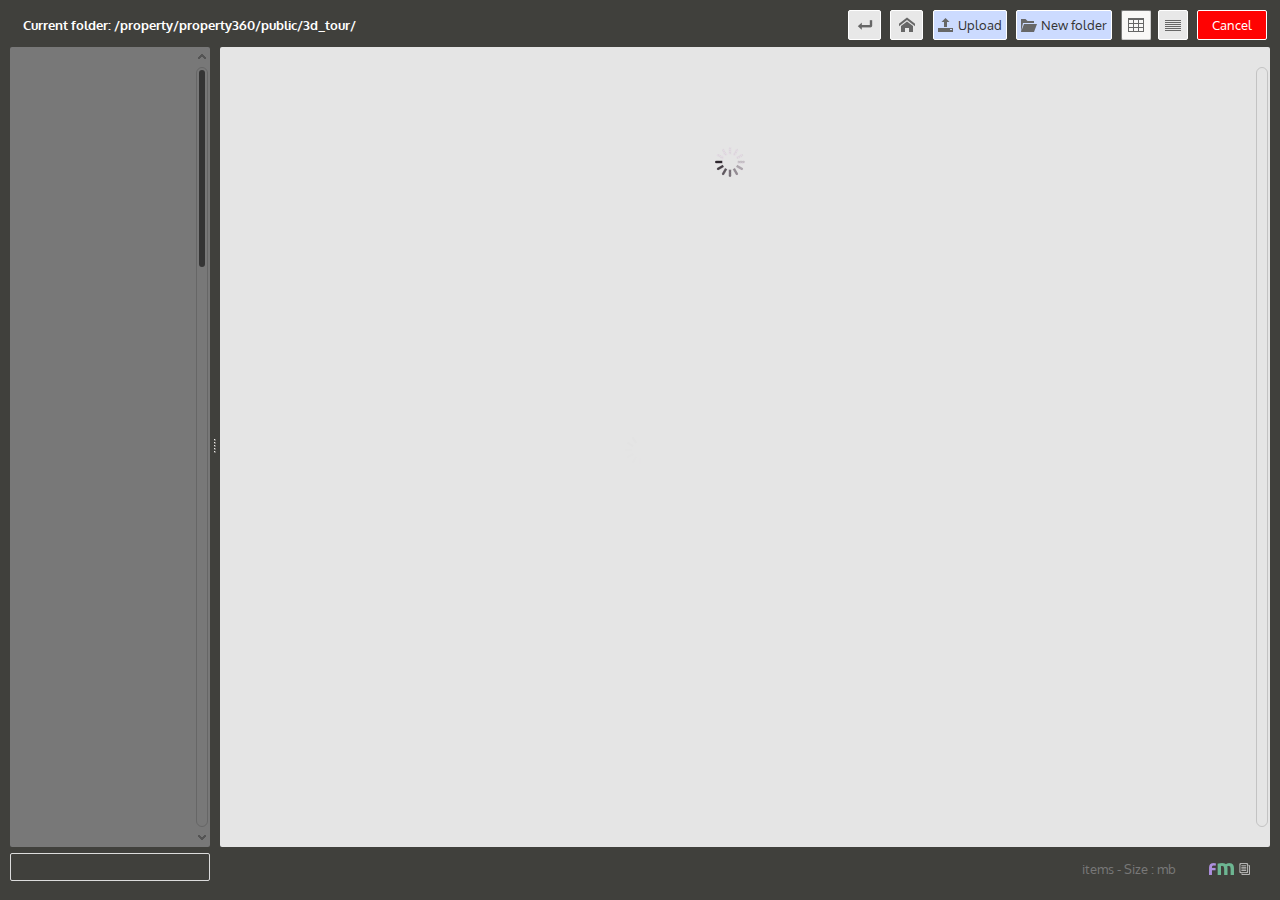
<file: property/creating360/Filemanager/index.html>
﻿<!DOCTYPE html>
<html>
<head>
<meta http-equiv="content-type" content="text/html; charset=utf-8" />
<title>File Manager</title>
<link rel="stylesheet" type="text/css" href="styles/reset.css" />
<link rel="stylesheet" type="text/css" href="scripts/jquery.filetree/jqueryFileTree.css" />
<link rel="stylesheet" type="text/css" href="scripts/jquery.contextmenu/jquery.contextMenu-1.01.css" />
<link rel="stylesheet" type="text/css" href="scripts/custom-scrollbar-plugin/jquery.mCustomScrollbar.min.css" />
<style type="text/css">
	#loading-wrap {
		position:fixed;
		height:100%;
		width:100%;
		overflow:hidden;
		top:0;
		left:0;
		display:block;
		background: white url(./images/wait30trans.gif) no-repeat center center;
		z-index:999;
	}
</style>

<!-- CSS dynamically added using 'config.options.theme' defined in config file -->
</head>
<body>
<div id="loading-wrap"><!-- loading wrapper / removed when loaded --></div>
<div>
<form id="uploader" method="post">
	<h1></h1>
	<div id="uploadresponse"></div>
	<button id="level-up" name="level-up" type="button" value="LevelUp">&nbsp;</button>
	<button id="home" name="home" type="button" value="Home">&nbsp;</button>
	<input id="mode" name="mode" type="hidden" value="add" /> 
	<input id="currentpath" name="currentpath" type="hidden" />
	<div id="file-input-container">
		<div id="alt-fileinput">
			<input id="filepath" name="filepath" type="text" /><button id="browse" name="browse" type="button" value="Browse"></button>
		</div>
		<input	id="newfile" name="newfile" type="file" />
	</div>
	<button id="upload" name="upload" type="submit" value="Upload" class="em"></button>
	<button id="newfolder" name="newfolder" type="button" value="New Folder" class="em"></button>
	<button id="grid" class="ON" type="button">&nbsp;</button>
	<button id="list" type="button">&nbsp;</button>
	
	<!-- CANCEL BUTTON FOR PANORAMA FILE BROWSER -->
	<button id="cancel" type="button"> Cancel </button>
</form>
<div id="splitter">
<div id="filetree"></div>
	<div id="fileinfo">
	<h1></h1>
	</div>
</div>
<div id="footer">
<form name="search" id="search" method="get">
		<div>
			<input type="text" value="" name="q" id="q" />
			<a id="reset" href="#" class="q-reset"></a>
			<span class="q-inactive"></span>
		</div> 
</form>
<a href="" id="link-to-project"></a>
<div id="folder-info"></div>
</div>

<ul id="itemOptions" class="contextMenu">
	<li class="select"><a href="#select"></a></li>
	<li class="download"><a href="#download"></a></li>
	<li class="rename"><a href="#rename"></a></li>
	<li class="move"><a href="#move"></a></li>
	<li class="replace"><a href="#replace"></a></li>
	<li class="delete separator"><a href="#delete"></a></li>
</ul>

<script type="text/javascript" src="scripts/jquery-1.11.3.min.js"></script>
<script type="text/javascript" src="scripts/jquery-browser.js"></script>
<script type="text/javascript" src="scripts/jquery.form-3.24.js"></script>
<script type="text/javascript" src="scripts/jquery.splitter/jquery.splitter-1.5.1.js"></script>
<script type="text/javascript" src="scripts/jquery.filetree/jqueryFileTree.js"></script>
<script type="text/javascript" src="scripts/jquery.contextmenu/jquery.contextMenu-1.01.js"></script>
<script type="text/javascript" src="scripts/jquery.impromptu-3.2.min.js"></script>
<script type="text/javascript" src="scripts/jquery.tablesorter-2.7.2.min.js"></script>
<script type="text/javascript" src="scripts/filemanager.js"></script>
</div>
</body>
</html>
</file>
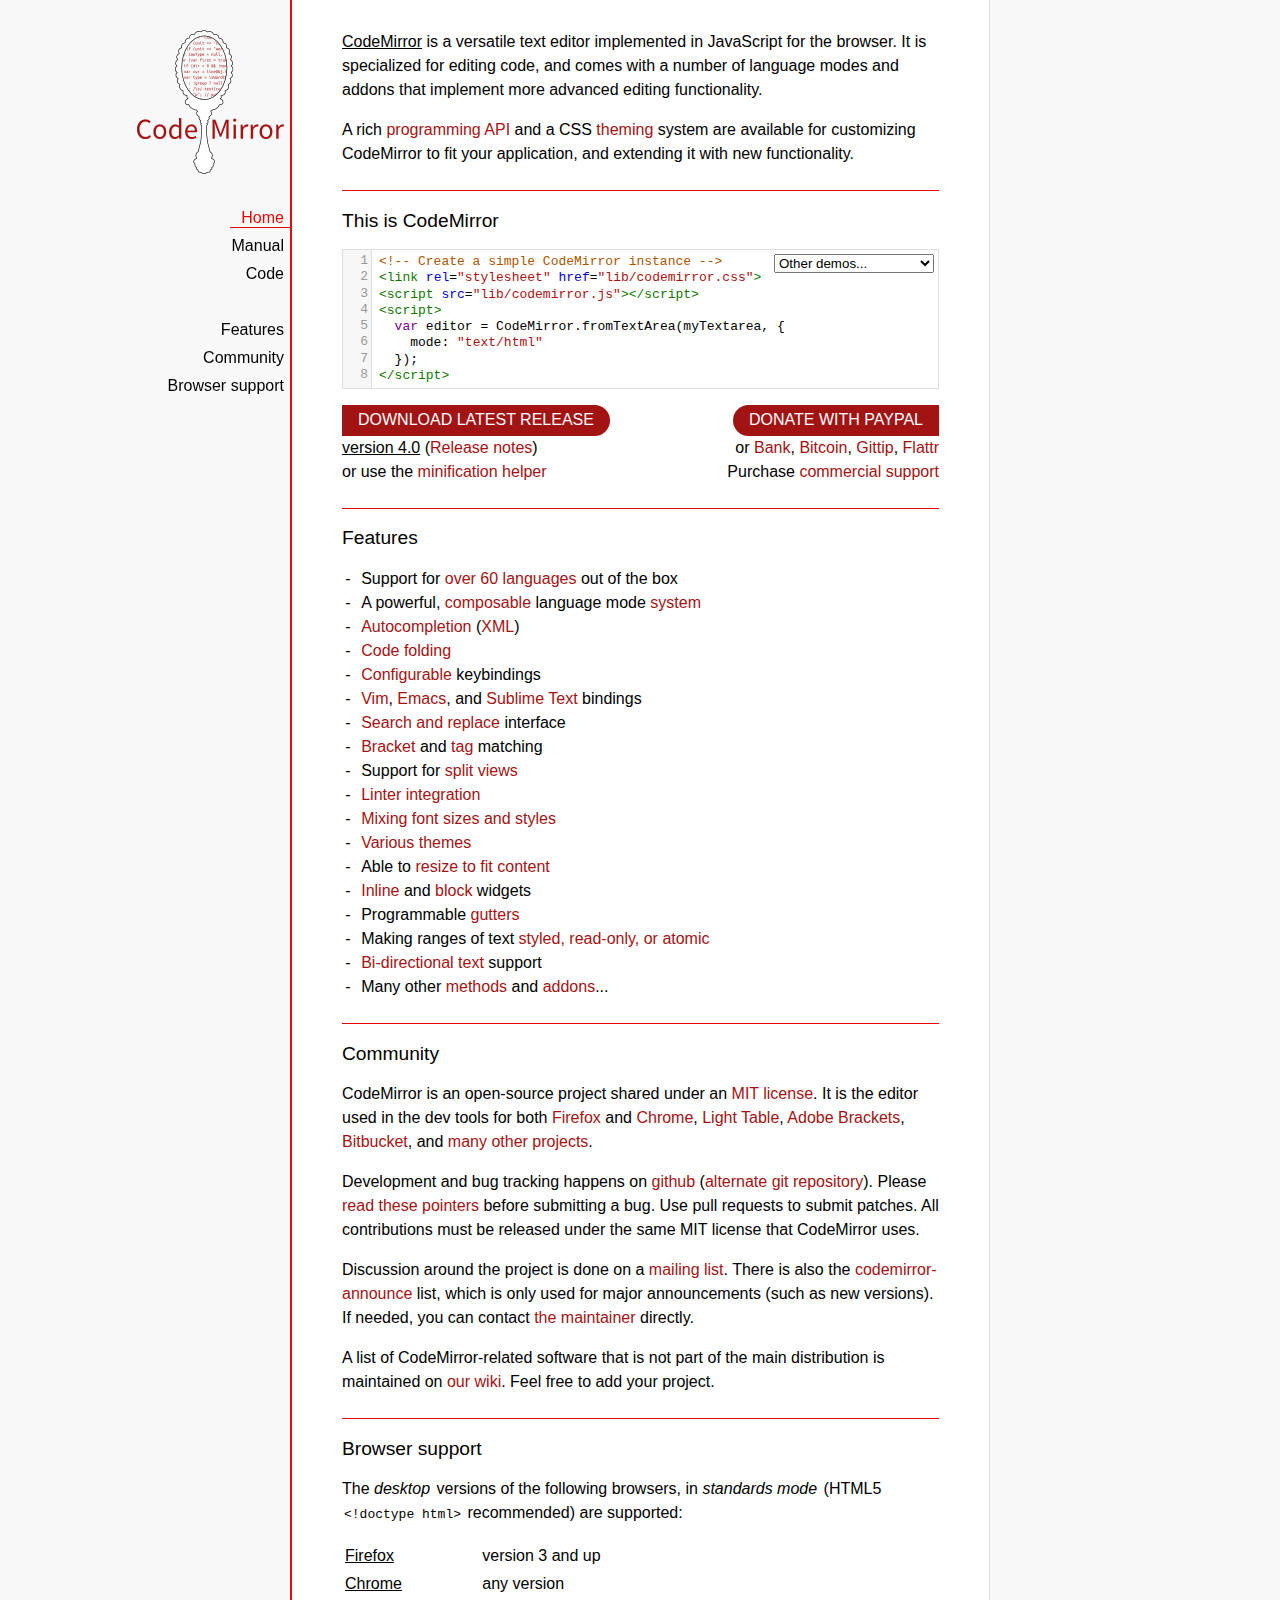
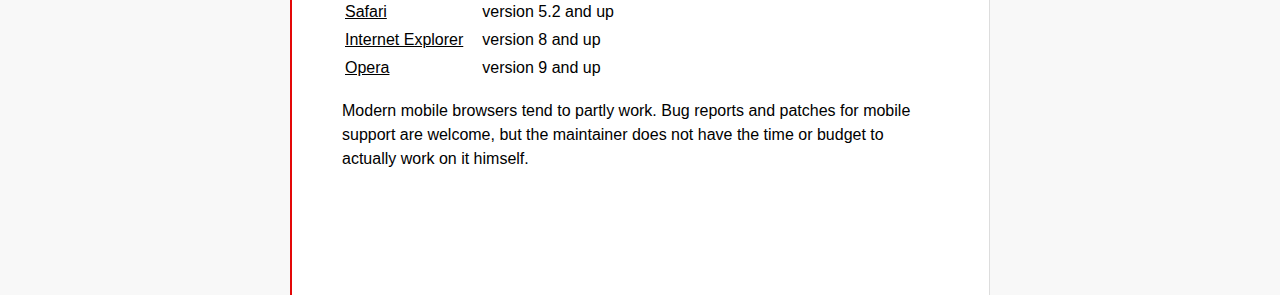
<file: property/creating360/Filemanager/scripts/CodeMirror/index.html>
<!doctype html>

<title>CodeMirror</title>
<meta charset="utf-8"/>

<link rel=stylesheet href="lib/codemirror.css">
<link rel=stylesheet href="doc/docs.css">
<script src="lib/codemirror.js"></script>
<script src="mode/xml/xml.js"></script>
<script src="mode/javascript/javascript.js"></script>
<script src="mode/css/css.js"></script>
<script src="mode/htmlmixed/htmlmixed.js"></script>
<script src="addon/edit/matchbrackets.js"></script>

<script src="doc/activebookmark.js"></script>

<style>
  .CodeMirror { height: auto; border: 1px solid #ddd; }
  .CodeMirror-scroll { max-height: 200px; }
  .CodeMirror pre { padding-left: 7px; line-height: 1.25; }
</style>

<div id=nav>
  <a href="http://codemirror.net"><img id=logo src="doc/logo.png"></a>

  <ul>
    <li><a class=active data-default="true" href="#description">Home</a>
    <li><a href="doc/manual.html">Manual</a>
    <li><a href="https://github.com/marijnh/codemirror">Code</a>
  </ul>
  <ul>
    <li><a href="#features">Features</a>
    <li><a href="#community">Community</a>
    <li><a href="#browsersupport">Browser support</a>
  </ul>
</div>

<article>

<section id=description class=first>
  <p><strong>CodeMirror</strong> is a versatile text editor
  implemented in JavaScript for the browser. It is specialized for
  editing code, and comes with a number of language modes and addons
  that implement more advanced editing functionality.</p>

  <p>A rich <a href="doc/manual.html#api">programming API</a> and a
  CSS <a href="doc/manual.html#styling">theming</a> system are
  available for customizing CodeMirror to fit your application, and
  extending it with new functionality.</p>
</section>

<section id=demo>
  <h2>This is CodeMirror</h2>
  <form style="position: relative; margin-top: .5em;"><textarea id=demotext>
<!-- Create a simple CodeMirror instance -->
<link rel="stylesheet" href="lib/codemirror.css">
<script src="lib/codemirror.js"></script>
<script>
  var editor = CodeMirror.fromTextArea(myTextarea, {
    mode: "text/html"
  });
</script></textarea>
  <select id="demolist" onchange="document.location = this.options[this.selectedIndex].value;">
    <option value="#">Other demos...</option>
    <option value="demo/complete.html">Autocompletion</option>
    <option value="demo/folding.html">Code folding</option>
    <option value="demo/theme.html">Themes</option>
    <option value="mode/htmlmixed/index.html">Mixed language modes</option>
    <option value="demo/bidi.html">Bi-directional text</option>
    <option value="demo/variableheight.html">Variable font sizes</option>
    <option value="demo/search.html">Search interface</option>
    <option value="demo/vim.html">Vim bindings</option>
    <option value="demo/emacs.html">Emacs bindings</option>
    <option value="demo/sublime.html">Sublime Text bindings</option>
    <option value="demo/tern.html">Tern integration</option>
    <option value="demo/merge.html">Merge/diff interface</option>
    <option value="demo/fullscreen.html">Full-screen editor</option>
  </select></form>
  <script>
    var editor = CodeMirror.fromTextArea(document.getElementById("demotext"), {
      lineNumbers: true,
      mode: "text/html",
      matchBrackets: true
    });
  </script>
  <div style="position: relative; margin: 1em 0;">
    <a class="bigbutton left" href="http://codemirror.net/codemirror.zip">DOWNLOAD LATEST RELEASE</a>
    <div><strong>version 4.0</strong> (<a href="doc/releases.html">Release notes</a>)</div>
    <div>or use the <a href="doc/compress.html">minification helper</a></div>
    <div style="position: absolute; top: 0; right: 0; text-align: right">
      <span class="bigbutton right" onclick="document.getElementById('paypal').submit();">DONATE WITH PAYPAL</span>
      <div style="position: relative">
        or <span onclick="document.getElementById('bankinfo').style.display = 'block';" class=quasilink>Bank</span>,
        <span onclick="document.getElementById('bcinfo').style.display = 'block';" class=quasilink>Bitcoin</span>,
        <a href="https://www.gittip.com/marijnh">Gittip</a>,
        <a href="https://flattr.com/profile/marijnh">Flattr</a><br>
        <div id=bankinfo class=bankinfo>
          <span class=bankinfo_close onclick="document.getElementById('bankinfo').style.display = '';">×</span>
          Bank: <i>Rabobank</i><br/>
          Country: <i>Netherlands</i><br/>
          SWIFT: <i>RABONL2U</i><br/>
          Account: <i>147850770</i><br/>
          Name: <i>Marijn Haverbeke</i><br/>
          IBAN: <i>NL26 RABO 0147 8507 70</i>
        </div>
        <div id=bcinfo class=bankinfo>
          <span class=bankinfo_close onclick="document.getElementById('bcinfo').style.display = '';">×</span>
          Bitcoin address: 1HVnnU8E9yLPeFyNgNtUPB5deXBvUmZ6Nx
        </div>
        <form action="https://www.paypal.com/cgi-bin/webscr" method="post" id="paypal">
          <input type="hidden" name="cmd" value="_s-xclick"/>
          <input type="hidden" name="hosted_button_id" value="3FVHS5FGUY7CC"/>
        </form>
      </div>
      <div>
        Purchase <a href="http://codemirror.com">commercial support</a>
      </div>
    </div>
  </div>
</section>

<section id=features>
  <h2>Features</h2>
  <ul>
    <li>Support for <a href="mode/index.html">over 60 languages</a> out of the box
    <li>A powerful, <a href="mode/htmlmixed/index.html">composable</a> language mode <a href="doc/manual.html#modeapi">system</a>
    <li><a href="doc/manual.html#addon_show-hint">Autocompletion</a> (<a href="demo/xmlcomplete.html">XML</a>)
    <li><a href="doc/manual.html#addon_foldcode">Code folding</a>
    <li><a href="doc/manual.html#option_extraKeys">Configurable</a> keybindings
    <li><a href="demo/vim.html">Vim</a>, <a href="demo/emacs.html">Emacs</a>, and <a href="demo/sublime.html">Sublime Text</a> bindings
    <li><a href="doc/manual.html#addon_search">Search and replace</a> interface
    <li><a href="doc/manual.html#addon_matchbrackets">Bracket</a> and <a href="doc/manual.html#addon_matchtags">tag</a> matching
    <li>Support for <a href="demo/buffers.html">split views</a>
    <li><a href="doc/manual.html#addon_lint">Linter integration</a>
    <li><a href="demo/variableheight.html">Mixing font sizes and styles</a>
    <li><a href="demo/theme.html">Various themes</a>
    <li>Able to <a href="demo/resize.html">resize to fit content</a>
    <li><a href="doc/manual.html#mark_replacedWith">Inline</a> and <a href="doc/manual.html#addLineWidget">block</a> widgets
    <li>Programmable <a href="demo/marker.html">gutters</a>
    <li>Making ranges of text <a href="doc/manual.html#markText">styled, read-only, or atomic</a>
    <li><a href="demo/bidi.html">Bi-directional text</a> support
    <li>Many other <a href="doc/manual.html#api">methods</a> and <a href="doc/manual.html#addons">addons</a>...
  </ul>
</section>

<section id=community>
  <h2>Community</h2>

  <p>CodeMirror is an open-source project shared under
  an <a href="LICENSE">MIT license</a>. It is the editor used in the
  dev tools for
  both <a href="https://hacks.mozilla.org/2013/11/firefox-developer-tools-episode-27-edit-as-html-codemirror-more/">Firefox</a>
  and <a href="https://developers.google.com/chrome-developer-tools/">Chrome</a>, <a href="http://www.lighttable.com/">Light
  Table</a>, <a href="http://brackets.io/">Adobe
  Brackets</a>, <a href="http://blog.bitbucket.org/2013/05/14/edit-your-code-in-the-cloud-with-bitbucket/">Bitbucket</a>,
  and <a href="doc/realworld.html">many other projects</a>.</p>

  <p>Development and bug tracking happens
  on <a href="https://github.com/marijnh/CodeMirror/">github</a>
  (<a href="http://marijnhaverbeke.nl/git/codemirror">alternate git
  repository</a>).
  Please <a href="http://codemirror.net/doc/reporting.html">read these
  pointers</a> before submitting a bug. Use pull requests to submit
  patches. All contributions must be released under the same MIT
  license that CodeMirror uses.</p>

  <p>Discussion around the project is done on
  a <a href="http://groups.google.com/group/codemirror">mailing list</a>.
  There is also
  the <a href="http://groups.google.com/group/codemirror-announce">codemirror-announce</a>
  list, which is only used for major announcements (such as new
  versions). If needed, you can
  contact <a href="mailto:marijnh@gmail.com">the maintainer</a>
  directly.</p>

  <p>A list of CodeMirror-related software that is not part of the
  main distribution is maintained
  on <a href="https://github.com/marijnh/CodeMirror/wiki/CodeMirror-addons">our
  wiki</a>. Feel free to add your project.</p>
</section>

<section id=browsersupport>
  <h2>Browser support</h2>
  <p>The <em>desktop</em> versions of the following browsers,
  in <em>standards mode</em> (HTML5 <code>&lt;!doctype html></code>
  recommended) are supported:</p>
  <table style="margin-bottom: 1em">
    <tr><th>Firefox</th><td>version 3 and up</td></tr>
    <tr><th>Chrome</th><td>any version</td></tr>
    <tr><th>Safari</th><td>version 5.2 and up</td></tr>
    <tr><th style="padding-right: 1em;">Internet Explorer</th><td>version 8 and up</td></tr>
    <tr><th>Opera</th><td>version 9 and up</td></tr>
  </table>
  <p>Modern mobile browsers tend to partly work. Bug reports and
  patches for mobile support are welcome, but the maintainer does not
  have the time or budget to actually work on it himself.</p>
</section>

</article>
</file>
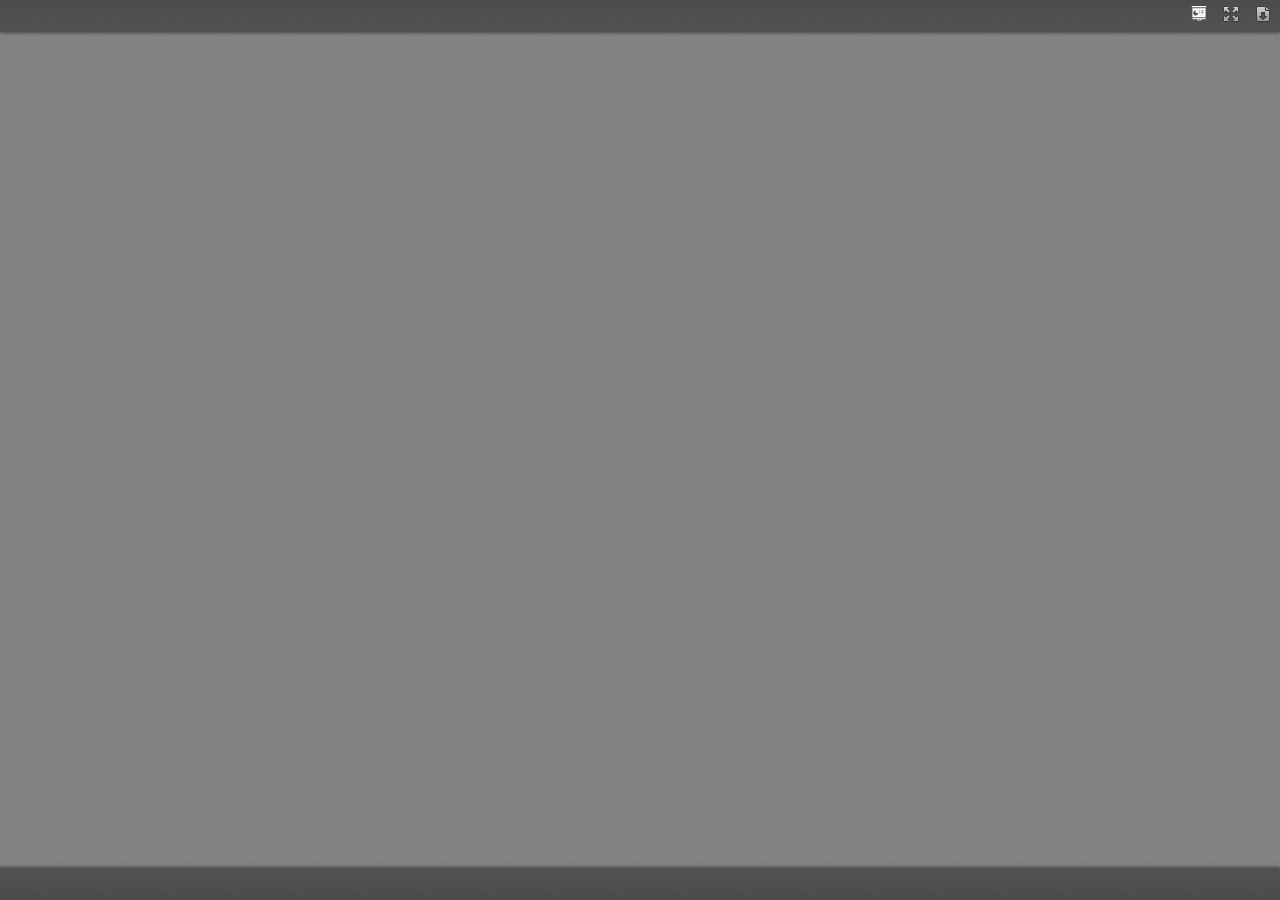
<file: property/creating360/Filemanager/scripts/ViewerJS/index.html>
<!DOCTYPE html>
<html dir="ltr" lang="en-US">
    <head>
        <meta http-equiv="Content-Type" content="text/html; charset=utf-8"/>
		<style>
		/*remove copyright*/
		#about {display:none !important;}
		</style>
<!--
This is a generated file. DO NOT EDIT.

Copyright (C) 2012-2015 KO GmbH <copyright@kogmbh.com>

@licstart
This file is the compiled version of the ViewerJS module.

ViewerJS is free software: you can redistribute it and/or modify it
under the terms of the GNU Affero General Public License (GNU AGPL)
as published by the Free Software Foundation, either version 3 of
the License, or (at your option) any later version.

ViewerJS is distributed in the hope that it will be useful, but
WITHOUT ANY WARRANTY; without even the implied warranty of
MERCHANTABILITY or FITNESS FOR A PARTICULAR PURPOSE.  See the
GNU Affero General Public License for more details.

You should have received a copy of the GNU Affero General Public License
along with ViewerJS.  If not, see <http://www.gnu.org/licenses/>.
@licend

@source: http://viewerjs.org/
@source: http://github.com/kogmbh/ViewerJS
-->

        <title>ViewerJS</title>
        <!-- If you want to use custom CSS (@font-face rules, for example) you should uncomment
             the following reference and use a local.css file for that. See the example.local.css
             file for a sample.
        <link rel="stylesheet" type="text/css" href="local.css" media="screen"/>
        -->
        <meta name="viewport" content="width=device-width, initial-scale=1.0, user-scalable=no, minimum-scale=1.0, maximum-scale=1.0"/>
                <script type="text/javascript">
            ////<![CDATA[
var ODFViewerPlugin_css="@namespace cursor url(urn:webodf:names:cursor);.caret {opacity: 0 !important;}";function ODFViewerPlugin(){function b(b){var a=document.createElement("script");a.async=!1;a.src="./webodf.js";a.type="text/javascript";a.onload=function(){runtime.loadClass("gui.HyperlinkClickHandler");runtime.loadClass("odf.OdfCanvas");runtime.loadClass("ops.Session");runtime.loadClass("gui.CaretManager");runtime.loadClass("gui.HyperlinkTooltipView");runtime.loadClass("gui.SessionController");runtime.loadClass("gui.SvgSelectionView");runtime.loadClass("gui.SelectionViewManager");runtime.loadClass("gui.ShadowCursor");
runtime.loadClass("gui.SessionView");b()};document.head.appendChild(a);a=document.createElementNS(document.head.namespaceURI,"style");a.setAttribute("media","screen, print, handheld, projection");a.setAttribute("type","text/css");a.appendChild(document.createTextNode(ODFViewerPlugin_css));document.head.appendChild(a)}var q=this,f=null,x=null,r=null,k=null;this.initialize=function(p,a){b(function(){var d,c,b,p,n,u,t,y;x=document.getElementById("canvas");f=new odf.OdfCanvas(x);f.load(a);f.addListener("statereadychange",
function(){r=f.odfContainer().rootElement;k=f.odfContainer().getDocumentType(r);if("text"===k){f.enableAnnotations(!0,!1);d=new ops.Session(f);b=d.getOdtDocument();p=new gui.ShadowCursor(b);c=new gui.SessionController(d,"localuser",p,{});y=c.getEventManager();u=new gui.CaretManager(c,f.getViewport());n=new gui.SelectionViewManager(gui.SvgSelectionView);new gui.SessionView({caretAvatarsInitiallyVisible:!1},"localuser",d,c.getSessionConstraints(),u,n);n.registerCursor(p);t=new gui.HyperlinkTooltipView(f,
c.getHyperlinkClickHandler().getModifier);y.subscribe("mousemove",t.showTooltip);y.subscribe("mouseout",t.hideTooltip);var a=new ops.OpAddMember;a.init({memberid:"localuser",setProperties:{fillName:runtime.tr("Unknown Author"),color:"blue"}});d.enqueue([a]);c.insertLocalCursor()}q.onLoad()})})};this.isSlideshow=function(){return"presentation"===k};this.onLoad=function(){};this.fitToWidth=function(b){f.fitToWidth(b)};this.fitToHeight=function(b){f.fitToHeight(b)};this.fitToPage=function(b,a){f.fitToContainingElement(b,
a)};this.fitSmart=function(b){f.fitSmart(b)};this.getZoomLevel=function(){return f.getZoomLevel()};this.setZoomLevel=function(b){f.setZoomLevel(b)};this.getPages=function(){var b=Array.prototype.slice.call(r.getElementsByTagNameNS("urn:oasis:names:tc:opendocument:xmlns:drawing:1.0","page")),a=[],d,c;for(d=0;d<b.length;d+=1)c=[b[d].getAttribute("draw:name"),b[d]],a.push(c);return a};this.showPage=function(b){f.showPage(b)};this.getPluginName=function(){return"WebODF"};this.getPluginVersion=function(){return"undefined"!==
String(typeof webodf)?webodf.Version:"Unknown"};this.getPluginURL=function(){return"http://webodf.org"}};var PDFViewerPlugin_css=".page {margin: 7px auto 7px auto;position: relative;overflow: hidden;background-clip: content-box;background-color: white;box-shadow:         0px 0px 7px rgba(0, 0, 0, 0.75);-webkit-box-shadow: 0px 0px 7px rgba(0, 0, 0, 0.75);-moz-box-shadow:    0px 0px 7px rgba(0, 0, 0, 0.75);-ms-box-shadow:    0px 0px 7px rgba(0, 0, 0, 0.75);-o-box-shadow:    0px 0px 7px rgba(0, 0, 0, 0.75);}.textLayer {position: absolute;left: 0;top: 0;right: 0;bottom: 0;color: #000;font-family: sans-serif;overflow: hidden;}.textLayer > div {color: transparent;position: absolute;line-height: 1;white-space: pre;cursor: text;}::selection { background:rgba(0,0,255,0.3); }::-moz-selection { background:rgba(0,0,255,0.3); }";function PDFViewerPlugin(){function b(g,a){var b=document.createElement("script");b.async=!1;b.src=g;b.type="text/javascript";b.onload=a||b.onload;document.getElementsByTagName("head")[0].appendChild(b)}function q(g){var a;b("./compatibility.js",function(){b("./pdf.js");b("./ui_utils.js");b("./text_layer_builder.js");b("./pdfjsversion.js",g)});a=document.createElementNS(document.head.namespaceURI,"style");a.setAttribute("media","screen, print, handheld, projection");a.setAttribute("type","text/css");
a.appendChild(document.createTextNode(PDFViewerPlugin_css));document.head.appendChild(a)}function f(g){if("none"===g.style.display)return!1;var a=u.scrollTop,b=a+u.clientHeight,c=g.offsetTop;g=c+g.clientHeight;return c>=a&&c<b||g>=a&&g<b||c<a&&g>=b}function x(g,a,b){var d=c[g.pageIndex],e=d.getElementsByTagName("canvas")[0],f=d.getElementsByTagName("div")[0],h="scale("+l+", "+l+")";d.style.width=a+"px";d.style.height=b+"px";e.width=a;e.height=b;f.style.width=a+"px";f.style.height=b+"px";CustomStyle.setProp("transform",
f,h);CustomStyle.setProp("transformOrigin",f,"0% 0%");s[g.pageIndex]=s[g.pageIndex]===n.RUNNING?n.RUNNINGOUTDATED:n.BLANK}function r(g){var a,b;s[g.pageIndex]===n.BLANK&&(s[g.pageIndex]=n.RUNNING,a=c[g.pageIndex],b=z[g.pageIndex],a=a.getElementsByTagName("canvas")[0],g.render({canvasContext:a.getContext("2d"),textLayer:b,viewport:g.getViewport(l)}).promise.then(function(){s[g.pageIndex]===n.RUNNINGOUTDATED?(s[g.pageIndex]=n.BLANK,r(g)):s[g.pageIndex]=n.FINISHED}))}function k(){var g=!a.isSlideshow();
c.forEach(function(a){g&&(a.style.display="block");u.appendChild(a)});a.showPage(1);a.onLoad()}function p(a){var b,e,f,p,m,h;b=a.pageIndex+1;h=a.getViewport(l);m=document.createElement("div");m.id="pageContainer"+b;m.className="page";m.style.display="none";p=document.createElement("canvas");p.id="canvas"+b;e=document.createElement("div");e.className="textLayer";e.id="textLayer"+b;m.appendChild(p);m.appendChild(e);d[a.pageIndex]=a;c[a.pageIndex]=m;s[a.pageIndex]=n.BLANK;x(a,h.width,h.height);v<h.width&&
(v=h.width);w<h.height&&(w=h.height);h.width<h.height&&(y=!1);f=new TextLayerBuilder({textLayerDiv:e,viewport:h,pageIndex:b-1});a.getTextContent().then(function(a){f.setTextContent(a)});z[a.pageIndex]=f;B+=1;B===t.numPages&&k()}var a=this,d=[],c=[],z=[],s=[],n={BLANK:0,RUNNING:1,FINISHED:2,RUNNINGOUTDATED:3},u=null,t=null,y=!0,l=1,e=1,v=0,w=0,B=0;this.initialize=function(a,b){var c;q(function(){PDFJS.workerSrc="./pdf.worker.js";PDFJS.getDocument(b).then(function(b){t=b;u=a;for(c=0;c<t.numPages;c+=
1)t.getPage(c+1).then(p)})})};this.isSlideshow=function(){return y};this.onLoad=function(){};this.getPages=function(){return c};this.fitToWidth=function(b){v!==b&&(b/=v,a.setZoomLevel(b))};this.fitToHeight=function(b){w!==b&&(b/=w,a.setZoomLevel(b))};this.fitToPage=function(b,c){var d=b/v;c/w<d&&(d=c/w);a.setZoomLevel(d)};this.fitSmart=function(b,c){var d=b/v;c&&c/w<d&&(d=c/w);d=Math.min(1,d);a.setZoomLevel(d)};this.setZoomLevel=function(a){var b;if(l!==a)for(l=a,a=0;a<d.length;a+=1)b=d[a].getViewport(l),
x(d[a],b.width,b.height)};this.getZoomLevel=function(){return l};this.onScroll=function(){var a;for(a=0;a<c.length;a+=1)f(c[a])&&r(d[a])};this.getPageInView=function(){var b;if(a.isSlideshow())return e;for(b=0;b<c.length;b+=1)if(f(c[b]))return b+1};this.showPage=function(b){a.isSlideshow()?(c[e-1].style.display="none",e=b,r(d[b-1]),c[b-1].style.display="block"):(b=c[b-1],b.parentNode.scrollTop=b.offsetTop)};this.getPluginName=function(){return"PDF.js"};this.getPluginVersion=function(){return"undefined"!==
String(typeof pdfjs_version)?pdfjs_version:"From Source"};this.getPluginURL=function(){return"https://github.com/mozilla/pdf.js/"}};var ViewerJS_version="0.5.7";var viewer_css="* {padding: 0;margin: 0;}html > body {font-family: sans-serif;overflow: hidden;}.titlebar > span,.toolbarLabel,input,button,select {font: message-box;}#titlebar {position: absolute;z-index: 2;top: 0px;left: 0px;height: 32px;width: 100%;overflow: hidden;-webkit-box-shadow: 0px 1px 3px rgba(50, 50, 50, 0.75);-moz-box-shadow:    0px 1px 3px rgba(50, 50, 50, 0.75);box-shadow:         0px 1px 3px rgba(50, 50, 50, 0.75);background-image: url(images/texture.png), linear-gradient(rgba(69, 69, 69, .95), rgba(82, 82, 82, .99));background-image: url(images/texture.png), -webkit-linear-gradient(rgba(69, 69, 69, .95), rgba(82, 82, 82, .99));background-image: url(images/texture.png), -moz-linear-gradient(rgba(69, 69, 69, .95), rgba(82, 82, 82, .99));background-image: url(images/texture.png), -ms-linear-gradient(rgba(69, 69, 69, .95), rgba(82, 82, 82, .99));background-image: url(images/texture.png), -o-linear-gradient(rgba(69, 69, 69, .95), rgba(82, 82, 82, .99));}#titlebar a, #aboutDialog a, #titlebar a:visited, #aboutDialog a:visited {color: #ccc;}#documentName {margin-right: 10px;margin-left: 10px;margin-top: 8px;color: #F2F2F2;line-height: 14px;font-family: sans-serif;}#documentName {font-size: 14px;}#toolbarContainer {position: absolute;z-index: 2;bottom: 0px;left: 0px;height: 32px;width: 100%;overflow: hidden;-webkit-box-shadow: 0px -1px 3px rgba(50, 50, 50, 0.75);-moz-box-shadow:    0px -1px 3px rgba(50, 50, 50, 0.75);box-shadow:         0px -1px 3px rgba(50, 50, 50, 0.75);background-image: url(images/texture.png), linear-gradient(rgba(82, 82, 82, .99), rgba(69, 69, 69, .95));background-image: url(images/texture.png), -webkit-linear-gradient(rgba(82, 82, 82, .99), rgba(69, 69, 69, .95));background-image: url(images/texture.png), -moz-linear-gradient(rgba(82, 82, 82, .99), rgba(69, 69, 69, .95));background-image: url(images/texture.png), -ms-linear-gradient(rgba(82, 82, 82, .99), rgba(69, 69, 69, .95));background-image: url(images/texture.png), -o-linear-gradient(rgba(82, 82, 82, .99), rgba(69, 69, 69, .95));}#toolbar {position: relative;}#toolbarMiddleContainer, #toolbarLeft {visibility: hidden;}html[dir='ltr'] #toolbarLeft {margin-left: -1px;}html[dir='rtl'] #toolbarRight,html[dir='rtl'] #titlebarRight {margin-left: -1px;}html[dir='ltr'] #toolbarLeft,html[dir='rtl'] #toolbarRight,html[dir='rtl'] #titlebarRight {position: absolute;top: 0;left: 0;}html[dir='rtl'] #toolbarLeft,html[dir='ltr'] #toolbarRight,html[dir='ltr'] #titlebarRight {position: absolute;top: 0;right: 0;}html[dir='ltr'] #toolbarLeft > *,html[dir='ltr'] #toolbarMiddle > *,html[dir='ltr'] #toolbarRight > *,html[dir='ltr'] #titlebarRight > * {float: left;}html[dir='rtl'] #toolbarLeft > *,html[dir='rtl'] #toolbarMiddle > *,html[dir='rtl'] #toolbarRight > *,html[dir='rtl'] #titlebarRight > * {float: right;}html[dir='ltr'] .outerCenter {float: right;position: relative;right: 50%;}html[dir='rtl'] .outerCenter {float: left;position: relative;left: 50%;}html[dir='ltr'] .innerCenter {float: right;position: relative;right: -50%;}html[dir='rtl'] .innerCenter {float: left;position: relative;left: -50%;}html[dir='ltr'] .splitToolbarButton {margin: 3px 2px 4px 0;display: inline-block;}html[dir='rtl'] .splitToolbarButton {margin: 3px 0 4px 2px;display: inline-block;}html[dir='ltr'] .splitToolbarButton > .toolbarButton {border-radius: 0;float: left;}html[dir='rtl'] .splitToolbarButton > .toolbarButton {border-radius: 0;float: right;}.splitToolbarButton.toggled .toolbarButton {margin: 0;}.toolbarButton {border: 0 none;background-color: rgba(0, 0, 0, 0);min-width: 32px;height: 25px;border-radius: 2px;background-image: none;}html[dir='ltr'] .toolbarButton,html[dir='ltr'] .dropdownToolbarButton {margin: 3px 2px 4px 0;}html[dir='rtl'] .toolbarButton,html[dir='rtl'] .dropdownToolbarButton {margin: 3px 0 4px 2px;}.toolbarButton:hover,.toolbarButton:focus,.dropdownToolbarButton {background-color: hsla(0,0%,0%,.12);background-image: linear-gradient(hsla(0,0%,100%,.05), hsla(0,0%,100%,0));background-image: -webkit-linear-gradient(hsla(0,0%,100%,.05), hsla(0,0%,100%,0));background-image: -moz-linear-gradient(hsla(0,0%,100%,.05), hsla(0,0%,100%,0));background-image: -ms-linear-gradient(hsla(0,0%,100%,.05), hsla(0,0%,100%,0));background-image: -o-linear-gradient(hsla(0,0%,100%,.05), hsla(0,0%,100%,0));background-clip: padding-box;border: 1px solid hsla(0,0%,0%,.35);border-color: hsla(0,0%,0%,.32) hsla(0,0%,0%,.38) hsla(0,0%,0%,.42);box-shadow: 0 1px 0 hsla(0,0%,100%,.05) inset,0 0 1px hsla(0,0%,100%,.15) inset,0 1px 0 hsla(0,0%,100%,.05);}.toolbarButton:hover:active,.dropdownToolbarButton:hover:active {background-color: hsla(0,0%,0%,.2);background-image: linear-gradient(hsla(0,0%,100%,.05), hsla(0,0%,100%,0));background-image: -webkit-linear-gradient(hsla(0,0%,100%,.05), hsla(0,0%,100%,0));background-image: -moz-linear-gradient(hsla(0,0%,100%,.05), hsla(0,0%,100%,0));background-image: -ms-linear-gradient(hsla(0,0%,100%,.05), hsla(0,0%,100%,0));background-image: -o-linear-gradient(hsla(0,0%,100%,.05), hsla(0,0%,100%,0));border-color: hsla(0,0%,0%,.35) hsla(0,0%,0%,.4) hsla(0,0%,0%,.45);box-shadow: 0 1px 1px hsla(0,0%,0%,.1) inset,0 0 1px hsla(0,0%,0%,.2) inset,0 1px 0 hsla(0,0%,100%,.05);}.splitToolbarButton:hover > .toolbarButton,.splitToolbarButton:focus > .toolbarButton,.splitToolbarButton.toggled > .toolbarButton,.toolbarButton.textButton {background-color: hsla(0,0%,0%,.12);background-image: -webkit-linear-gradient(hsla(0,0%,100%,.05), hsla(0,0%,100%,0));background-image: -moz-linear-gradient(hsla(0,0%,100%,.05), hsla(0,0%,100%,0));background-image: -ms-linear-gradient(hsla(0,0%,100%,.05), hsla(0,0%,100%,0));background-image: -o-linear-gradient(hsla(0,0%,100%,.05), hsla(0,0%,100%,0));background-image: linear-gradient(hsla(0,0%,100%,.05), hsla(0,0%,100%,0));background-clip: padding-box;border: 1px solid hsla(0,0%,0%,.35);border-color: hsla(0,0%,0%,.32) hsla(0,0%,0%,.38) hsla(0,0%,0%,.42);box-shadow: 0 1px 0 hsla(0,0%,100%,.05) inset,0 0 1px hsla(0,0%,100%,.15) inset,0 1px 0 hsla(0,0%,100%,.05);-webkit-transition-property: background-color, border-color, box-shadow;-webkit-transition-duration: 150ms;-webkit-transition-timing-function: ease;-moz-transition-property: background-color, border-color, box-shadow;-moz-transition-duration: 150ms;-moz-transition-timing-function: ease;-ms-transition-property: background-color, border-color, box-shadow;-ms-transition-duration: 150ms;-ms-transition-timing-function: ease;-o-transition-property: background-color, border-color, box-shadow;-o-transition-duration: 150ms;-o-transition-timing-function: ease;transition-property: background-color, border-color, box-shadow;transition-duration: 150ms;transition-timing-function: ease;}.splitToolbarButton > .toolbarButton:hover,.splitToolbarButton > .toolbarButton:focus,.dropdownToolbarButton:hover,.toolbarButton.textButton:hover,.toolbarButton.textButton:focus {background-color: hsla(0,0%,0%,.2);box-shadow: 0 1px 0 hsla(0,0%,100%,.05) inset,0 0 1px hsla(0,0%,100%,.15) inset,0 0 1px hsla(0,0%,0%,.05);z-index: 199;}.splitToolbarButton:hover > .toolbarButton,.splitToolbarButton:focus > .toolbarButton,.splitToolbarButton.toggled > .toolbarButton,.toolbarButton.textButton {background-color: hsla(0,0%,0%,.12);background-image: -webkit-linear-gradient(hsla(0,0%,100%,.05), hsla(0,0%,100%,0));background-image: -moz-linear-gradient(hsla(0,0%,100%,.05), hsla(0,0%,100%,0));background-image: -ms-linear-gradient(hsla(0,0%,100%,.05), hsla(0,0%,100%,0));background-image: -o-linear-gradient(hsla(0,0%,100%,.05), hsla(0,0%,100%,0));background-image: linear-gradient(hsla(0,0%,100%,.05), hsla(0,0%,100%,0));background-clip: padding-box;border: 1px solid hsla(0,0%,0%,.35);border-color: hsla(0,0%,0%,.32) hsla(0,0%,0%,.38) hsla(0,0%,0%,.42);box-shadow: 0 1px 0 hsla(0,0%,100%,.05) inset,0 0 1px hsla(0,0%,100%,.15) inset,0 1px 0 hsla(0,0%,100%,.05);-webkit-transition-property: background-color, border-color, box-shadow;-webkit-transition-duration: 150ms;-webkit-transition-timing-function: ease;-moz-transition-property: background-color, border-color, box-shadow;-moz-transition-duration: 150ms;-moz-transition-timing-function: ease;-ms-transition-property: background-color, border-color, box-shadow;-ms-transition-duration: 150ms;-ms-transition-timing-function: ease;-o-transition-property: background-color, border-color, box-shadow;-o-transition-duration: 150ms;-o-transition-timing-function: ease;transition-property: background-color, border-color, box-shadow;transition-duration: 150ms;transition-timing-function: ease;}.splitToolbarButton > .toolbarButton:hover,.splitToolbarButton > .toolbarButton:focus,.dropdownToolbarButton:hover,.toolbarButton.textButton:hover,.toolbarButton.textButton:focus {background-color: hsla(0,0%,0%,.2);box-shadow: 0 1px 0 hsla(0,0%,100%,.05) inset,0 0 1px hsla(0,0%,100%,.15) inset,0 0 1px hsla(0,0%,0%,.05);z-index: 199;}.dropdownToolbarButton {border: 1px solid #333 !important;}.toolbarButton,.dropdownToolbarButton {min-width: 16px;padding: 2px 6px 2px;border: 1px solid transparent;border-radius: 2px;color: hsl(0,0%,95%);font-size: 12px;line-height: 14px;-webkit-user-select:none;-moz-user-select:none;-ms-user-select:none;cursor: default;-webkit-transition-property: background-color, border-color, box-shadow;-webkit-transition-duration: 150ms;-webkit-transition-timing-function: ease;-moz-transition-property: background-color, border-color, box-shadow;-moz-transition-duration: 150ms;-moz-transition-timing-function: ease;-ms-transition-property: background-color, border-color, box-shadow;-ms-transition-duration: 150ms;-ms-transition-timing-function: ease;-o-transition-property: background-color, border-color, box-shadow;-o-transition-duration: 150ms;-o-transition-timing-function: ease;transition-property: background-color, border-color, box-shadow;transition-duration: 150ms;transition-timing-function: ease;}html[dir='ltr'] .toolbarButton,html[dir='ltr'] .dropdownToolbarButton {margin: 3px 2px 4px 0;}html[dir='rtl'] .toolbarButton,html[dir='rtl'] .dropdownToolbarButton {margin: 3px 0 4px 2px;}.splitToolbarButton:hover > .splitToolbarButtonSeparator,.splitToolbarButton.toggled > .splitToolbarButtonSeparator {padding: 12px 0;margin: 0;box-shadow: 0 0 0 1px hsla(0,0%,100%,.03);-webkit-transition-property: padding;-webkit-transition-duration: 10ms;-webkit-transition-timing-function: ease;-moz-transition-property: padding;-moz-transition-duration: 10ms;-moz-transition-timing-function: ease;-ms-transition-property: padding;-ms-transition-duration: 10ms;-ms-transition-timing-function: ease;-o-transition-property: padding;-o-transition-duration: 10ms;-o-transition-timing-function: ease;transition-property: padding;transition-duration: 10ms;transition-timing-function: ease;}.toolbarButton.toggled:hover:active,.splitToolbarButton > .toolbarButton:hover:active {background-color: hsla(0,0%,0%,.4);border-color: hsla(0,0%,0%,.4) hsla(0,0%,0%,.5) hsla(0,0%,0%,.55);box-shadow: 0 1px 1px hsla(0,0%,0%,.2) inset,0 0 1px hsla(0,0%,0%,.3) inset,0 1px 0 hsla(0,0%,100%,.05);}html[dir='ltr'] .splitToolbarButton > .toolbarButton:first-child,html[dir='rtl'] .splitToolbarButton > .toolbarButton:last-child {position: relative;margin: 0;margin-left: 4px;margin-right: -1px;border-top-left-radius: 2px;border-bottom-left-radius: 2px;border-right-color: transparent;}html[dir='ltr'] .splitToolbarButton > .toolbarButton:last-child,html[dir='rtl'] .splitToolbarButton > .toolbarButton:first-child {position: relative;margin: 0;margin-left: -1px;border-top-right-radius: 2px;border-bottom-right-radius: 2px;border-left-color: transparent;}.splitToolbarButtonSeparator {padding: 8px 0;width: 1px;background-color: hsla(0,0%,00%,.5);z-index: 99;box-shadow: 0 0 0 1px hsla(0,0%,100%,.08);display: inline-block;margin: 5px 0;}html[dir='ltr'] .splitToolbarButtonSeparator {float:left;}html[dir='rtl'] .splitToolbarButtonSeparator {float:right;}.dropdownToolbarButton {min-width: 120px;max-width: 120px;padding: 4px 2px 4px;overflow: hidden;background: url(images/toolbarButton-menuArrows.png) no-repeat;}.dropdownToolbarButton > select {-webkit-appearance: none;-moz-appearance: none;min-width: 140px;font-size: 12px;color: hsl(0,0%,95%);margin:0;padding:0;border:none;background: rgba(0,0,0,0);}.dropdownToolbarButton > select > option {background: hsl(0,0%,24%);}#pageWidthOption {border-bottom: 1px rgba(255, 255, 255, .5) solid;}html[dir='ltr'] .dropdownToolbarButton {background-position: 95%;}html[dir='rtl'] .dropdownToolbarButton {background-position: 5%;}.toolbarButton.fullscreen::before {display: inline-block;content: url(images/toolbarButton-fullscreen.png);}.toolbarButton.presentation::before {display: inline-block;content: url(images/toolbarButton-presentation.png);}.toolbarButton.download::before {display: inline-block;content: url(images/toolbarButton-download.png);}.toolbarButton.about {color: #F2F2F2;font-size: 14px;font-weight: bold;line-height: 14px;font-family: sans-serif;}.toolbarButton.about::before {display: inline-block;}.toolbarButton.zoomOut::before {display: inline-block;content: url(images/toolbarButton-zoomOut.png);}.toolbarButton.zoomIn::before {display: inline-block;content: url(images/toolbarButton-zoomIn.png);}.toolbarButton.pageUp::before {display: inline-block;content: url(images/toolbarButton-pageUp.png);}.toolbarButton.pageDown::before {display: inline-block;content: url(images/toolbarButton-pageDown.png);}.toolbarField.pageNumber {min-width: 16px;text-align: right;width: 40px;}.toolbarField {padding: 3px 6px;margin: 4px 0 4px 0;border: 1px solid transparent;border-radius: 2px;background-color: hsla(0,0%,100%,.09);background-image: -moz-linear-gradient(hsla(0,0%,100%,.05), hsla(0,0%,100%,0));background-clip: padding-box;border: 1px solid hsla(0,0%,0%,.35);border-color: hsla(0,0%,0%,.32) hsla(0,0%,0%,.38) hsla(0,0%,0%,.42);box-shadow: 0 1px 0 hsla(0,0%,0%,.05) inset,0 1px 0 hsla(0,0%,100%,.05);color: hsl(0,0%,95%);font-size: 12px;line-height: 14px;outline-style: none;-moz-transition-property: background-color, border-color, box-shadow;-moz-transition-duration: 150ms;-moz-transition-timing-function: ease;}.toolbarField.pageNumber::-webkit-inner-spin-button,.toolbarField.pageNumber::-webkit-outer-spin-button {-webkit-appearance: none;margin: 0;}.toolbarField:hover {background-color: hsla(0,0%,100%,.11);border-color: hsla(0,0%,0%,.4) hsla(0,0%,0%,.43) hsla(0,0%,0%,.45);}.toolbarField:focus {background-color: hsla(0,0%,100%,.15);border-color: hsla(204,100%,65%,.8) hsla(204,100%,65%,.85) hsla(204,100%,65%,.9);}.toolbarLabel {min-width: 16px;padding: 3px 6px 3px 2px;margin: 4px 2px 4px 0;border: 1px solid transparent;border-radius: 2px;color: hsl(0,0%,85%);font-size: 12px;line-height: 14px;text-align: left;-webkit-user-select:none;-moz-user-select:none;cursor: default;}#canvasContainer {overflow: auto;padding-top: 6px;padding-bottom: 6px;position: absolute;top: 32px;right: 0;bottom: 32px;left: 0;text-align: center;background-color: #888;background-image: url(images/texture.png);}#canvasContainer.slideshow {padding: 0;overflow: hidden;}#canvasContainer.slideshow > * {margin: auto;position: absolute;top: 0;left: 0;right: 0;bottom: 0;}.presentationMode {top: 0 !important;bottom: 0 !important;background-color: black !important;cursor: default !important;}#canvas {box-shadow:         0px 0px 7px rgba(0, 0, 0, 0.75);-webkit-box-shadow: 0px 0px 7px rgba(0, 0, 0, 0.75);-moz-box-shadow:    0px 0px 7px rgba(0, 0, 0, 0.75);-ms-box-shadow:    0px 0px 7px rgba(0, 0, 0, 0.75);-o-box-shadow:    0px 0px 7px rgba(0, 0, 0, 0.75);overflow: hidden;}#sliderContainer {visibility: hidden;}#overlayNavigator {position: absolute;width: 100%;height: 0;top: calc(50% - 50px);background-color: rgba(0, 0, 0, 0);z-index: 3;opacity: 0;-webkit-transition: opacity 1s ease-out;-moz-transition: opacity 1s ease-out;transition: opacity 1s ease-out;}#previousPage {float: left;margin-left: 10px;border-top: 50px solid transparent;border-bottom: 50px solid transparent;border-right: 50px solid black;opacity: 0.5;}#nextPage {float: right;margin-right: 10px;border-top: 50px solid transparent;border-bottom: 50px solid transparent;border-left: 50px solid black;opacity: 0.5;}#previousPage:active {opacity: 0.8;}#nextPage:active {opacity: 0.8;}#overlayCloseButton {position: absolute;top: 10px;right: 10px;z-index: 3;font-size: 35px;color: white;background-color: black;opacity: 0.5;width: 40px;height: 40px;-webkit-border-radius: 20px;-moz-border-radius: 20px;border-radius: 20px;text-align: center;cursor: pointer;display: none;}#overlayCloseButton:active {background-color: red;}#aboutDialogCentererTable {display: table;width:100%;height:100%;}#aboutDialogCentererCell {vertical-align: middle;text-align:center;display: table-cell;}#aboutDialog {width: 280px;background-color: #666;color: white;text-align: center;border-radius: 2px;box-shadow: 0px 1px 6px black;padding: 5px;font-style: sans-serif;display: inline-block;}#aboutDialog h1 {font-size: 25pt;}#aboutDialog p {font-size: 10pt;}#aboutDialog > * {margin: 10px;}#dialogOverlay {position: absolute;left: 0px;top: 0px;width:100%;height:100%;z-index: 3;background-color: rgba(0,0,0,.5);overflow: auto;display: none;}#blanked {display: none;cursor: none;position: absolute;left: 0px;top: 0px;width:100%;height:100%;z-index: 3;}";var viewerTouch_css="#canvasContainer {top: 0;bottom: 0;}#overlayNavigator {height: 100px;pointer-events: none;}#nextPage, #previousPage {pointer-events: all;}#titlebar, #toolbarContainer {background-color: rgba(0, 0, 0, 0.6);background-image: none;-webkit-transition: all 0.5s;-moz-transition: all 0.5s;transition: all 0.5s;}#titlebar {top: -32px;}#titlebar.viewer-touched {top: 0px;}#toolbarContainer {bottom: -32px;}#toolbarContainer.viewer-touched {bottom: 0px;}.viewer-touched {display: block;opacity: 1 !important;}#next, #previous {display: none;}";function Viewer(b,q){function f(){var a,c,d,e,f,g;g="undefined"!==String(typeof ViewerJS_version)?ViewerJS_version:"From Source";b&&(d=b.getPluginName(),e=b.getPluginVersion(),f=b.getPluginURL());a=document.createElement("div");a.id="aboutDialogCentererTable";c=document.createElement("div");c.id="aboutDialogCentererCell";H=document.createElement("div");H.id="aboutDialog";H.innerHTML='<h1>ViewerJS</h1><p>Open Source document viewer for webpages, built with HTML and JavaScript.</p><p>Learn more and get your own copy on the <a href="http://viewerjs.org/" target="_blank">ViewerJS website</a>.</p>'+
(b?'<p>Using the <a href = "'+f+'" target="_blank">'+d+'</a> (<span id = "pluginVersion">'+e+"</span>) plugin to show you this document.</p>":"")+"<p>Version "+g+'</p><p>Supported by <a href="http://nlnet.nl" target="_blank"><br><img src="images/nlnet.png" width="160" height="60" alt="NLnet Foundation"></a></p><p>Made by <a href="http://kogmbh.com" target="_blank"><br><img src="images/kogmbh.png" width="172" height="40" alt="KO GmbH"></a></p><button id = "aboutDialogCloseButton" class = "toolbarButton textButton">Close</button>';
K.appendChild(a);a.appendChild(c);c.appendChild(H);a=document.createElement("button");a.id="about";a.className="toolbarButton textButton about";a.title="About";a.innerHTML="ViewerJS";Q.appendChild(a);a.addEventListener("click",function(){K.style.display="block"});document.getElementById("aboutDialogCloseButton").addEventListener("click",function(){K.style.display="none"})}function x(a){var b=R.options,c,d=!1,e;for(e=0;e<b.length;e+=1)c=b[e],c.value!==a?c.selected=!1:d=c.selected=!0;return d}function r(a,
b){if(a!==e.getZoomLevel()){e.setZoomLevel(a);var c=document.createEvent("UIEvents");c.initUIEvent("scalechange",!1,!1,window,0);c.scale=a;c.resetAutoSettings=b;window.dispatchEvent(c)}}function k(){var a;if(b.onScroll)b.onScroll();b.getPageInView&&(a=b.getPageInView())&&(E=a,document.getElementById("pageNumber").value=a)}function p(a){window.clearTimeout(M);M=window.setTimeout(function(){k()},a)}function a(a,c){var d,e;if(d="custom"===a?parseFloat(document.getElementById("customScaleOption").textContent)/
100:parseFloat(a))r(d,!0);else{d=h.clientWidth-v;e=h.clientHeight-v;switch(a){case "page-actual":r(1,c);break;case "page-width":b.fitToWidth(d);break;case "page-height":b.fitToHeight(e);break;case "page-fit":b.fitToPage(d,e);break;case "auto":b.isSlideshow()?b.fitToPage(d+v,e+v):b.fitSmart(d)}x(a)}p(300)}function d(a){var b;return-1!==["auto","page-actual","page-width"].indexOf(a)?a:(b=parseFloat(a))&&w<=b&&b<=B?a:g}function c(a){a=parseInt(a,10);return isNaN(a)?1:a}function z(){D=!D;A&&!D&&e.togglePresentationMode()}
function s(){if(A||b.isSlideshow())J.className="viewer-touched",window.clearTimeout(N),N=window.setTimeout(function(){J.className=""},5E3)}function n(){C.classList.add("viewer-touched");F.classList.add("viewer-touched");window.clearTimeout(O);O=window.setTimeout(function(){u()},5E3)}function u(){C.classList.remove("viewer-touched");F.classList.remove("viewer-touched")}function t(){C.classList.contains("viewer-touched")?u():n()}function y(a){blanked.style.display="block";blanked.style.backgroundColor=
a;u()}function l(a,b){var c=document.getElementById(a);c.addEventListener("click",function(){b();c.blur()})}var e=this,v=40,w=0.25,B=4,g="auto",A=!1,D=!1,L=!1,I,m=document.getElementById("viewer"),h=document.getElementById("canvasContainer"),J=document.getElementById("overlayNavigator"),C=document.getElementById("titlebar"),F=document.getElementById("toolbarContainer"),P=document.getElementById("toolbarLeft"),S=document.getElementById("toolbarMiddleContainer"),R=document.getElementById("scaleSelect"),
K=document.getElementById("dialogOverlay"),Q=document.getElementById("toolbarRight"),H,G=[],E,M,N,O;this.initialize=function(){var f;f=d(q.zoom);I=q.documentUrl;document.title=q.title;var g=document.getElementById("documentName");g.innerHTML="";g.appendChild(g.ownerDocument.createTextNode(q.title));b.onLoad=function(){document.getElementById("pluginVersion").innerHTML=b.getPluginVersion();b.isSlideshow()?(h.classList.add("slideshow"),P.style.visibility="visible"):(S.style.visibility="visible",b.getPageInView&&
(P.style.visibility="visible"));L=!0;G=b.getPages();document.getElementById("numPages").innerHTML="of "+G.length;e.showPage(c(q.startpage));a(f);h.onscroll=k;p()};b.initialize(h,I)};this.showPage=function(a){0>=a?a=1:a>G.length&&(a=G.length);b.showPage(a);E=a;document.getElementById("pageNumber").value=E};this.showNextPage=function(){e.showPage(E+1)};this.showPreviousPage=function(){e.showPage(E-1)};this.download=function(){var a=I.split("#")[0];window.open(a+"#viewer.action=download","_parent")};
this.toggleFullScreen=function(){D?document.exitFullscreen?document.exitFullscreen():document.cancelFullScreen?document.cancelFullScreen():document.mozCancelFullScreen?document.mozCancelFullScreen():document.webkitExitFullscreen?document.webkitExitFullscreen():document.webkitCancelFullScreen?document.webkitCancelFullScreen():document.msExitFullscreen&&document.msExitFullscreen():m.requestFullscreen?m.requestFullscreen():m.mozRequestFullScreen?m.mozRequestFullScreen():m.webkitRequestFullscreen?m.webkitRequestFullscreen():
m.webkitRequestFullScreen?m.webkitRequestFullScreen(Element.ALLOW_KEYBOARD_INPUT):m.msRequestFullscreen&&m.msRequestFullscreen()};this.togglePresentationMode=function(){var b=document.getElementById("overlayCloseButton");A?("block"===blanked.style.display&&(blanked.style.display="none",t()),C.style.display=F.style.display="block",b.style.display="none",h.classList.remove("presentationMode"),h.onmouseup=function(){},h.oncontextmenu=function(){},h.onmousedown=function(){},a("auto")):(C.style.display=
F.style.display="none",b.style.display="block",h.classList.add("presentationMode"),h.onmousedown=function(a){a.preventDefault()},h.oncontextmenu=function(a){a.preventDefault()},h.onmouseup=function(a){a.preventDefault();1===a.which?e.showNextPage():e.showPreviousPage()},a("page-fit"));A=!A};this.getZoomLevel=function(){return b.getZoomLevel()};this.setZoomLevel=function(a){b.setZoomLevel(a)};this.zoomOut=function(){var b=(e.getZoomLevel()/1.1).toFixed(2),b=Math.max(w,b);a(b,!0)};this.zoomIn=function(){var b=
(1.1*e.getZoomLevel()).toFixed(2),b=Math.min(B,b);a(b,!0)};(function(){f();b&&(e.initialize(),document.exitFullscreen||document.cancelFullScreen||document.mozCancelFullScreen||document.webkitExitFullscreen||document.webkitCancelFullScreen||document.msExitFullscreen||(document.getElementById("fullscreen").style.visibility="hidden",document.getElementById("presentation").style.visibility="hidden"),l("overlayCloseButton",e.toggleFullScreen),l("fullscreen",e.toggleFullScreen),l("presentation",function(){D||
e.toggleFullScreen();e.togglePresentationMode()}),document.addEventListener("fullscreenchange",z),document.addEventListener("webkitfullscreenchange",z),document.addEventListener("mozfullscreenchange",z),document.addEventListener("MSFullscreenChange",z),l("download",e.download),l("zoomOut",e.zoomOut),l("zoomIn",e.zoomIn),l("previous",e.showPreviousPage),l("next",e.showNextPage),l("previousPage",e.showPreviousPage),l("nextPage",e.showNextPage),document.getElementById("pageNumber").addEventListener("change",
function(){e.showPage(this.value)}),document.getElementById("scaleSelect").addEventListener("change",function(){a(this.value)}),h.addEventListener("click",s),J.addEventListener("click",s),h.addEventListener("click",t),C.addEventListener("click",n),F.addEventListener("click",n),window.addEventListener("scalechange",function(a){var b=document.getElementById("customScaleOption"),c=x(String(a.scale));b.selected=!1;c||(b.textContent=Math.round(1E4*a.scale)/100+"%",b.selected=!0)},!0),window.addEventListener("resize",
function(b){L&&(document.getElementById("pageWidthOption").selected||document.getElementById("pageAutoOption").selected)&&a(document.getElementById("scaleSelect").value);s()}),window.addEventListener("keydown",function(a){var b=a.keyCode;a=a.shiftKey;if("block"===blanked.style.display)switch(b){case 16:case 17:case 18:case 91:case 93:case 224:case 225:break;default:blanked.style.display="none",t()}else switch(b){case 8:case 33:case 37:case 38:case 80:e.showPreviousPage();break;case 13:case 34:case 39:case 40:case 78:e.showNextPage();
break;case 32:a?e.showPreviousPage():e.showNextPage();break;case 66:case 190:A&&y("#000");break;case 87:case 188:A&&y("#FFF");break;case 36:e.showPage(1);break;case 35:e.showPage(G.length)}}))})()};(function(){function b(a,b){var c=new XMLHttpRequest;c.onreadystatechange=function(){var a,f;4===c.readyState&&((200<=c.status&&300>c.status||0===c.status)&&(a=c.getResponseHeader("content-type"))&&p.some(function(b){return b.supportsMimetype(a)?(f=b,console.log("Found plugin by mimetype and xhr head: "+a),!0):!1}),b(f))};c.open("HEAD",a,!0);c.send()}function q(a){var b;p.some(function(c){return c.supportsFileExtension(a)?(b=c,!0):!1});return b}function f(a){var b=q(a);b&&console.log("Found plugin by parameter type: "+
a);return b}function x(a){a=a.split("?")[0].split(".").pop();var b=q(a);b&&console.log("Found plugin by file extension from path: "+a);return b}function r(a){var b={};(a.search||"?").substr(1).split("&").forEach(function(a){a&&(a=a.split("=",2),b[decodeURIComponent(a[0])]=decodeURIComponent(a[1]))});return b}var k,p=[function(){var a="application/vnd.oasis.opendocument.text application/vnd.oasis.opendocument.text-flat-xml application/vnd.oasis.opendocument.text-template application/vnd.oasis.opendocument.presentation application/vnd.oasis.opendocument.presentation-flat-xml application/vnd.oasis.opendocument.presentation-template application/vnd.oasis.opendocument.spreadsheet application/vnd.oasis.opendocument.spreadsheet-flat-xml application/vnd.oasis.opendocument.spreadsheet-template".split(" "),
b="odt fodt ott odp fodp otp ods fods ots".split(" ");return{supportsMimetype:function(b){return-1!==a.indexOf(b)},supportsFileExtension:function(a){return-1!==b.indexOf(a)},path:"./ODFViewerPlugin",getClass:function(){return ODFViewerPlugin}}}(),{supportsMimetype:function(a){return"application/pdf"===a},supportsFileExtension:function(a){return"pdf"===a},path:"./PDFViewerPlugin",getClass:function(){return PDFViewerPlugin}}];window.onload=function(){var a=document.location.hash.substring(1),d=r(document.location),
c;a?(d.title||(d.title=a.replace(/^.*[\\\/]/,"")),d.documentUrl=a,b(a,function(b){b||(b=d.type?f(d.type):x(a));b?"undefined"!==String(typeof loadPlugin)?loadPlugin(b.path,function(){c=b.getClass();new Viewer(new c,d)}):(c=b.getClass(),new Viewer(new c,d)):new Viewer})):new Viewer};k=document.createElementNS(document.head.namespaceURI,"style");k.setAttribute("media","screen");k.setAttribute("type","text/css");k.appendChild(document.createTextNode(viewer_css));document.head.appendChild(k);k=document.createElementNS(document.head.namespaceURI,
"style");k.setAttribute("media","only screen and (max-device-width: 800px) and (max-device-height: 800px)");k.setAttribute("type","text/css");k.setAttribute("viewerTouch","1");k.appendChild(document.createTextNode(viewerTouch_css));document.head.appendChild(k)})();

//]]>
        </script>
    </head>

    <body>
        <div id = "viewer">
            <div id = "titlebar">
                <div id = "documentName"></div>
                <div id = "titlebarRight">
                    <button id = "presentation" class = "toolbarButton presentation" title = "Presentation"></button>
                    <button id = "fullscreen" class = "toolbarButton fullscreen" title = "Fullscreen"></button>
                    <button id = "download" class = "toolbarButton download" title = "Download"></button>
                </div>
           </div>
            <div id = "toolbarContainer">
                <div id = "toolbar">
                    <div id = "toolbarLeft">
                        <div id = "navButtons" class = "splitToolbarButton">
                            <button id = "previous" class = "toolbarButton pageUp" title = "Previous Page"></button>
                            <div class="splitToolbarButtonSeparator"></div>
                            <button id = "next" class = "toolbarButton pageDown" title = "Next Page"></button>
                        </div>
                        <label id = "pageNumberLabel" class = "toolbarLabel" for = "pageNumber">Page:</label>
                        <input type = "number" id = "pageNumber" class = "toolbarField pageNumber"/>
                        <span id = "numPages" class = "toolbarLabel"></span>
                    </div>
                    <div id = "toolbarMiddleContainer" class = "outerCenter">
                        <div id = "toolbarMiddle" class = "innerCenter">
                            <div id = 'zoomButtons' class = "splitToolbarButton">
                                <button id = "zoomOut" class = "toolbarButton zoomOut" title = "Zoom Out"></button>
                                <div class="splitToolbarButtonSeparator"></div>
                                <button id = "zoomIn" class = "toolbarButton zoomIn" title = "Zoom In"></button>
                            </div>
                            <span id="scaleSelectContainer" class="dropdownToolbarButton">
                                <select id="scaleSelect" title="Zoom" oncontextmenu="return false;">
                                    <option id="pageAutoOption" value="auto" selected>Automatic</option>
                                    <option id="pageActualOption" value="page-actual">Actual Size</option>
                                    <option id="pageWidthOption" value="page-width">Full Width</option>
                                    <option id="customScaleOption" value="custom"> </option>
                                    <option value="0.5">50%</option>
                                    <option value="0.75">75%</option>
                                    <option value="1">100%</option>
                                    <option value="1.25">125%</option>
                                    <option value="1.5">150%</option>
                                    <option value="2">200%</option>
                                </select>
                            </span>
                            <div id = "sliderContainer">
                                <div id = "slider"></div>
                            </div>
                        </div>
                    </div>
                    <div id = "toolbarRight">
                    </div>
                </div>
            </div>
            <div id = "canvasContainer">
                <div id = "canvas"></div>
            </div>
            <div id = "overlayNavigator">
                <div id = "previousPage"></div>
                <div id = "nextPage"></div>
            </div>
            <div id = "overlayCloseButton">
            &#10006;
            </div>
            <div id = "dialogOverlay"></div>
            <div id = "blanked"></div>
        </div>
    </body>
</html>
</file>
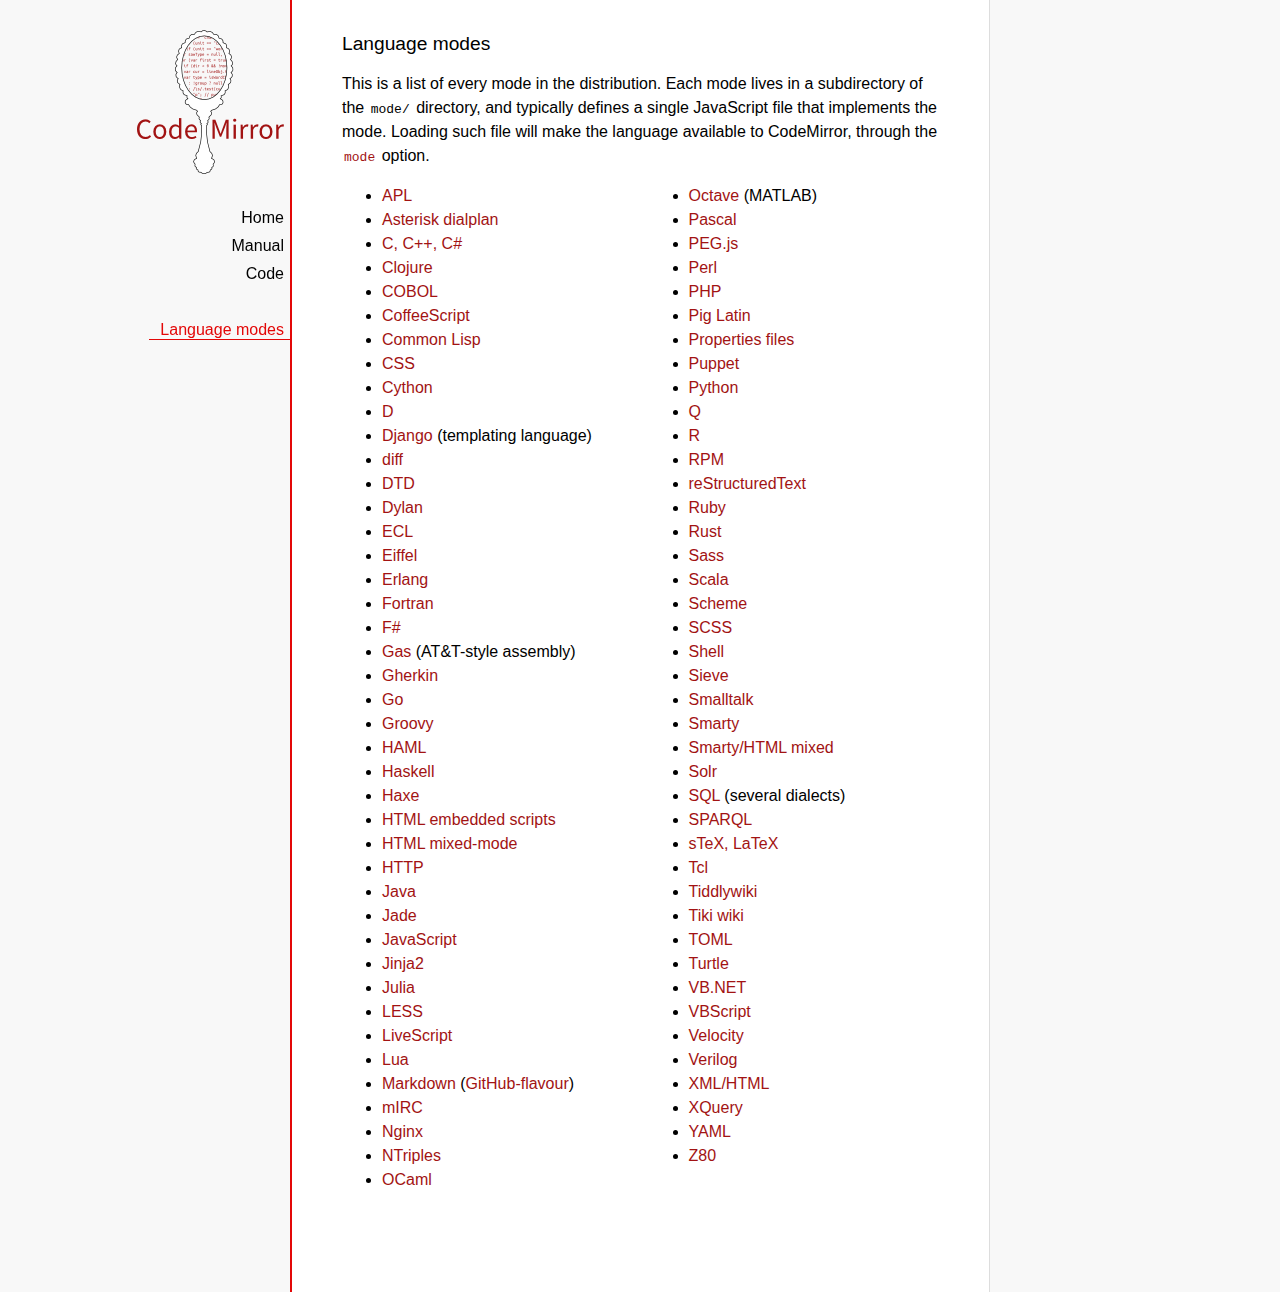
<file: property/creating360/Filemanager/scripts/CodeMirror/mode/index.html>
<!doctype html>

<title>CodeMirror: Language Modes</title>
<meta charset="utf-8"/>
<link rel=stylesheet href="../doc/docs.css">

<div id=nav>
  <a href="http://codemirror.net"><img id=logo src="../doc/logo.png"></a>

  <ul>
    <li><a href="../index.html">Home</a>
    <li><a href="../doc/manual.html">Manual</a>
    <li><a href="https://github.com/marijnh/codemirror">Code</a>
  </ul>
  <ul>
    <li><a class=active href="#">Language modes</a>
  </ul>
</div>

<article>

<h2>Language modes</h2>

<p>This is a list of every mode in the distribution. Each mode lives
in a subdirectory of the <code>mode/</code> directory, and typically
defines a single JavaScript file that implements the mode. Loading
such file will make the language available to CodeMirror, through
the <a href="manual.html#option_mode"><code>mode</code></a>
option.</p>

<div style="-webkit-columns: 100px 2; -moz-columns: 100px 2; columns: 100px 2;">
    <ul style="margin-top: 0">
      <li><a href="apl/index.html">APL</a></li>
      <li><a href="asterisk/index.html">Asterisk dialplan</a></li>
      <li><a href="clike/index.html">C, C++, C#</a></li>
      <li><a href="clojure/index.html">Clojure</a></li>
      <li><a href="cobol/index.html">COBOL</a></li>
      <li><a href="coffeescript/index.html">CoffeeScript</a></li>
      <li><a href="commonlisp/index.html">Common Lisp</a></li>
      <li><a href="css/index.html">CSS</a></li>
      <li><a href="python/index.html">Cython</a></li>
      <li><a href="d/index.html">D</a></li>
      <li><a href="django/index.html">Django</a> (templating language)</li>
      <li><a href="diff/index.html">diff</a></li>
      <li><a href="dtd/index.html">DTD</a></li>
      <li><a href="dylan/index.html">Dylan</a></li>
      <li><a href="ecl/index.html">ECL</a></li>
      <li><a href="eiffel/index.html">Eiffel</a></li>
      <li><a href="erlang/index.html">Erlang</a></li>
      <li><a href="fortran/index.html">Fortran</a></li>
      <li><a href="mllike/index.html">F#</a></li>
      <li><a href="gas/index.html">Gas</a> (AT&amp;T-style assembly)</li>
      <li><a href="gherkin/index.html">Gherkin</a></li>
      <li><a href="go/index.html">Go</a></li>
      <li><a href="groovy/index.html">Groovy</a></li>
      <li><a href="haml/index.html">HAML</a></li>
      <li><a href="haskell/index.html">Haskell</a></li>
      <li><a href="haxe/index.html">Haxe</a></li>
      <li><a href="htmlembedded/index.html">HTML embedded scripts</a></li>
      <li><a href="htmlmixed/index.html">HTML mixed-mode</a></li>
      <li><a href="http/index.html">HTTP</a></li>
      <li><a href="clike/index.html">Java</a></li>
      <li><a href="jade/index.html">Jade</a></li>
      <li><a href="javascript/index.html">JavaScript</a></li>
      <li><a href="jinja2/index.html">Jinja2</a></li>
      <li><a href="julia/index.html">Julia</a></li>
      <li><a href="css/less.html">LESS</a></li>
      <li><a href="livescript/index.html">LiveScript</a></li>
      <li><a href="lua/index.html">Lua</a></li>
      <li><a href="markdown/index.html">Markdown</a> (<a href="gfm/index.html">GitHub-flavour</a>)</li>
      <li><a href="mirc/index.html">mIRC</a></li>
      <li><a href="nginx/index.html">Nginx</a></li>
      <li><a href="ntriples/index.html">NTriples</a></li>
      <li><a href="mllike/index.html">OCaml</a></li>
      <li><a href="octave/index.html">Octave</a> (MATLAB)</li>
      <li><a href="pascal/index.html">Pascal</a></li>
      <li><a href="pegjs/index.html">PEG.js</a></li>
      <li><a href="perl/index.html">Perl</a></li>
      <li><a href="php/index.html">PHP</a></li>
      <li><a href="pig/index.html">Pig Latin</a></li>
      <li><a href="properties/index.html">Properties files</a></li>
      <li><a href="puppet/index.html">Puppet</a></li>
      <li><a href="python/index.html">Python</a></li>
      <li><a href="q/index.html">Q</a></li>
      <li><a href="r/index.html">R</a></li>
      <li><a href="rpm/index.html">RPM</a></li>
      <li><a href="rst/index.html">reStructuredText</a></li>
      <li><a href="ruby/index.html">Ruby</a></li>
      <li><a href="rust/index.html">Rust</a></li>
      <li><a href="sass/index.html">Sass</a></li>
      <li><a href="clike/scala.html">Scala</a></li>
      <li><a href="scheme/index.html">Scheme</a></li>
      <li><a href="css/scss.html">SCSS</a></li>
      <li><a href="shell/index.html">Shell</a></li>
      <li><a href="sieve/index.html">Sieve</a></li>
      <li><a href="smalltalk/index.html">Smalltalk</a></li>
      <li><a href="smarty/index.html">Smarty</a></li>
      <li><a href="smartymixed/index.html">Smarty/HTML mixed</a></li>
      <li><a href="solr/index.html">Solr</a></li>
      <li><a href="sql/index.html">SQL</a> (several dialects)</li>
      <li><a href="sparql/index.html">SPARQL</a></li>
      <li><a href="stex/index.html">sTeX, LaTeX</a></li>
      <li><a href="tcl/index.html">Tcl</a></li>
      <li><a href="tiddlywiki/index.html">Tiddlywiki</a></li>
      <li><a href="tiki/index.html">Tiki wiki</a></li>
      <li><a href="toml/index.html">TOML</a></li>
      <li><a href="turtle/index.html">Turtle</a></li>
      <li><a href="vb/index.html">VB.NET</a></li>
      <li><a href="vbscript/index.html">VBScript</a></li>
      <li><a href="velocity/index.html">Velocity</a></li>
      <li><a href="verilog/index.html">Verilog</a></li>
      <li><a href="xml/index.html">XML/HTML</a></li>
      <li><a href="xquery/index.html">XQuery</a></li>
      <li><a href="yaml/index.html">YAML</a></li>
      <li><a href="z80/index.html">Z80</a></li>
    </ul>
  </div>

</article>
</file>
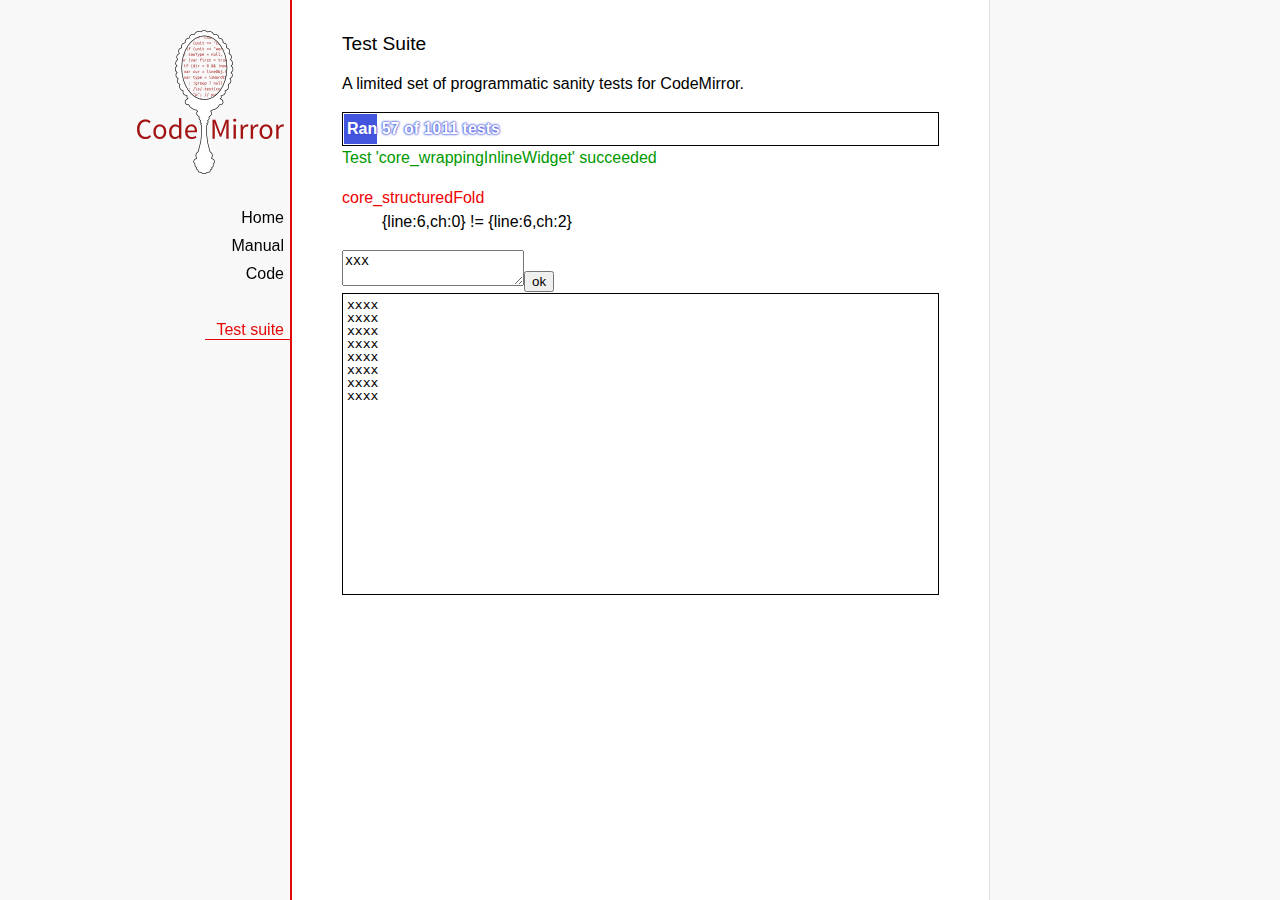
<file: property/creating360/Filemanager/scripts/CodeMirror/test/index.html>
<!doctype html>

<title>CodeMirror: Test Suite</title>
<meta charset="utf-8"/>
<link rel=stylesheet href="../doc/docs.css">

<link rel="stylesheet" href="../lib/codemirror.css">
<link rel="stylesheet" href="mode_test.css">
<script src="../doc/activebookmark.js"></script>
<script src="../lib/codemirror.js"></script>
<script src="../addon/mode/overlay.js"></script>
<script src="../addon/mode/multiplex.js"></script>
<script src="../addon/search/searchcursor.js"></script>
<script src="../addon/dialog/dialog.js"></script>
<script src="../addon/edit/matchbrackets.js"></script>
<script src="../addon/comment/comment.js"></script>
<script src="../mode/javascript/javascript.js"></script>
<script src="../mode/xml/xml.js"></script>
<script src="../keymap/vim.js"></script>
<script src="../keymap/emacs.js"></script>
<script src="../keymap/sublime.js"></script>

<style type="text/css">
  .ok {color: #090;}
  .fail {color: #e00;}
  .error {color: #c90;}
  .done {font-weight: bold;}
  #progress {
  background: #45d;
  color: white;
  text-shadow: 0 0 1px #45d, 0 0 2px #45d, 0 0 3px #45d;
  font-weight: bold;
  white-space: pre;
  }
  #testground {
  visibility: hidden;
  }
  #testground.offscreen {
  visibility: visible;
  position: absolute;
  left: -10000px;
  top: -10000px;
  }
  .CodeMirror { border: 1px solid black; }
</style>

<div id=nav>
  <a href="http://codemirror.net"><img id=logo src="../doc/logo.png"></a>

  <ul>
    <li><a href="../index.html">Home</a>
    <li><a href="../doc/manual.html">Manual</a>
    <li><a href="https://github.com/marijnh/codemirror">Code</a>
  </ul>
  <ul>
    <li><a class=active href="#">Test suite</a>
  </ul>
</div>

<article>
  <h2>Test Suite</h2>

    <p>A limited set of programmatic sanity tests for CodeMirror.</p>

    <div style="border: 1px solid black; padding: 1px; max-width: 700px;">
      <div style="width: 0px;" id=progress><div style="padding: 3px;">Ran <span id="progress_ran">0</span><span id="progress_total"> of 0</span> tests</div></div>
    </div>
    <p id=status>Please enable JavaScript...</p>
    <div id=output></div>

    <div id=testground></div>

    <script src="driver.js"></script>
    <script src="test.js"></script>
    <script src="doc_test.js"></script>
    <script src="multi_test.js"></script>
    <script src="comment_test.js"></script>
    <script src="search_test.js"></script>
    <script src="mode_test.js"></script>
    <script src="../mode/javascript/test.js"></script>
    <script src="../mode/css/css.js"></script>
    <script src="../mode/css/test.js"></script>
    <script src="../mode/css/scss_test.js"></script>
    <script src="../mode/css/less_test.js"></script>
    <script src="../mode/xml/xml.js"></script>
    <script src="../mode/xml/test.js"></script>
    <script src="../mode/htmlmixed/htmlmixed.js"></script>
    <script src="../mode/ruby/ruby.js"></script>
    <script src="../mode/ruby/test.js"></script>
    <script src="../mode/haml/haml.js"></script>
    <script src="../mode/haml/test.js"></script>
    <script src="../mode/markdown/markdown.js"></script>
    <script src="../mode/markdown/test.js"></script>
    <script src="../mode/gfm/gfm.js"></script>
    <script src="../mode/gfm/test.js"></script>
    <script src="../mode/stex/stex.js"></script>
    <script src="../mode/stex/test.js"></script>
    <script src="../mode/xquery/xquery.js"></script>
    <script src="../mode/xquery/test.js"></script>
    <script src="../addon/mode/multiplex_test.js"></script>
    <script src="vim_test.js"></script>
    <script src="emacs_test.js"></script>
    <script src="sublime_test.js"></script>
    <script>
      window.onload = runHarness;
      CodeMirror.on(window, 'hashchange', runHarness);

      function esc(str) {
        return str.replace(/[<&]/, function(ch) { return ch == "<" ? "&lt;" : "&amp;"; });
      }

      var output = document.getElementById("output"),
          progress = document.getElementById("progress"),
          progressRan = document.getElementById("progress_ran").childNodes[0],
          progressTotal = document.getElementById("progress_total").childNodes[0];
      var count = 0,
          failed = 0,
          skipped = 0,
          bad = "",
          running = false, // Flag that states tests are running
          quit = false, // Flag to quit tests ASAP
          verbose = false; // Adds message for *every* test to output

      function runHarness(){
        if (running) {
          quit = true;
          setStatus("Restarting tests...", '', true);
          setTimeout(function(){runHarness();}, 500);
          return;
        }
        filters = [];
        verbose = false;
        if (window.location.hash.substr(1)){
          var strings = window.location.hash.substr(1).split(",");
          while (strings.length) {
            var s = strings.shift();
            if (s === "verbose")
              verbose = true;
            else
              filters.push(parseTestFilter(decodeURIComponent(s)));;
          }
        }
        quit = false;
        running = true;
        setStatus("Loading tests...");
        count = 0;
        failed = 0;
        skipped = 0;
        bad = "";
        totalTests = countTests();
        progressTotal.nodeValue = " of " + totalTests;
        progressRan.nodeValue = count;
        output.innerHTML = '';
        document.getElementById("testground").innerHTML = "<form>" +
          "<textarea id=\"code\" name=\"code\"></textarea>" +
          "<input type=submit value=ok name=submit>" +
          "</form>";
        runTests(displayTest);
      }

      function setStatus(message, className, force){
        if (quit && !force) return;
        if (!message) throw("must provide message");
        var status = document.getElementById("status").childNodes[0];
        status.nodeValue = message;
        status.parentNode.className = className;
      }
      function addOutput(name, className, code){
        var newOutput = document.createElement("dl");
        var newTitle = document.createElement("dt");
        newTitle.className = className;
        newTitle.appendChild(document.createTextNode(name));
        newOutput.appendChild(newTitle);
        var newMessage = document.createElement("dd");
        newMessage.innerHTML = code;
        newOutput.appendChild(newTitle);
        newOutput.appendChild(newMessage);
        output.appendChild(newOutput);
      }
      function displayTest(type, name, customMessage) {
        var message = "???";
        if (type != "done" && type != "skipped") ++count;
        progress.style.width = (count * (progress.parentNode.clientWidth - 2) / totalTests) + "px";
        progressRan.nodeValue = count;
        if (type == "ok") {
          message = "Test '" + name + "' succeeded";
          if (!verbose) customMessage = false;
        } else if (type == "skipped") {
          message = "Test '" + name + "' skipped";
          ++skipped;
          if (!verbose) customMessage = false;
        } else if (type == "expected") {
          message = "Test '" + name + "' failed as expected";
          if (!verbose) customMessage = false;
        } else if (type == "error" || type == "fail") {
          ++failed;
          message = "Test '" + name + "' failed";
        } else if (type == "done") {
          if (failed) {
            type += " fail";
            message = failed + " failure" + (failed > 1 ? "s" : "");
          } else if (count < totalTests) {
            failed = totalTests - count;
            type += " fail";
            message = failed + " failure" + (failed > 1 ? "s" : "");
          } else {
            type += " ok";
            message = "All passed";
            if (skipped) {
              message += " (" + skipped + " skipped)";
            }
          }
          progressTotal.nodeValue = '';
          customMessage = true; // Hack to avoid adding to output
        }
        if (verbose && !customMessage)  customMessage = message;
        setStatus(message, type);
        if (customMessage && customMessage.length > 0) {
          addOutput(name, type, customMessage);
        }
      }
    </script>

</article>
</file>
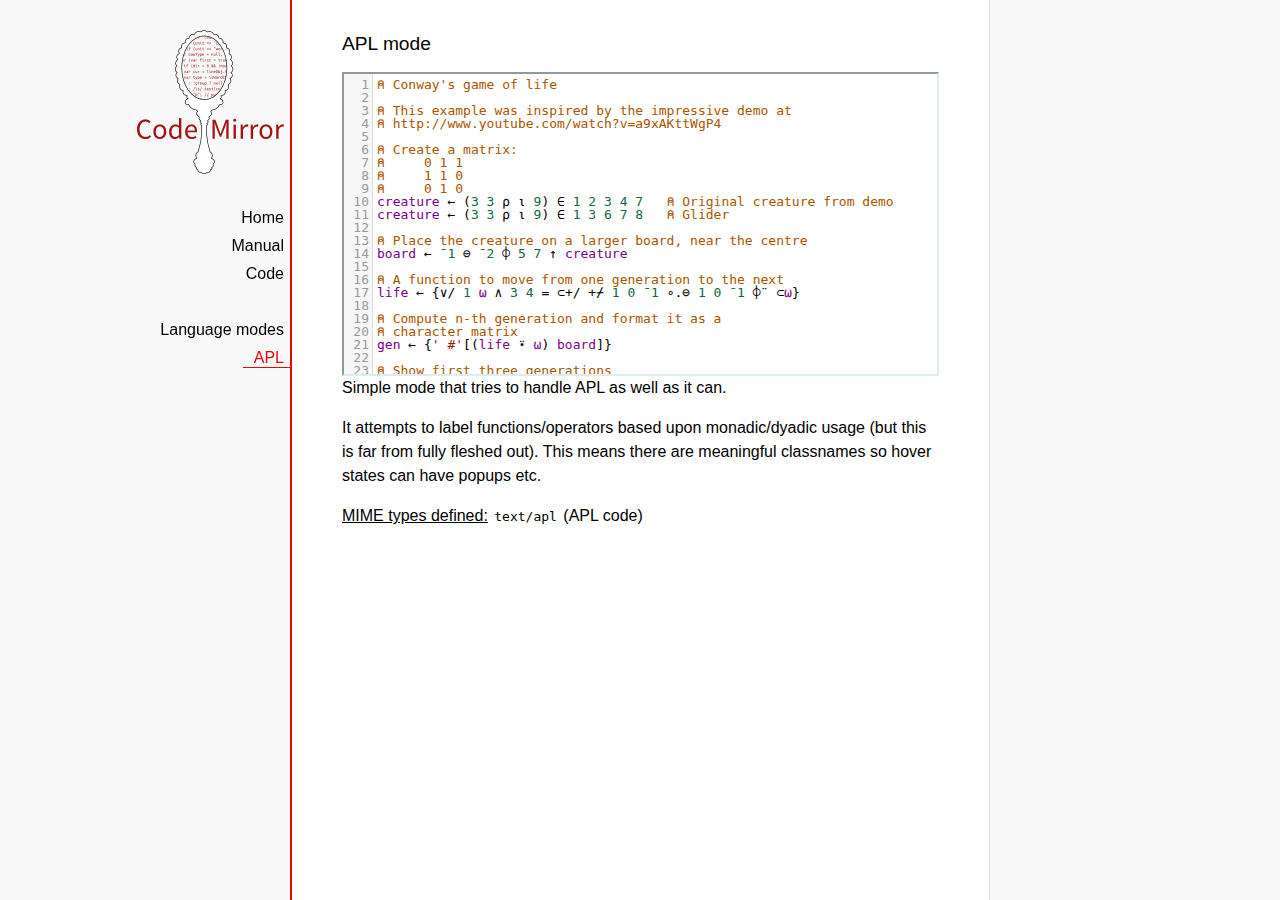
<file: property/creating360/Filemanager/scripts/CodeMirror/mode/apl/index.html>
<!doctype html>

<title>CodeMirror: APL mode</title>
<meta charset="utf-8"/>
<link rel=stylesheet href="../../doc/docs.css">

<link rel="stylesheet" href="../../lib/codemirror.css">
<script src="../../lib/codemirror.js"></script>
<script src="../../addon/edit/matchbrackets.js"></script>
<script src="./apl.js"></script>
<style>
	.CodeMirror { border: 2px inset #dee; }
    </style>
<div id=nav>
  <a href="http://codemirror.net"><img id=logo src="../../doc/logo.png"></a>

  <ul>
    <li><a href="../../index.html">Home</a>
    <li><a href="../../doc/manual.html">Manual</a>
    <li><a href="https://github.com/marijnh/codemirror">Code</a>
  </ul>
  <ul>
    <li><a href="../index.html">Language modes</a>
    <li><a class=active href="#">APL</a>
  </ul>
</div>

<article>
<h2>APL mode</h2>
<form><textarea id="code" name="code">
⍝ Conway's game of life

⍝ This example was inspired by the impressive demo at
⍝ http://www.youtube.com/watch?v=a9xAKttWgP4

⍝ Create a matrix:
⍝     0 1 1
⍝     1 1 0
⍝     0 1 0
creature ← (3 3 ⍴ ⍳ 9) ∈ 1 2 3 4 7   ⍝ Original creature from demo
creature ← (3 3 ⍴ ⍳ 9) ∈ 1 3 6 7 8   ⍝ Glider

⍝ Place the creature on a larger board, near the centre
board ← ¯1 ⊖ ¯2 ⌽ 5 7 ↑ creature

⍝ A function to move from one generation to the next
life ← {∨/ 1 ⍵ ∧ 3 4 = ⊂+/ +⌿ 1 0 ¯1 ∘.⊖ 1 0 ¯1 ⌽¨ ⊂⍵}

⍝ Compute n-th generation and format it as a
⍝ character matrix
gen ← {' #'[(life ⍣ ⍵) board]}

⍝ Show first three generations
(gen 1) (gen 2) (gen 3)
</textarea></form>

    <script>
      var editor = CodeMirror.fromTextArea(document.getElementById("code"), {
        lineNumbers: true,
        matchBrackets: true,
        mode: "text/apl"
      });
    </script>

    <p>Simple mode that tries to handle APL as well as it can.</p>
    <p>It attempts to label functions/operators based upon
    monadic/dyadic usage (but this is far from fully fleshed out).
    This means there are meaningful classnames so hover states can
    have popups etc.</p>

    <p><strong>MIME types defined:</strong> <code>text/apl</code> (APL code)</p>
  </article>
</file>
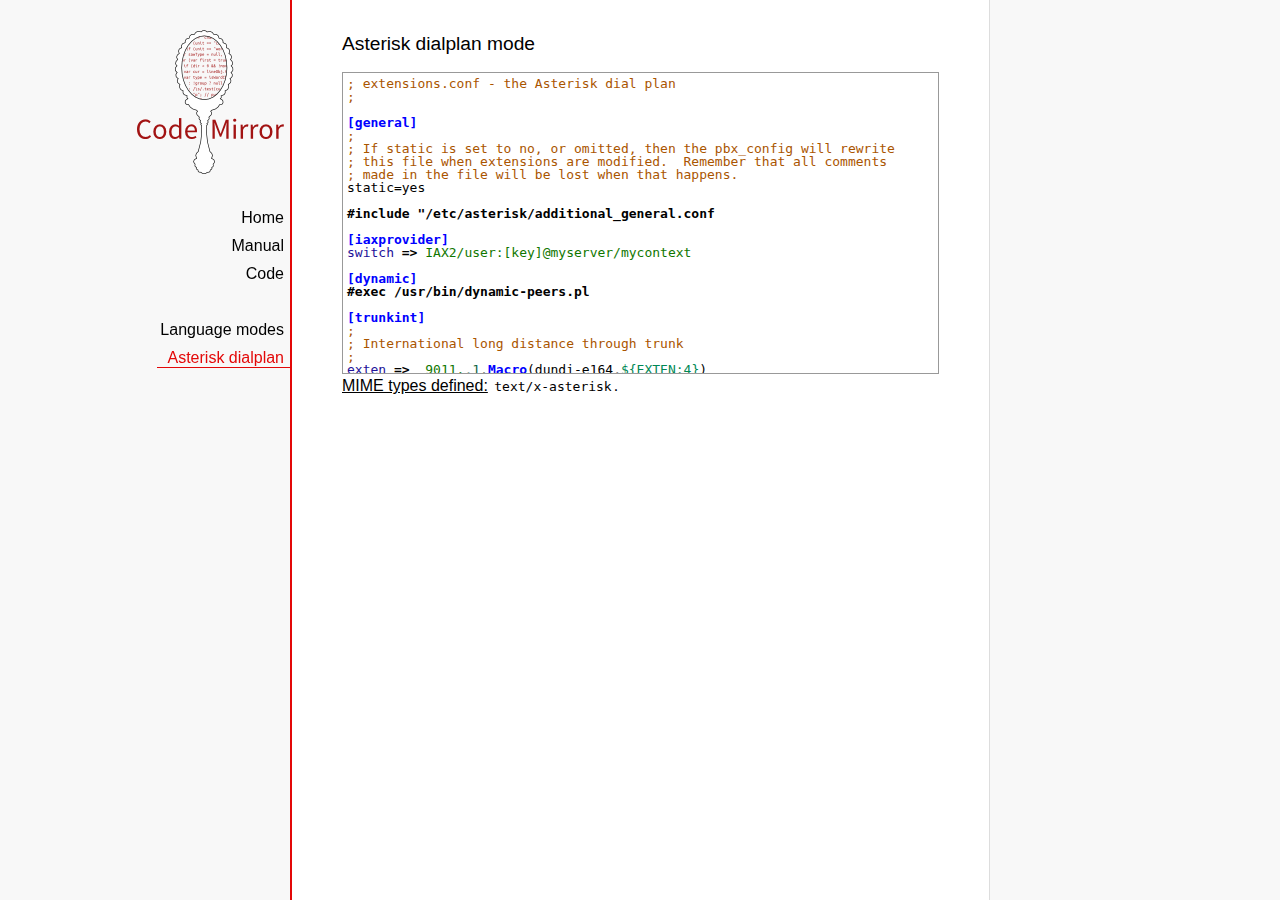
<file: property/creating360/Filemanager/scripts/CodeMirror/mode/asterisk/index.html>
<!doctype html>

<title>CodeMirror: Asterisk dialplan mode</title>
<meta charset="utf-8"/>
<link rel=stylesheet href="../../doc/docs.css">

<link rel="stylesheet" href="../../lib/codemirror.css">
<script src="../../lib/codemirror.js"></script>
<script src="asterisk.js"></script>
<style>
      .CodeMirror {border: 1px solid #999;}
      .cm-s-default span.cm-arrow { color: red; }
    </style>
<div id=nav>
  <a href="http://codemirror.net"><img id=logo src="../../doc/logo.png"></a>

  <ul>
    <li><a href="../../index.html">Home</a>
    <li><a href="../../doc/manual.html">Manual</a>
    <li><a href="https://github.com/marijnh/codemirror">Code</a>
  </ul>
  <ul>
    <li><a href="../index.html">Language modes</a>
    <li><a class=active href="#">Asterisk dialplan</a>
  </ul>
</div>

<article>
<h2>Asterisk dialplan mode</h2>
<form><textarea id="code" name="code">
; extensions.conf - the Asterisk dial plan
;

[general]
;
; If static is set to no, or omitted, then the pbx_config will rewrite
; this file when extensions are modified.  Remember that all comments
; made in the file will be lost when that happens.
static=yes

#include "/etc/asterisk/additional_general.conf

[iaxprovider]
switch => IAX2/user:[key]@myserver/mycontext

[dynamic]
#exec /usr/bin/dynamic-peers.pl

[trunkint]
;
; International long distance through trunk
;
exten => _9011.,1,Macro(dundi-e164,${EXTEN:4})
exten => _9011.,n,Dial(${GLOBAL(TRUNK)}/${FILTER(0-9,${EXTEN:${GLOBAL(TRUNKMSD)}})})

[local]
;
; Master context for local, toll-free, and iaxtel calls only
;
ignorepat => 9
include => default

[demo]
include => stdexten
;
; We start with what to do when a call first comes in.
;
exten => s,1,Wait(1)			; Wait a second, just for fun
same  => n,Answer			; Answer the line
same  => n,Set(TIMEOUT(digit)=5)	; Set Digit Timeout to 5 seconds
same  => n,Set(TIMEOUT(response)=10)	; Set Response Timeout to 10 seconds
same  => n(restart),BackGround(demo-congrats)	; Play a congratulatory message
same  => n(instruct),BackGround(demo-instruct)	; Play some instructions
same  => n,WaitExten			; Wait for an extension to be dialed.

exten => 2,1,BackGround(demo-moreinfo)	; Give some more information.
exten => 2,n,Goto(s,instruct)

exten => 3,1,Set(LANGUAGE()=fr)		; Set language to french
exten => 3,n,Goto(s,restart)		; Start with the congratulations

exten => 1000,1,Goto(default,s,1)
;
; We also create an example user, 1234, who is on the console and has
; voicemail, etc.
;
exten => 1234,1,Playback(transfer,skip)		; "Please hold while..."
					; (but skip if channel is not up)
exten => 1234,n,Gosub(${EXTEN},stdexten(${GLOBAL(CONSOLE)}))
exten => 1234,n,Goto(default,s,1)		; exited Voicemail

exten => 1235,1,Voicemail(1234,u)		; Right to voicemail

exten => 1236,1,Dial(Console/dsp)		; Ring forever
exten => 1236,n,Voicemail(1234,b)		; Unless busy

;
; # for when they're done with the demo
;
exten => #,1,Playback(demo-thanks)	; "Thanks for trying the demo"
exten => #,n,Hangup			; Hang them up.

;
; A timeout and "invalid extension rule"
;
exten => t,1,Goto(#,1)			; If they take too long, give up
exten => i,1,Playback(invalid)		; "That's not valid, try again"

;
; Create an extension, 500, for dialing the
; Asterisk demo.
;
exten => 500,1,Playback(demo-abouttotry); Let them know what's going on
exten => 500,n,Dial(IAX2/guest@pbx.digium.com/s@default)	; Call the Asterisk demo
exten => 500,n,Playback(demo-nogo)	; Couldn't connect to the demo site
exten => 500,n,Goto(s,6)		; Return to the start over message.

;
; Create an extension, 600, for evaluating echo latency.
;
exten => 600,1,Playback(demo-echotest)	; Let them know what's going on
exten => 600,n,Echo			; Do the echo test
exten => 600,n,Playback(demo-echodone)	; Let them know it's over
exten => 600,n,Goto(s,6)		; Start over

;
;	You can use the Macro Page to intercom a individual user
exten => 76245,1,Macro(page,SIP/Grandstream1)
; or if your peernames are the same as extensions
exten => _7XXX,1,Macro(page,SIP/${EXTEN})
;
;
; System Wide Page at extension 7999
;
exten => 7999,1,Set(TIMEOUT(absolute)=60)
exten => 7999,2,Page(Local/Grandstream1@page&Local/Xlite1@page&Local/1234@page/n,d)

; Give voicemail at extension 8500
;
exten => 8500,1,VoicemailMain
exten => 8500,n,Goto(s,6)

    </textarea></form>
    <script>
      var editor = CodeMirror.fromTextArea(document.getElementById("code"), {
        mode: "text/x-asterisk",
        matchBrackets: true,
        lineNumber: true
      });
    </script>

    <p><strong>MIME types defined:</strong> <code>text/x-asterisk</code>.</p>

  </article>
</file>
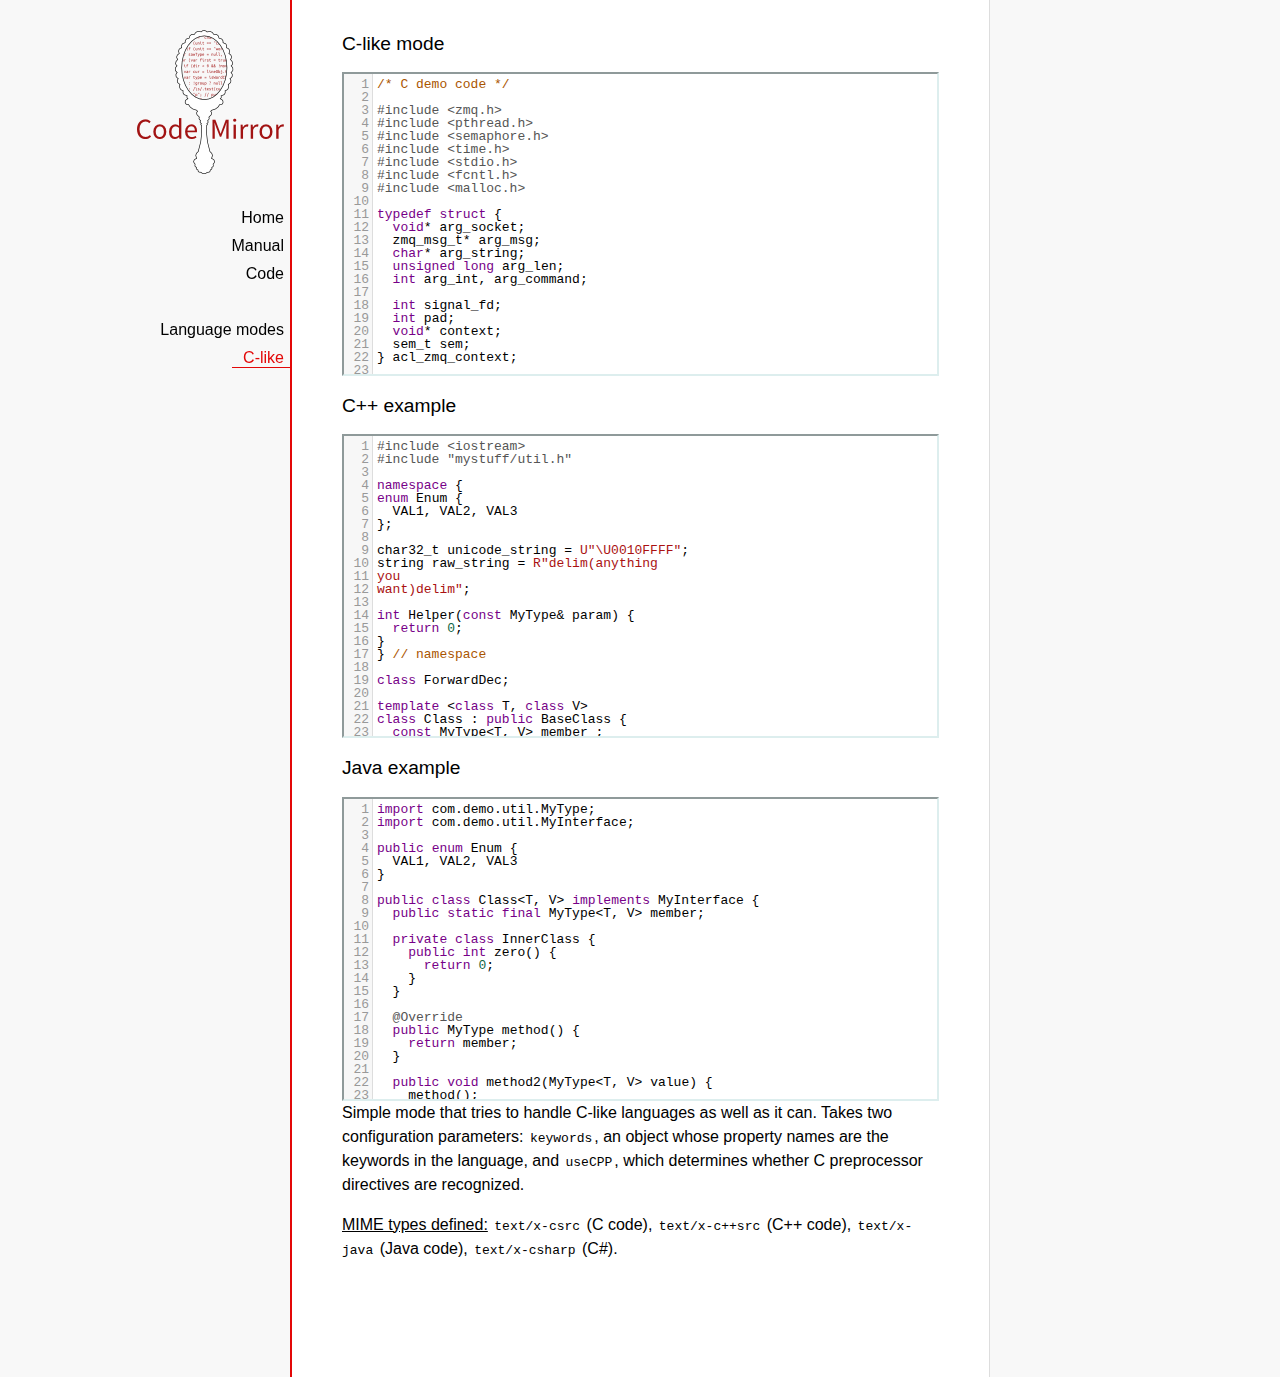
<file: property/creating360/Filemanager/scripts/CodeMirror/mode/clike/index.html>
<!doctype html>

<title>CodeMirror: C-like mode</title>
<meta charset="utf-8"/>
<link rel=stylesheet href="../../doc/docs.css">

<link rel="stylesheet" href="../../lib/codemirror.css">
<script src="../../lib/codemirror.js"></script>
<script src="../../addon/edit/matchbrackets.js"></script>
<script src="clike.js"></script>
<style>.CodeMirror {border: 2px inset #dee;}</style>
<div id=nav>
  <a href="http://codemirror.net"><img id=logo src="../../doc/logo.png"></a>

  <ul>
    <li><a href="../../index.html">Home</a>
    <li><a href="../../doc/manual.html">Manual</a>
    <li><a href="https://github.com/marijnh/codemirror">Code</a>
  </ul>
  <ul>
    <li><a href="../index.html">Language modes</a>
    <li><a class=active href="#">C-like</a>
  </ul>
</div>

<article>
<h2>C-like mode</h2>

<div><textarea id="c-code">
/* C demo code */

#include <zmq.h>
#include <pthread.h>
#include <semaphore.h>
#include <time.h>
#include <stdio.h>
#include <fcntl.h>
#include <malloc.h>

typedef struct {
  void* arg_socket;
  zmq_msg_t* arg_msg;
  char* arg_string;
  unsigned long arg_len;
  int arg_int, arg_command;

  int signal_fd;
  int pad;
  void* context;
  sem_t sem;
} acl_zmq_context;

#define p(X) (context->arg_##X)

void* zmq_thread(void* context_pointer) {
  acl_zmq_context* context = (acl_zmq_context*)context_pointer;
  char ok = 'K', err = 'X';
  int res;

  while (1) {
    while ((res = sem_wait(&amp;context->sem)) == EINTR);
    if (res) {write(context->signal_fd, &amp;err, 1); goto cleanup;}
    switch(p(command)) {
    case 0: goto cleanup;
    case 1: p(socket) = zmq_socket(context->context, p(int)); break;
    case 2: p(int) = zmq_close(p(socket)); break;
    case 3: p(int) = zmq_bind(p(socket), p(string)); break;
    case 4: p(int) = zmq_connect(p(socket), p(string)); break;
    case 5: p(int) = zmq_getsockopt(p(socket), p(int), (void*)p(string), &amp;p(len)); break;
    case 6: p(int) = zmq_setsockopt(p(socket), p(int), (void*)p(string), p(len)); break;
    case 7: p(int) = zmq_send(p(socket), p(msg), p(int)); break;
    case 8: p(int) = zmq_recv(p(socket), p(msg), p(int)); break;
    case 9: p(int) = zmq_poll(p(socket), p(int), p(len)); break;
    }
    p(command) = errno;
    write(context->signal_fd, &amp;ok, 1);
  }
 cleanup:
  close(context->signal_fd);
  free(context_pointer);
  return 0;
}

void* zmq_thread_init(void* zmq_context, int signal_fd) {
  acl_zmq_context* context = malloc(sizeof(acl_zmq_context));
  pthread_t thread;

  context->context = zmq_context;
  context->signal_fd = signal_fd;
  sem_init(&amp;context->sem, 1, 0);
  pthread_create(&amp;thread, 0, &amp;zmq_thread, context);
  pthread_detach(thread);
  return context;
}
</textarea></div>

<h2>C++ example</h2>

<div><textarea id="cpp-code">
#include <iostream>
#include "mystuff/util.h"

namespace {
enum Enum {
  VAL1, VAL2, VAL3
};

char32_t unicode_string = U"\U0010FFFF";
string raw_string = R"delim(anything
you
want)delim";

int Helper(const MyType& param) {
  return 0;
}
} // namespace

class ForwardDec;

template <class T, class V>
class Class : public BaseClass {
  const MyType<T, V> member_;

 public:
  const MyType<T, V>& Method() const {
    return member_;
  }

  void Method2(MyType<T, V>* value);
}

template <class T, class V>
void Class::Method2(MyType<T, V>* value) {
  std::out << 1 >> method();
  value->Method3(member_);
  member_ = value;
}
</textarea></div>

<h2>Java example</h2>

<div><textarea id="java-code">
import com.demo.util.MyType;
import com.demo.util.MyInterface;

public enum Enum {
  VAL1, VAL2, VAL3
}

public class Class<T, V> implements MyInterface {
  public static final MyType<T, V> member;
  
  private class InnerClass {
    public int zero() {
      return 0;
    }
  }

  @Override
  public MyType method() {
    return member;
  }

  public void method2(MyType<T, V> value) {
    method();
    value.method3();
    member = value;
  }
}
</textarea></div>

    <script>
      var cEditor = CodeMirror.fromTextArea(document.getElementById("c-code"), {
        lineNumbers: true,
        matchBrackets: true,
        mode: "text/x-csrc"
      });
      var cppEditor = CodeMirror.fromTextArea(document.getElementById("cpp-code"), {
        lineNumbers: true,
        matchBrackets: true,
        mode: "text/x-c++src"
      });
      var javaEditor = CodeMirror.fromTextArea(document.getElementById("java-code"), {
        lineNumbers: true,
        matchBrackets: true,
        mode: "text/x-java"
      });
    </script>

    <p>Simple mode that tries to handle C-like languages as well as it
    can. Takes two configuration parameters: <code>keywords</code>, an
    object whose property names are the keywords in the language,
    and <code>useCPP</code>, which determines whether C preprocessor
    directives are recognized.</p>

    <p><strong>MIME types defined:</strong> <code>text/x-csrc</code>
    (C code), <code>text/x-c++src</code> (C++
    code), <code>text/x-java</code> (Java
    code), <code>text/x-csharp</code> (C#).</p>
</article>
</file>
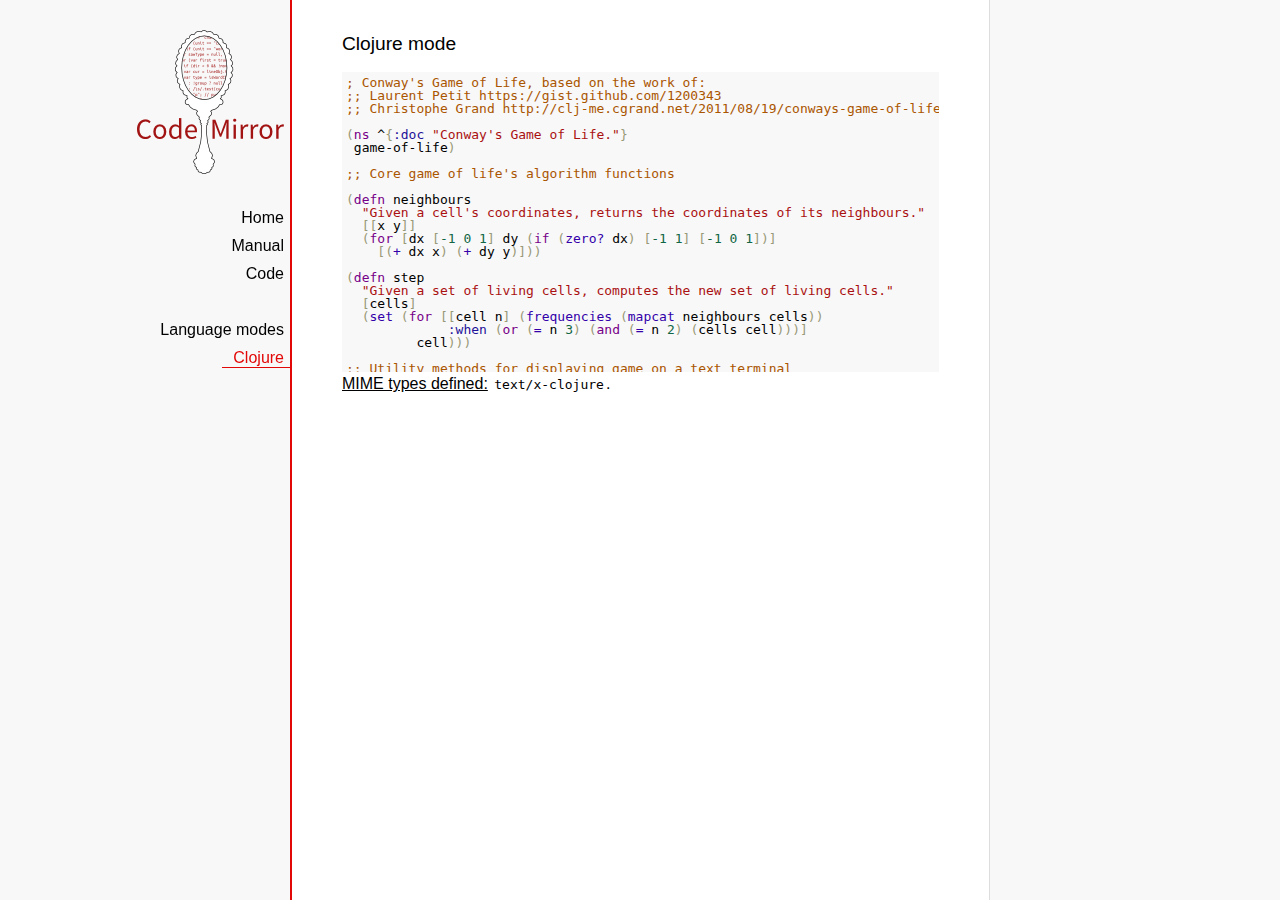
<file: property/creating360/Filemanager/scripts/CodeMirror/mode/clojure/index.html>
<!doctype html>

<title>CodeMirror: Clojure mode</title>
<meta charset="utf-8"/>
<link rel=stylesheet href="../../doc/docs.css">

<link rel="stylesheet" href="../../lib/codemirror.css">
<script src="../../lib/codemirror.js"></script>
<script src="clojure.js"></script>
<style>.CodeMirror {background: #f8f8f8;}</style>
<div id=nav>
  <a href="http://codemirror.net"><img id=logo src="../../doc/logo.png"></a>

  <ul>
    <li><a href="../../index.html">Home</a>
    <li><a href="../../doc/manual.html">Manual</a>
    <li><a href="https://github.com/marijnh/codemirror">Code</a>
  </ul>
  <ul>
    <li><a href="../index.html">Language modes</a>
    <li><a class=active href="#">Clojure</a>
  </ul>
</div>

<article>
<h2>Clojure mode</h2>
<form><textarea id="code" name="code">
; Conway's Game of Life, based on the work of:
;; Laurent Petit https://gist.github.com/1200343
;; Christophe Grand http://clj-me.cgrand.net/2011/08/19/conways-game-of-life

(ns ^{:doc "Conway's Game of Life."}
 game-of-life)

;; Core game of life's algorithm functions

(defn neighbours
  "Given a cell's coordinates, returns the coordinates of its neighbours."
  [[x y]]
  (for [dx [-1 0 1] dy (if (zero? dx) [-1 1] [-1 0 1])]
    [(+ dx x) (+ dy y)]))

(defn step
  "Given a set of living cells, computes the new set of living cells."
  [cells]
  (set (for [[cell n] (frequencies (mapcat neighbours cells))
             :when (or (= n 3) (and (= n 2) (cells cell)))]
         cell)))

;; Utility methods for displaying game on a text terminal

(defn print-board
  "Prints a board on *out*, representing a step in the game."
  [board w h]
  (doseq [x (range (inc w)) y (range (inc h))]
    (if (= y 0) (print "\n"))
    (print (if (board [x y]) "[X]" " . "))))

(defn display-grids
  "Prints a squence of boards on *out*, representing several steps."
  [grids w h]
  (doseq [board grids]
    (print-board board w h)
    (print "\n")))

;; Launches an example board

(def
  ^{:doc "board represents the initial set of living cells"}
   board #{[2 1] [2 2] [2 3]})

(display-grids (take 3 (iterate step board)) 5 5)

;; Let's play with characters
(println \1 \a \# \\
         \" \( \newline
         \} \" \space
         \tab \return \backspace
         \u1000 \uAaAa \u9F9F)

</textarea></form>
    <script>
      var editor = CodeMirror.fromTextArea(document.getElementById("code"), {});
    </script>

    <p><strong>MIME types defined:</strong> <code>text/x-clojure</code>.</p>

  </article>
</file>
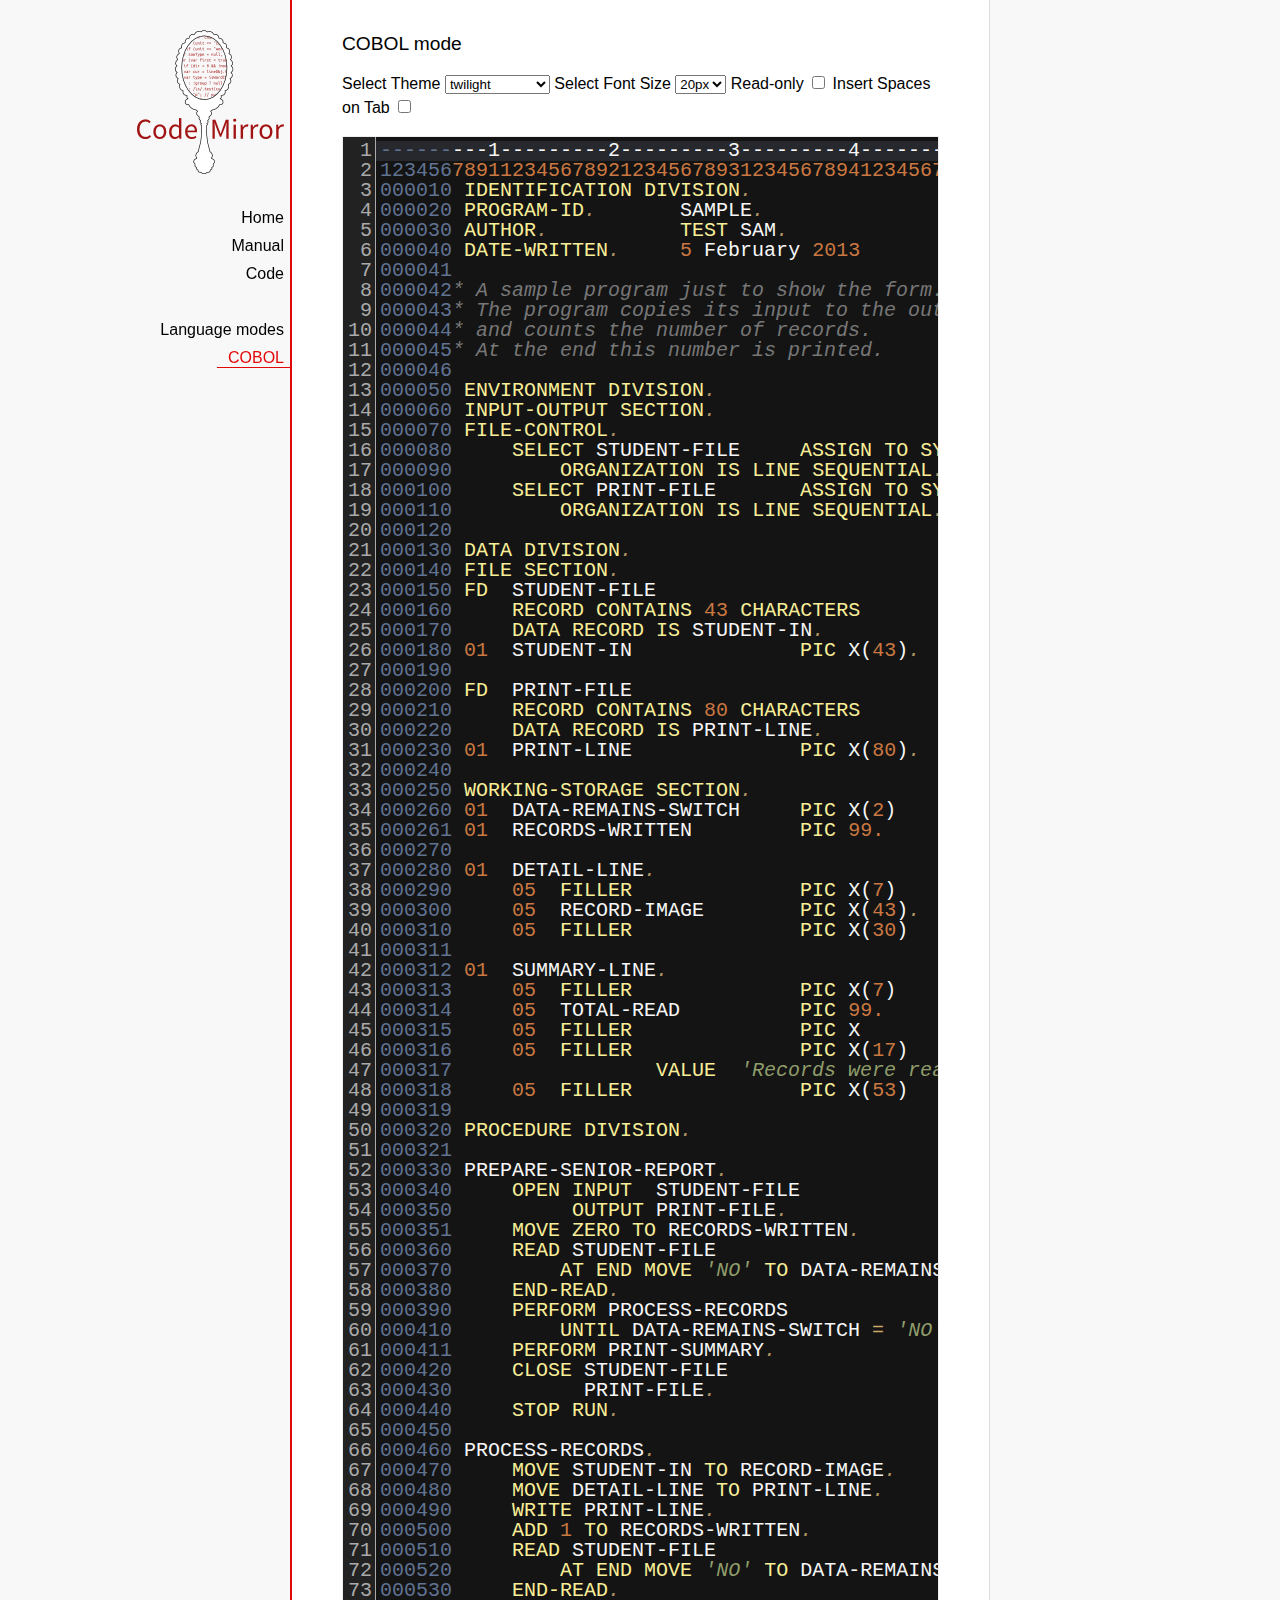
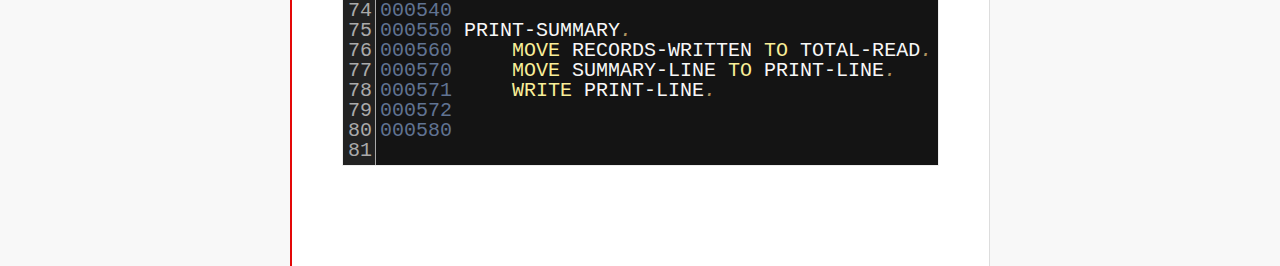
<file: property/creating360/Filemanager/scripts/CodeMirror/mode/cobol/index.html>
<!doctype html>

<title>CodeMirror: COBOL mode</title>
<meta charset="utf-8"/>
<link rel=stylesheet href="../../doc/docs.css">

<link rel="stylesheet" href="../../lib/codemirror.css">
<link rel="stylesheet" href="../../theme/neat.css">
<link rel="stylesheet" href="../../theme/elegant.css">
<link rel="stylesheet" href="../../theme/erlang-dark.css">
<link rel="stylesheet" href="../../theme/night.css">
<link rel="stylesheet" href="../../theme/monokai.css">
<link rel="stylesheet" href="../../theme/cobalt.css">
<link rel="stylesheet" href="../../theme/eclipse.css">
<link rel="stylesheet" href="../../theme/rubyblue.css">
<link rel="stylesheet" href="../../theme/lesser-dark.css">
<link rel="stylesheet" href="../../theme/xq-dark.css">
<link rel="stylesheet" href="../../theme/xq-light.css">
<link rel="stylesheet" href="../../theme/ambiance.css">
<link rel="stylesheet" href="../../theme/blackboard.css">
<link rel="stylesheet" href="../../theme/vibrant-ink.css">
<link rel="stylesheet" href="../../theme/solarized.css">
<link rel="stylesheet" href="../../theme/twilight.css">
<link rel="stylesheet" href="../../theme/midnight.css">
<link rel="stylesheet" href="../../addon/dialog/dialog.css">
<script src="../../lib/codemirror.js"></script>
<script src="../../addon/edit/matchbrackets.js"></script>
<script src="cobol.js"></script>
<script src="../../addon/selection/active-line.js"></script>
<script src="../../addon/search/search.js"></script>
<script src="../../addon/dialog/dialog.js"></script>
<script src="../../addon/search/searchcursor.js"></script>
<style>
        .CodeMirror {
          border: 1px solid #eee;
          font-size : 20px;
          height : auto !important;
        }
        .CodeMirror-activeline-background {background: #555555 !important;}
    </style>
<div id=nav>
  <a href="http://codemirror.net"><img id=logo src="../../doc/logo.png"></a>

  <ul>
    <li><a href="../../index.html">Home</a>
    <li><a href="../../doc/manual.html">Manual</a>
    <li><a href="https://github.com/marijnh/codemirror">Code</a>
  </ul>
  <ul>
    <li><a href="../index.html">Language modes</a>
    <li><a class=active href="#">COBOL</a>
  </ul>
</div>

<article>
<h2>COBOL mode</h2>

    <p> Select Theme <select onchange="selectTheme()" id="selectTheme">
        <option>default</option>
        <option>ambiance</option>
        <option>blackboard</option>
        <option>cobalt</option>
        <option>eclipse</option>
        <option>elegant</option>
        <option>erlang-dark</option>
        <option>lesser-dark</option>
        <option>midnight</option>
        <option>monokai</option>
        <option>neat</option>
        <option>night</option>
        <option>rubyblue</option>
        <option>solarized dark</option>
        <option>solarized light</option>
        <option selected>twilight</option>
        <option>vibrant-ink</option>
        <option>xq-dark</option>
        <option>xq-light</option>
    </select>    Select Font Size <select onchange="selectFontsize()" id="selectFontSize">
          <option value="13px">13px</option>
          <option value="14px">14px</option>
          <option value="16px">16px</option>
          <option value="18px">18px</option>
          <option value="20px" selected="selected">20px</option>
          <option value="24px">24px</option>
          <option value="26px">26px</option>
          <option value="28px">28px</option>
          <option value="30px">30px</option>
          <option value="32px">32px</option>
          <option value="34px">34px</option>
          <option value="36px">36px</option>
        </select>
<label for="checkBoxReadOnly">Read-only</label>
<input type="checkbox" id="checkBoxReadOnly" onchange="selectReadOnly()">
<label for="id_tabToIndentSpace">Insert Spaces on Tab</label>
<input type="checkbox" id="id_tabToIndentSpace" onchange="tabToIndentSpace()">
</p>
<textarea id="code" name="code">
---------1---------2---------3---------4---------5---------6---------7---------8
12345678911234567892123456789312345678941234567895123456789612345678971234567898
000010 IDENTIFICATION DIVISION.                                        MODTGHERE
000020 PROGRAM-ID.       SAMPLE.
000030 AUTHOR.           TEST SAM. 
000040 DATE-WRITTEN.     5 February 2013
000041
000042* A sample program just to show the form.
000043* The program copies its input to the output,
000044* and counts the number of records.
000045* At the end this number is printed.
000046
000050 ENVIRONMENT DIVISION.
000060 INPUT-OUTPUT SECTION.
000070 FILE-CONTROL.
000080     SELECT STUDENT-FILE     ASSIGN TO SYSIN
000090         ORGANIZATION IS LINE SEQUENTIAL.
000100     SELECT PRINT-FILE       ASSIGN TO SYSOUT
000110         ORGANIZATION IS LINE SEQUENTIAL.
000120
000130 DATA DIVISION.
000140 FILE SECTION.
000150 FD  STUDENT-FILE
000160     RECORD CONTAINS 43 CHARACTERS
000170     DATA RECORD IS STUDENT-IN.
000180 01  STUDENT-IN              PIC X(43).
000190
000200 FD  PRINT-FILE
000210     RECORD CONTAINS 80 CHARACTERS
000220     DATA RECORD IS PRINT-LINE.
000230 01  PRINT-LINE              PIC X(80).
000240
000250 WORKING-STORAGE SECTION.
000260 01  DATA-REMAINS-SWITCH     PIC X(2)      VALUE SPACES.
000261 01  RECORDS-WRITTEN         PIC 99.
000270
000280 01  DETAIL-LINE.
000290     05  FILLER              PIC X(7)      VALUE SPACES.
000300     05  RECORD-IMAGE        PIC X(43).
000310     05  FILLER              PIC X(30)     VALUE SPACES.
000311 
000312 01  SUMMARY-LINE.
000313     05  FILLER              PIC X(7)      VALUE SPACES.
000314     05  TOTAL-READ          PIC 99.
000315     05  FILLER              PIC X         VALUE SPACE.
000316     05  FILLER              PIC X(17)     
000317                 VALUE  'Records were read'.
000318     05  FILLER              PIC X(53)     VALUE SPACES.
000319
000320 PROCEDURE DIVISION.
000321
000330 PREPARE-SENIOR-REPORT.
000340     OPEN INPUT  STUDENT-FILE
000350          OUTPUT PRINT-FILE.
000351     MOVE ZERO TO RECORDS-WRITTEN.
000360     READ STUDENT-FILE
000370         AT END MOVE 'NO' TO DATA-REMAINS-SWITCH
000380     END-READ.
000390     PERFORM PROCESS-RECORDS
000410         UNTIL DATA-REMAINS-SWITCH = 'NO'.
000411     PERFORM PRINT-SUMMARY.
000420     CLOSE STUDENT-FILE
000430           PRINT-FILE.
000440     STOP RUN.
000450
000460 PROCESS-RECORDS.
000470     MOVE STUDENT-IN TO RECORD-IMAGE.
000480     MOVE DETAIL-LINE TO PRINT-LINE.
000490     WRITE PRINT-LINE.
000500     ADD 1 TO RECORDS-WRITTEN.
000510     READ STUDENT-FILE
000520         AT END MOVE 'NO' TO DATA-REMAINS-SWITCH
000530     END-READ. 
000540
000550 PRINT-SUMMARY.
000560     MOVE RECORDS-WRITTEN TO TOTAL-READ.
000570     MOVE SUMMARY-LINE TO PRINT-LINE.
000571     WRITE PRINT-LINE. 
000572
000580
</textarea>
    <script>
      var editor = CodeMirror.fromTextArea(document.getElementById("code"), {
        lineNumbers: true,
        matchBrackets: true,
        mode: "text/x-cobol",
        theme : "twilight",
        styleActiveLine: true,
        showCursorWhenSelecting : true,  
      });
      function selectTheme() {
        var themeInput = document.getElementById("selectTheme");
        var theme = themeInput.options[themeInput.selectedIndex].innerHTML;
        editor.setOption("theme", theme);
      }
      function selectFontsize() {
        var fontSizeInput = document.getElementById("selectFontSize");
        var fontSize = fontSizeInput.options[fontSizeInput.selectedIndex].innerHTML;
        editor.getWrapperElement().style["font-size"] = fontSize;
        editor.refresh();
      }
      function selectReadOnly() {
        editor.setOption("readOnly", document.getElementById("checkBoxReadOnly").checked);
      }
      function tabToIndentSpace() {
        if (document.getElementById("id_tabToIndentSpace").checked) {
            editor.setOption("extraKeys", {Tab: function(cm) { cm.replaceSelection("    ", "end"); }});
        } else {
            editor.setOption("extraKeys", {Tab: function(cm) { cm.replaceSelection("    ", "end"); }});
        }
      }
    </script>
  </article>
</file>
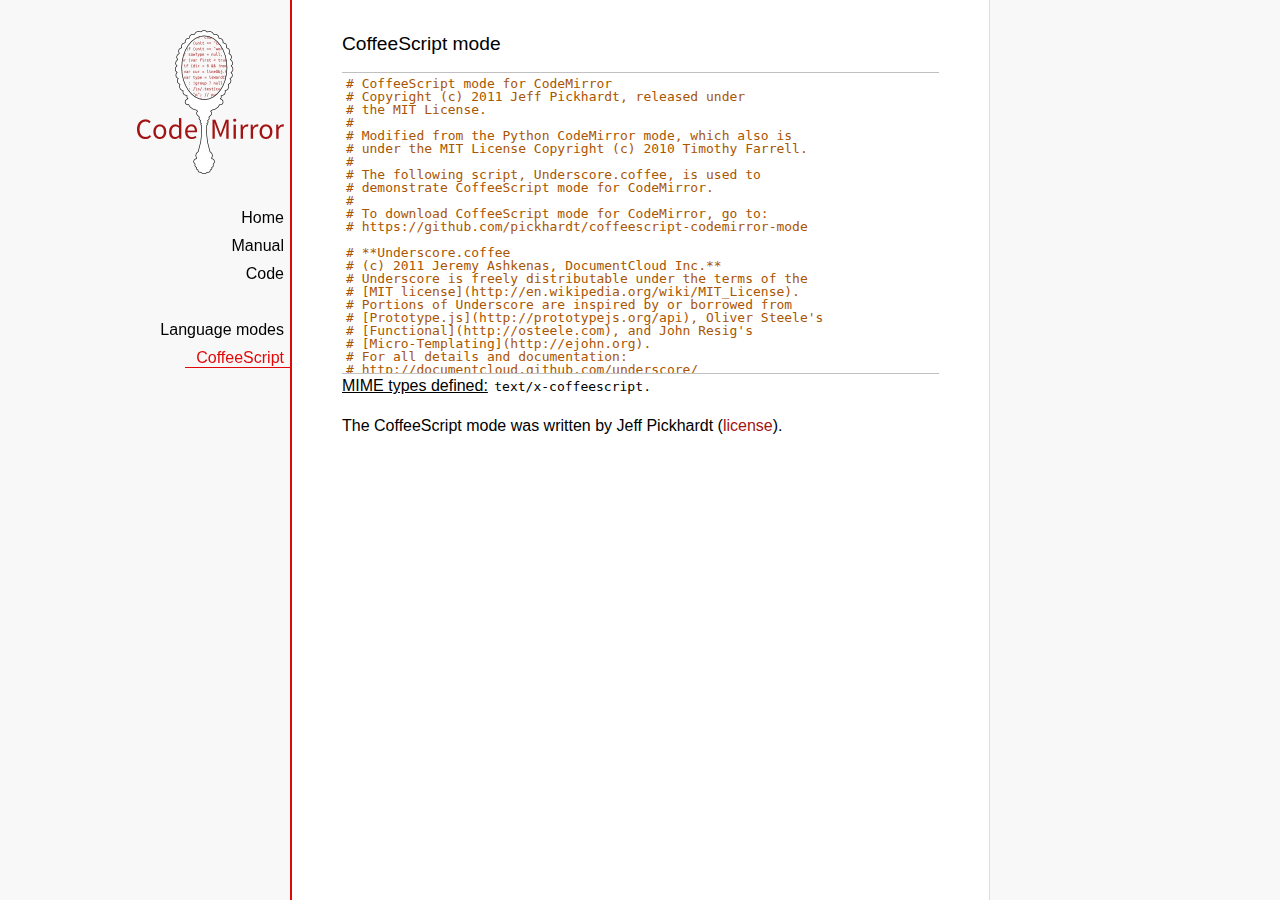
<file: property/creating360/Filemanager/scripts/CodeMirror/mode/coffeescript/index.html>
<!doctype html>

<title>CodeMirror: CoffeeScript mode</title>
<meta charset="utf-8"/>
<link rel=stylesheet href="../../doc/docs.css">

<link rel="stylesheet" href="../../lib/codemirror.css">
<script src="../../lib/codemirror.js"></script>
<script src="coffeescript.js"></script>
<style>.CodeMirror {border-top: 1px solid silver; border-bottom: 1px solid silver;}</style>
<div id=nav>
  <a href="http://codemirror.net"><img id=logo src="../../doc/logo.png"></a>

  <ul>
    <li><a href="../../index.html">Home</a>
    <li><a href="../../doc/manual.html">Manual</a>
    <li><a href="https://github.com/marijnh/codemirror">Code</a>
  </ul>
  <ul>
    <li><a href="../index.html">Language modes</a>
    <li><a class=active href="#">CoffeeScript</a>
  </ul>
</div>

<article>
<h2>CoffeeScript mode</h2>
<form><textarea id="code" name="code">
# CoffeeScript mode for CodeMirror
# Copyright (c) 2011 Jeff Pickhardt, released under
# the MIT License.
#
# Modified from the Python CodeMirror mode, which also is 
# under the MIT License Copyright (c) 2010 Timothy Farrell.
#
# The following script, Underscore.coffee, is used to 
# demonstrate CoffeeScript mode for CodeMirror.
#
# To download CoffeeScript mode for CodeMirror, go to:
# https://github.com/pickhardt/coffeescript-codemirror-mode

# **Underscore.coffee
# (c) 2011 Jeremy Ashkenas, DocumentCloud Inc.**
# Underscore is freely distributable under the terms of the
# [MIT license](http://en.wikipedia.org/wiki/MIT_License).
# Portions of Underscore are inspired by or borrowed from
# [Prototype.js](http://prototypejs.org/api), Oliver Steele's
# [Functional](http://osteele.com), and John Resig's
# [Micro-Templating](http://ejohn.org).
# For all details and documentation:
# http://documentcloud.github.com/underscore/


# Baseline setup
# --------------

# Establish the root object, `window` in the browser, or `global` on the server.
root = this


# Save the previous value of the `_` variable.
previousUnderscore = root._

### Multiline
    comment
###

# Establish the object that gets thrown to break out of a loop iteration.
# `StopIteration` is SOP on Mozilla.
breaker = if typeof(StopIteration) is 'undefined' then '__break__' else StopIteration


#### Docco style single line comment (title)


# Helper function to escape **RegExp** contents, because JS doesn't have one.
escapeRegExp = (string) -> string.replace(/([.*+?^${}()|[\]\/\\])/g, '\\$1')


# Save bytes in the minified (but not gzipped) version:
ArrayProto = Array.prototype
ObjProto = Object.prototype


# Create quick reference variables for speed access to core prototypes.
slice = ArrayProto.slice
unshift = ArrayProto.unshift
toString = ObjProto.toString
hasOwnProperty = ObjProto.hasOwnProperty
propertyIsEnumerable = ObjProto.propertyIsEnumerable


# All **ECMA5** native implementations we hope to use are declared here.
nativeForEach = ArrayProto.forEach
nativeMap = ArrayProto.map
nativeReduce = ArrayProto.reduce
nativeReduceRight = ArrayProto.reduceRight
nativeFilter = ArrayProto.filter
nativeEvery = ArrayProto.every
nativeSome = ArrayProto.some
nativeIndexOf = ArrayProto.indexOf
nativeLastIndexOf = ArrayProto.lastIndexOf
nativeIsArray = Array.isArray
nativeKeys = Object.keys


# Create a safe reference to the Underscore object for use below.
_ = (obj) -> new wrapper(obj)


# Export the Underscore object for **CommonJS**.
if typeof(exports) != 'undefined' then exports._ = _


# Export Underscore to global scope.
root._ = _


# Current version.
_.VERSION = '1.1.0'


# Collection Functions
# --------------------

# The cornerstone, an **each** implementation.
# Handles objects implementing **forEach**, arrays, and raw objects.
_.each = (obj, iterator, context) ->
  try
    if nativeForEach and obj.forEach is nativeForEach
      obj.forEach iterator, context
    else if _.isNumber obj.length
      iterator.call context, obj[i], i, obj for i in [0...obj.length]
    else
      iterator.call context, val, key, obj for own key, val of obj
  catch e
    throw e if e isnt breaker
  obj


# Return the results of applying the iterator to each element. Use JavaScript
# 1.6's version of **map**, if possible.
_.map = (obj, iterator, context) ->
  return obj.map(iterator, context) if nativeMap and obj.map is nativeMap
  results = []
  _.each obj, (value, index, list) ->
    results.push iterator.call context, value, index, list
  results


# **Reduce** builds up a single result from a list of values. Also known as
# **inject**, or **foldl**. Uses JavaScript 1.8's version of **reduce**, if possible.
_.reduce = (obj, iterator, memo, context) ->
  if nativeReduce and obj.reduce is nativeReduce
    iterator = _.bind iterator, context if context
    return obj.reduce iterator, memo
  _.each obj, (value, index, list) ->
    memo = iterator.call context, memo, value, index, list
  memo


# The right-associative version of **reduce**, also known as **foldr**. Uses
# JavaScript 1.8's version of **reduceRight**, if available.
_.reduceRight = (obj, iterator, memo, context) ->
  if nativeReduceRight and obj.reduceRight is nativeReduceRight
    iterator = _.bind iterator, context if context
    return obj.reduceRight iterator, memo
  reversed = _.clone(_.toArray(obj)).reverse()
  _.reduce reversed, iterator, memo, context


# Return the first value which passes a truth test.
_.detect = (obj, iterator, context) ->
  result = null
  _.each obj, (value, index, list) ->
    if iterator.call context, value, index, list
      result = value
      _.breakLoop()
  result


# Return all the elements that pass a truth test. Use JavaScript 1.6's
# **filter**, if it exists.
_.filter = (obj, iterator, context) ->
  return obj.filter iterator, context if nativeFilter and obj.filter is nativeFilter
  results = []
  _.each obj, (value, index, list) ->
    results.push value if iterator.call context, value, index, list
  results


# Return all the elements for which a truth test fails.
_.reject = (obj, iterator, context) ->
  results = []
  _.each obj, (value, index, list) ->
    results.push value if not iterator.call context, value, index, list
  results


# Determine whether all of the elements match a truth test. Delegate to
# JavaScript 1.6's **every**, if it is present.
_.every = (obj, iterator, context) ->
  iterator ||= _.identity
  return obj.every iterator, context if nativeEvery and obj.every is nativeEvery
  result = true
  _.each obj, (value, index, list) ->
    _.breakLoop() unless (result = result and iterator.call(context, value, index, list))
  result


# Determine if at least one element in the object matches a truth test. Use
# JavaScript 1.6's **some**, if it exists.
_.some = (obj, iterator, context) ->
  iterator ||= _.identity
  return obj.some iterator, context if nativeSome and obj.some is nativeSome
  result = false
  _.each obj, (value, index, list) ->
    _.breakLoop() if (result = iterator.call(context, value, index, list))
  result


# Determine if a given value is included in the array or object,
# based on `===`.
_.include = (obj, target) ->
  return _.indexOf(obj, target) isnt -1 if nativeIndexOf and obj.indexOf is nativeIndexOf
  return true for own key, val of obj when val is target
  false


# Invoke a method with arguments on every item in a collection.
_.invoke = (obj, method) ->
  args = _.rest arguments, 2
  (if method then val[method] else val).apply(val, args) for val in obj


# Convenience version of a common use case of **map**: fetching a property.
_.pluck = (obj, key) ->
  _.map(obj, (val) -> val[key])


# Return the maximum item or (item-based computation).
_.max = (obj, iterator, context) ->
  return Math.max.apply(Math, obj) if not iterator and _.isArray(obj)
  result = computed: -Infinity
  _.each obj, (value, index, list) ->
    computed = if iterator then iterator.call(context, value, index, list) else value
    computed >= result.computed and (result = {value: value, computed: computed})
  result.value


# Return the minimum element (or element-based computation).
_.min = (obj, iterator, context) ->
  return Math.min.apply(Math, obj) if not iterator and _.isArray(obj)
  result = computed: Infinity
  _.each obj, (value, index, list) ->
    computed = if iterator then iterator.call(context, value, index, list) else value
    computed < result.computed and (result = {value: value, computed: computed})
  result.value


# Sort the object's values by a criterion produced by an iterator.
_.sortBy = (obj, iterator, context) ->
  _.pluck(((_.map obj, (value, index, list) ->
    {value: value, criteria: iterator.call(context, value, index, list)}
  ).sort((left, right) ->
    a = left.criteria; b = right.criteria
    if a < b then -1 else if a > b then 1 else 0
  )), 'value')


# Use a comparator function to figure out at what index an object should
# be inserted so as to maintain order. Uses binary search.
_.sortedIndex = (array, obj, iterator) ->
  iterator ||= _.identity
  low = 0
  high = array.length
  while low < high
    mid = (low + high) >> 1
    if iterator(array[mid]) < iterator(obj) then low = mid + 1 else high = mid
  low


# Convert anything iterable into a real, live array.
_.toArray = (iterable) ->
  return [] if (!iterable)
  return iterable.toArray() if (iterable.toArray)
  return iterable if (_.isArray(iterable))
  return slice.call(iterable) if (_.isArguments(iterable))
  _.values(iterable)


# Return the number of elements in an object.
_.size = (obj) -> _.toArray(obj).length


# Array Functions
# ---------------

# Get the first element of an array. Passing `n` will return the first N
# values in the array. Aliased as **head**. The `guard` check allows it to work
# with **map**.
_.first = (array, n, guard) ->
  if n and not guard then slice.call(array, 0, n) else array[0]


# Returns everything but the first entry of the array. Aliased as **tail**.
# Especially useful on the arguments object. Passing an `index` will return
# the rest of the values in the array from that index onward. The `guard`
# check allows it to work with **map**.
_.rest = (array, index, guard) ->
  slice.call(array, if _.isUndefined(index) or guard then 1 else index)


# Get the last element of an array.
_.last = (array) -> array[array.length - 1]


# Trim out all falsy values from an array.
_.compact = (array) -> item for item in array when item


# Return a completely flattened version of an array.
_.flatten = (array) ->
  _.reduce array, (memo, value) ->
    return memo.concat(_.flatten(value)) if _.isArray value
    memo.push value
    memo
  , []


# Return a version of the array that does not contain the specified value(s).
_.without = (array) ->
  values = _.rest arguments
  val for val in _.toArray(array) when not _.include values, val


# Produce a duplicate-free version of the array. If the array has already
# been sorted, you have the option of using a faster algorithm.
_.uniq = (array, isSorted) ->
  memo = []
  for el, i in _.toArray array
    memo.push el if i is 0 || (if isSorted is true then _.last(memo) isnt el else not _.include(memo, el))
  memo


# Produce an array that contains every item shared between all the
# passed-in arrays.
_.intersect = (array) ->
  rest = _.rest arguments
  _.select _.uniq(array), (item) ->
    _.all rest, (other) ->
      _.indexOf(other, item) >= 0


# Zip together multiple lists into a single array -- elements that share
# an index go together.
_.zip = ->
  length = _.max _.pluck arguments, 'length'
  results = new Array length
  for i in [0...length]
    results[i] = _.pluck arguments, String i
  results


# If the browser doesn't supply us with **indexOf** (I'm looking at you, MSIE),
# we need this function. Return the position of the first occurrence of an
# item in an array, or -1 if the item is not included in the array.
_.indexOf = (array, item) ->
  return array.indexOf item if nativeIndexOf and array.indexOf is nativeIndexOf
  i = 0; l = array.length
  while l - i
    if array[i] is item then return i else i++
  -1


# Provide JavaScript 1.6's **lastIndexOf**, delegating to the native function,
# if possible.
_.lastIndexOf = (array, item) ->
  return array.lastIndexOf(item) if nativeLastIndexOf and array.lastIndexOf is nativeLastIndexOf
  i = array.length
  while i
    if array[i] is item then return i else i--
  -1


# Generate an integer Array containing an arithmetic progression. A port of
# [the native Python **range** function](http://docs.python.org/library/functions.html#range).
_.range = (start, stop, step) ->
  a = arguments
  solo = a.length <= 1
  i = start = if solo then 0 else a[0]
  stop = if solo then a[0] else a[1]
  step = a[2] or 1
  len = Math.ceil((stop - start) / step)
  return [] if len <= 0
  range = new Array len
  idx = 0
  loop
    return range if (if step > 0 then i - stop else stop - i) >= 0
    range[idx] = i
    idx++
    i+= step


# Function Functions
# ------------------

# Create a function bound to a given object (assigning `this`, and arguments,
# optionally). Binding with arguments is also known as **curry**.
_.bind = (func, obj) ->
  args = _.rest arguments, 2
  -> func.apply obj or root, args.concat arguments


# Bind all of an object's methods to that object. Useful for ensuring that
# all callbacks defined on an object belong to it.
_.bindAll = (obj) ->
  funcs = if arguments.length > 1 then _.rest(arguments) else _.functions(obj)
  _.each funcs, (f) -> obj[f] = _.bind obj[f], obj
  obj


# Delays a function for the given number of milliseconds, and then calls
# it with the arguments supplied.
_.delay = (func, wait) ->
  args = _.rest arguments, 2
  setTimeout((-> func.apply(func, args)), wait)


# Memoize an expensive function by storing its results.
_.memoize = (func, hasher) ->
  memo = {}
  hasher or= _.identity
  ->
    key = hasher.apply this, arguments
    return memo[key] if key of memo
    memo[key] = func.apply this, arguments


# Defers a function, scheduling it to run after the current call stack has
# cleared.
_.defer = (func) ->
  _.delay.apply _, [func, 1].concat _.rest arguments


# Returns the first function passed as an argument to the second,
# allowing you to adjust arguments, run code before and after, and
# conditionally execute the original function.
_.wrap = (func, wrapper) ->
  -> wrapper.apply wrapper, [func].concat arguments


# Returns a function that is the composition of a list of functions, each
# consuming the return value of the function that follows.
_.compose = ->
  funcs = arguments
  ->
    args = arguments
    for i in [funcs.length - 1..0] by -1
      args = [funcs[i].apply(this, args)]
    args[0]


# Object Functions
# ----------------

# Retrieve the names of an object's properties.
_.keys = nativeKeys or (obj) ->
  return _.range 0, obj.length if _.isArray(obj)
  key for key, val of obj


# Retrieve the values of an object's properties.
_.values = (obj) ->
  _.map obj, _.identity


# Return a sorted list of the function names available in Underscore.
_.functions = (obj) ->
  _.filter(_.keys(obj), (key) -> _.isFunction(obj[key])).sort()


# Extend a given object with all of the properties in a source object.
_.extend = (obj) ->
  for source in _.rest(arguments)
    obj[key] = val for key, val of source
  obj


# Create a (shallow-cloned) duplicate of an object.
_.clone = (obj) ->
  return obj.slice 0 if _.isArray obj
  _.extend {}, obj


# Invokes interceptor with the obj, and then returns obj.
# The primary purpose of this method is to "tap into" a method chain,
# in order to perform operations on intermediate results within
 the chain.
_.tap = (obj, interceptor) ->
  interceptor obj
  obj


# Perform a deep comparison to check if two objects are equal.
_.isEqual = (a, b) ->
  # Check object identity.
  return true if a is b
  # Different types?
  atype = typeof(a); btype = typeof(b)
  return false if atype isnt btype
  # Basic equality test (watch out for coercions).
  return true if `a == b`
  # One is falsy and the other truthy.
  return false if (!a and b) or (a and !b)
  # One of them implements an `isEqual()`?
  return a.isEqual(b) if a.isEqual
  # Check dates' integer values.
  return a.getTime() is b.getTime() if _.isDate(a) and _.isDate(b)
  # Both are NaN?
  return false if _.isNaN(a) and _.isNaN(b)
  # Compare regular expressions.
  if _.isRegExp(a) and _.isRegExp(b)
    return a.source is b.source and
           a.global is b.global and
           a.ignoreCase is b.ignoreCase and
           a.multiline is b.multiline
  # If a is not an object by this point, we can't handle it.
  return false if atype isnt 'object'
  # Check for different array lengths before comparing contents.
  return false if a.length and (a.length isnt b.length)
  # Nothing else worked, deep compare the contents.
  aKeys = _.keys(a); bKeys = _.keys(b)
  # Different object sizes?
  return false if aKeys.length isnt bKeys.length
  # Recursive comparison of contents.
  return false for key, val of a when !(key of b) or !_.isEqual(val, b[key])
  true


# Is a given array or object empty?
_.isEmpty = (obj) ->
  return obj.length is 0 if _.isArray(obj) or _.isString(obj)
  return false for own key of obj
  true


# Is a given value a DOM element?
_.isElement = (obj) -> obj and obj.nodeType is 1


# Is a given value an array?
_.isArray = nativeIsArray or (obj) -> !!(obj and obj.concat and obj.unshift and not obj.callee)


# Is a given variable an arguments object?
_.isArguments = (obj) -> obj and obj.callee


# Is the given value a function?
_.isFunction = (obj) -> !!(obj and obj.constructor and obj.call and obj.apply)


# Is the given value a string?
_.isString = (obj) -> !!(obj is '' or (obj and obj.charCodeAt and obj.substr))


# Is a given value a number?
_.isNumber = (obj) -> (obj is +obj) or toString.call(obj) is '[object Number]'


# Is a given value a boolean?
_.isBoolean = (obj) -> obj is true or obj is false


# Is a given value a Date?
_.isDate = (obj) -> !!(obj and obj.getTimezoneOffset and obj.setUTCFullYear)


# Is the given value a regular expression?
_.isRegExp = (obj) -> !!(obj and obj.exec and (obj.ignoreCase or obj.ignoreCase is false))


# Is the given value NaN -- this one is interesting. `NaN != NaN`, and
# `isNaN(undefined) == true`, so we make sure it's a number first.
_.isNaN = (obj) -> _.isNumber(obj) and window.isNaN(obj)


# Is a given value equal to null?
_.isNull = (obj) -> obj is null


# Is a given variable undefined?
_.isUndefined = (obj) -> typeof obj is 'undefined'


# Utility Functions
# -----------------

# Run Underscore.js in noConflict mode, returning the `_` variable to its
# previous owner. Returns a reference to the Underscore object.
_.noConflict = ->
  root._ = previousUnderscore
  this


# Keep the identity function around for default iterators.
_.identity = (value) -> value


# Run a function `n` times.
_.times = (n, iterator, context) ->
  iterator.call context, i for i in [0...n]


# Break out of the middle of an iteration.
_.breakLoop = -> throw breaker


# Add your own custom functions to the Underscore object, ensuring that
# they're correctly added to the OOP wrapper as well.
_.mixin = (obj) ->
  for name in _.functions(obj)
    addToWrapper name, _[name] = obj[name]


# Generate a unique integer id (unique within the entire client session).
# Useful for temporary DOM ids.
idCounter = 0
_.uniqueId = (prefix) ->
  (prefix or '') + idCounter++


# By default, Underscore uses **ERB**-style template delimiters, change the
# following template settings to use alternative delimiters.
_.templateSettings = {
  start: '<%'
  end: '%>'
  interpolate: /<%=(.+?)%>/g
}


# JavaScript templating a-la **ERB**, pilfered from John Resig's
# *Secrets of the JavaScript Ninja*, page 83.
# Single-quote fix from Rick Strahl.
# With alterations for arbitrary delimiters, and to preserve whitespace.
_.template = (str, data) ->
  c = _.templateSettings
  endMatch = new RegExp("'(?=[^"+c.end.substr(0, 1)+"]*"+escapeRegExp(c.end)+")","g")
  fn = new Function 'obj',
    'var p=[],print=function(){p.push.apply(p,arguments);};' +
    'with(obj||{}){p.push(\'' +
    str.replace(/\r/g, '\\r')
       .replace(/\n/g, '\\n')
       .replace(/\t/g, '\\t')
       .replace(endMatch,"���")
       .split("'").join("\\'")
       .split("���").join("'")
       .replace(c.interpolate, "',$1,'")
       .split(c.start).join("');")
       .split(c.end).join("p.push('") +
       "');}return p.join('');"
  if data then fn(data) else fn


# Aliases
# -------

_.forEach = _.each
_.foldl = _.inject = _.reduce
_.foldr = _.reduceRight
_.select = _.filter
_.all = _.every
_.any = _.some
_.contains = _.include
_.head = _.first
_.tail = _.rest
_.methods = _.functions


# Setup the OOP Wrapper
# ---------------------

# If Underscore is called as a function, it returns a wrapped object that
# can be used OO-style. This wrapper holds altered versions of all the
# underscore functions. Wrapped objects may be chained.
wrapper = (obj) ->
  this._wrapped = obj
  this


# Helper function to continue chaining intermediate results.
result = (obj, chain) ->
  if chain then _(obj).chain() else obj


# A method to easily add functions to the OOP wrapper.
addToWrapper = (name, func) ->
  wrapper.prototype[name] = ->
    args = _.toArray arguments
    unshift.call args, this._wrapped
    result func.apply(_, args), this._chain


# Add all ofthe Underscore functions to the wrapper object.
_.mixin _


# Add all mutator Array functions to the wrapper.
_.each ['pop', 'push', 'reverse', 'shift', 'sort', 'splice', 'unshift'], (name) ->
  method = Array.prototype[name]
  wrapper.prototype[name] = ->
    method.apply(this._wrapped, arguments)
    result(this._wrapped, this._chain)


# Add all accessor Array functions to the wrapper.
_.each ['concat', 'join', 'slice'], (name) ->
  method = Array.prototype[name]
  wrapper.prototype[name] = ->
    result(method.apply(this._wrapped, arguments), this._chain)


# Start chaining a wrapped Underscore object.
wrapper::chain = ->
  this._chain = true
  this


# Extracts the result from a wrapped and chained object.
wrapper::value = -> this._wrapped
</textarea></form>
    <script>
      var editor = CodeMirror.fromTextArea(document.getElementById("code"), {});
    </script>

    <p><strong>MIME types defined:</strong> <code>text/x-coffeescript</code>.</p>

    <p>The CoffeeScript mode was written by Jeff Pickhardt (<a href="LICENSE">license</a>).</p>

  </article>
</file>
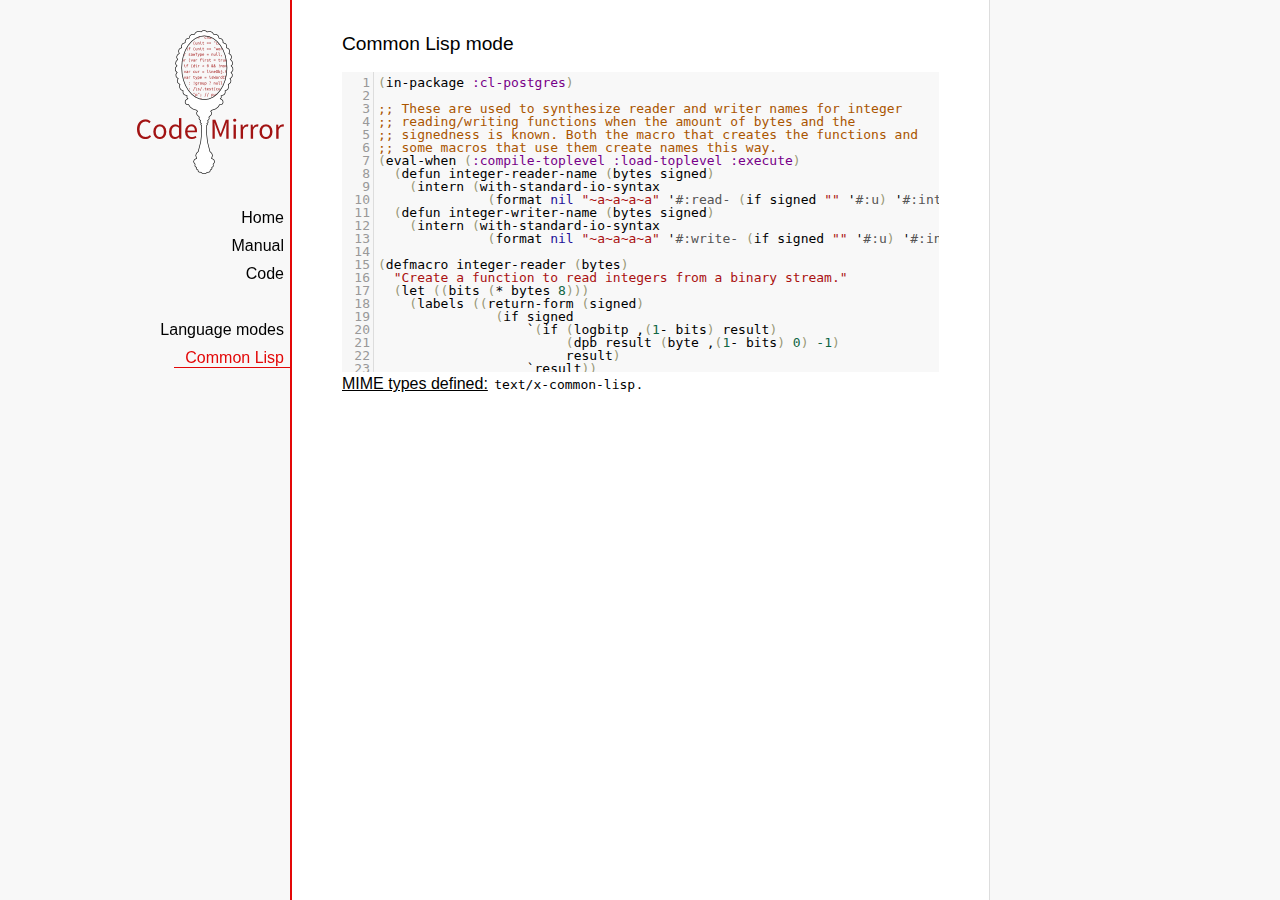
<file: property/creating360/Filemanager/scripts/CodeMirror/mode/commonlisp/index.html>
<!doctype html>

<title>CodeMirror: Common Lisp mode</title>
<meta charset="utf-8"/>
<link rel=stylesheet href="../../doc/docs.css">

<link rel="stylesheet" href="../../lib/codemirror.css">
<script src="../../lib/codemirror.js"></script>
<script src="commonlisp.js"></script>
<style>.CodeMirror {background: #f8f8f8;}</style>
<div id=nav>
  <a href="http://codemirror.net"><img id=logo src="../../doc/logo.png"></a>

  <ul>
    <li><a href="../../index.html">Home</a>
    <li><a href="../../doc/manual.html">Manual</a>
    <li><a href="https://github.com/marijnh/codemirror">Code</a>
  </ul>
  <ul>
    <li><a href="../index.html">Language modes</a>
    <li><a class=active href="#">Common Lisp</a>
  </ul>
</div>

<article>
<h2>Common Lisp mode</h2>
<form><textarea id="code" name="code">(in-package :cl-postgres)

;; These are used to synthesize reader and writer names for integer
;; reading/writing functions when the amount of bytes and the
;; signedness is known. Both the macro that creates the functions and
;; some macros that use them create names this way.
(eval-when (:compile-toplevel :load-toplevel :execute)
  (defun integer-reader-name (bytes signed)
    (intern (with-standard-io-syntax
              (format nil "~a~a~a~a" '#:read- (if signed "" '#:u) '#:int bytes))))
  (defun integer-writer-name (bytes signed)
    (intern (with-standard-io-syntax
              (format nil "~a~a~a~a" '#:write- (if signed "" '#:u) '#:int bytes)))))

(defmacro integer-reader (bytes)
  "Create a function to read integers from a binary stream."
  (let ((bits (* bytes 8)))
    (labels ((return-form (signed)
               (if signed
                   `(if (logbitp ,(1- bits) result)
                        (dpb result (byte ,(1- bits) 0) -1)
                        result)
                   `result))
             (generate-reader (signed)
               `(defun ,(integer-reader-name bytes signed) (socket)
                  (declare (type stream socket)
                           #.*optimize*)
                  ,(if (= bytes 1)
                       `(let ((result (the (unsigned-byte 8) (read-byte socket))))
                          (declare (type (unsigned-byte 8) result))
                          ,(return-form signed))
                       `(let ((result 0))
                          (declare (type (unsigned-byte ,bits) result))
                          ,@(loop :for byte :from (1- bytes) :downto 0
                                   :collect `(setf (ldb (byte 8 ,(* 8 byte)) result)
                                                   (the (unsigned-byte 8) (read-byte socket))))
                          ,(return-form signed))))))
      `(progn
;; This causes weird errors on SBCL in some circumstances. Disabled for now.
;;         (declaim (inline ,(integer-reader-name bytes t)
;;                          ,(integer-reader-name bytes nil)))
         (declaim (ftype (function (t) (signed-byte ,bits))
                         ,(integer-reader-name bytes t)))
         ,(generate-reader t)
         (declaim (ftype (function (t) (unsigned-byte ,bits))
                         ,(integer-reader-name bytes nil)))
         ,(generate-reader nil)))))

(defmacro integer-writer (bytes)
  "Create a function to write integers to a binary stream."
  (let ((bits (* 8 bytes)))
    `(progn
      (declaim (inline ,(integer-writer-name bytes t)
                       ,(integer-writer-name bytes nil)))
      (defun ,(integer-writer-name bytes nil) (socket value)
        (declare (type stream socket)
                 (type (unsigned-byte ,bits) value)
                 #.*optimize*)
        ,@(if (= bytes 1)
              `((write-byte value socket))
              (loop :for byte :from (1- bytes) :downto 0
                    :collect `(write-byte (ldb (byte 8 ,(* byte 8)) value)
                               socket)))
        (values))
      (defun ,(integer-writer-name bytes t) (socket value)
        (declare (type stream socket)
                 (type (signed-byte ,bits) value)
                 #.*optimize*)
        ,@(if (= bytes 1)
              `((write-byte (ldb (byte 8 0) value) socket))
              (loop :for byte :from (1- bytes) :downto 0
                    :collect `(write-byte (ldb (byte 8 ,(* byte 8)) value)
                               socket)))
        (values)))))

;; All the instances of the above that we need.

(integer-reader 1)
(integer-reader 2)
(integer-reader 4)
(integer-reader 8)

(integer-writer 1)
(integer-writer 2)
(integer-writer 4)

(defun write-bytes (socket bytes)
  "Write a byte-array to a stream."
  (declare (type stream socket)
           (type (simple-array (unsigned-byte 8)) bytes)
           #.*optimize*)
  (write-sequence bytes socket))

(defun write-str (socket string)
  "Write a null-terminated string to a stream \(encoding it when UTF-8
support is enabled.)."
  (declare (type stream socket)
           (type string string)
           #.*optimize*)
  (enc-write-string string socket)
  (write-uint1 socket 0))

(declaim (ftype (function (t unsigned-byte)
                          (simple-array (unsigned-byte 8) (*)))
                read-bytes))
(defun read-bytes (socket length)
  "Read a byte array of the given length from a stream."
  (declare (type stream socket)
           (type fixnum length)
           #.*optimize*)
  (let ((result (make-array length :element-type '(unsigned-byte 8))))
    (read-sequence result socket)
    result))

(declaim (ftype (function (t) string) read-str))
(defun read-str (socket)
  "Read a null-terminated string from a stream. Takes care of encoding
when UTF-8 support is enabled."
  (declare (type stream socket)
           #.*optimize*)
  (enc-read-string socket :null-terminated t))

(defun skip-bytes (socket length)
  "Skip a given number of bytes in a binary stream."
  (declare (type stream socket)
           (type (unsigned-byte 32) length)
           #.*optimize*)
  (dotimes (i length)
    (read-byte socket)))

(defun skip-str (socket)
  "Skip a null-terminated string."
  (declare (type stream socket)
           #.*optimize*)
  (loop :for char :of-type fixnum = (read-byte socket)
        :until (zerop char)))

(defun ensure-socket-is-closed (socket &amp;key abort)
  (when (open-stream-p socket)
    (handler-case
        (close socket :abort abort)
      (error (error)
        (warn "Ignoring the error which happened while trying to close PostgreSQL socket: ~A" error)))))
</textarea></form>
    <script>
      var editor = CodeMirror.fromTextArea(document.getElementById("code"), {lineNumbers: true});
    </script>

    <p><strong>MIME types defined:</strong> <code>text/x-common-lisp</code>.</p>

  </article>
</file>
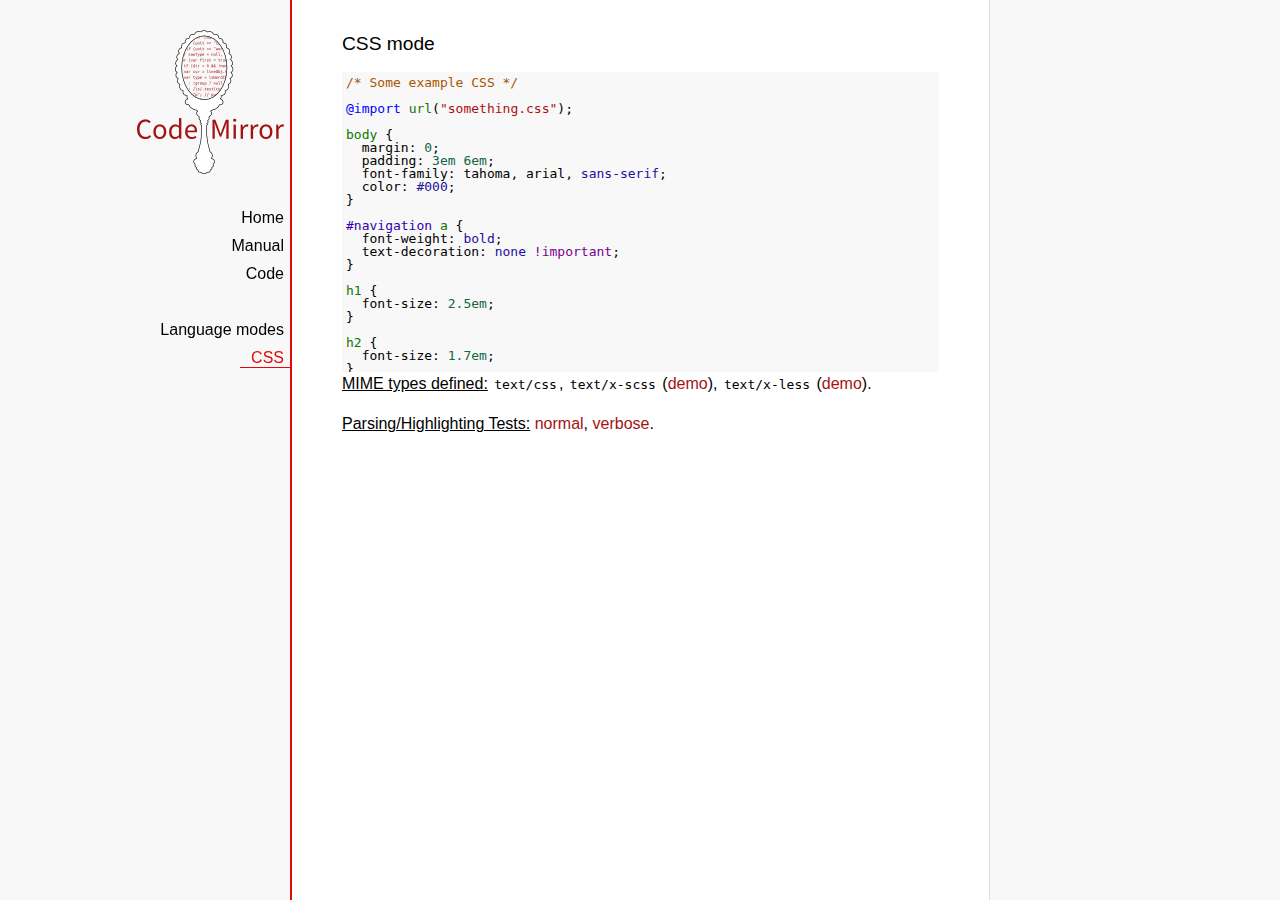
<file: property/creating360/Filemanager/scripts/CodeMirror/mode/css/index.html>
<!doctype html>

<title>CodeMirror: CSS mode</title>
<meta charset="utf-8"/>
<link rel=stylesheet href="../../doc/docs.css">

<link rel="stylesheet" href="../../lib/codemirror.css">
<script src="../../lib/codemirror.js"></script>
<script src="css.js"></script>
<style>.CodeMirror {background: #f8f8f8;}</style>
<div id=nav>
  <a href="http://codemirror.net"><img id=logo src="../../doc/logo.png"></a>

  <ul>
    <li><a href="../../index.html">Home</a>
    <li><a href="../../doc/manual.html">Manual</a>
    <li><a href="https://github.com/marijnh/codemirror">Code</a>
  </ul>
  <ul>
    <li><a href="../index.html">Language modes</a>
    <li><a class=active href="#">CSS</a>
  </ul>
</div>

<article>
<h2>CSS mode</h2>
<form><textarea id="code" name="code">
/* Some example CSS */

@import url("something.css");

body {
  margin: 0;
  padding: 3em 6em;
  font-family: tahoma, arial, sans-serif;
  color: #000;
}

#navigation a {
  font-weight: bold;
  text-decoration: none !important;
}

h1 {
  font-size: 2.5em;
}

h2 {
  font-size: 1.7em;
}

h1:before, h2:before {
  content: "::";
}

code {
  font-family: courier, monospace;
  font-size: 80%;
  color: #418A8A;
}
</textarea></form>
    <script>
      var editor = CodeMirror.fromTextArea(document.getElementById("code"), {});
    </script>

    <p><strong>MIME types defined:</strong> <code>text/css</code>, <code>text/x-scss</code> (<a href="scss.html">demo</a>), <code>text/x-less</code> (<a href="less.html">demo</a>).</p>

    <p><strong>Parsing/Highlighting Tests:</strong> <a href="../../test/index.html#css_*">normal</a>,  <a href="../../test/index.html#verbose,css_*">verbose</a>.</p>

  </article>
</file>
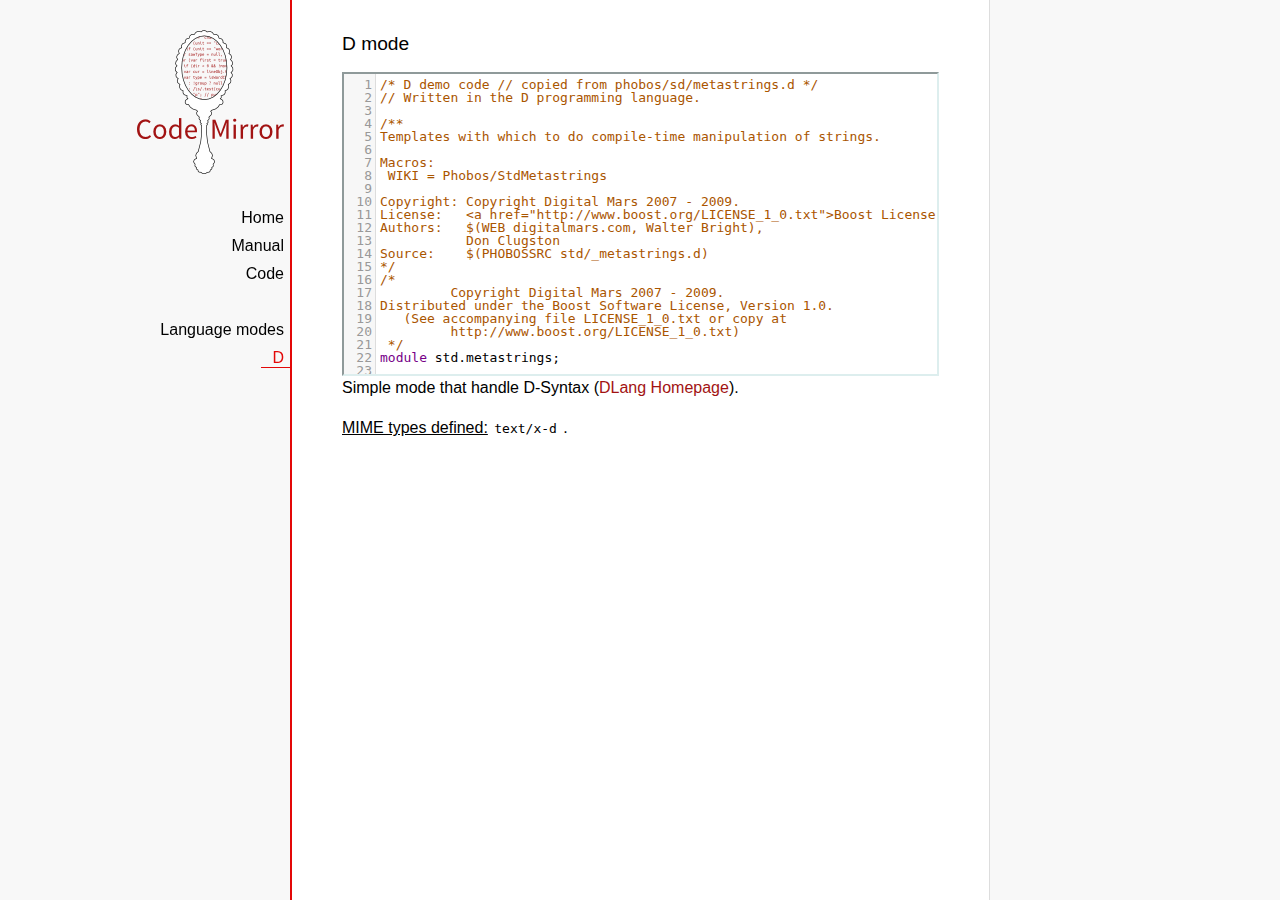
<file: property/creating360/Filemanager/scripts/CodeMirror/mode/d/index.html>
<!doctype html>

<title>CodeMirror: D mode</title>
<meta charset="utf-8"/>
<link rel=stylesheet href="../../doc/docs.css">

<link rel="stylesheet" href="../../lib/codemirror.css">
<script src="../../lib/codemirror.js"></script>
<script src="../../addon/edit/matchbrackets.js"></script>
<script src="d.js"></script>
<style>.CodeMirror {border: 2px inset #dee;}</style>
<div id=nav>
  <a href="http://codemirror.net"><img id=logo src="../../doc/logo.png"></a>

  <ul>
    <li><a href="../../index.html">Home</a>
    <li><a href="../../doc/manual.html">Manual</a>
    <li><a href="https://github.com/marijnh/codemirror">Code</a>
  </ul>
  <ul>
    <li><a href="../index.html">Language modes</a>
    <li><a class=active href="#">D</a>
  </ul>
</div>

<article>
<h2>D mode</h2>
<form><textarea id="code" name="code">
/* D demo code // copied from phobos/sd/metastrings.d */
// Written in the D programming language.

/**
Templates with which to do compile-time manipulation of strings.

Macros:
 WIKI = Phobos/StdMetastrings

Copyright: Copyright Digital Mars 2007 - 2009.
License:   <a href="http://www.boost.org/LICENSE_1_0.txt">Boost License 1.0</a>.
Authors:   $(WEB digitalmars.com, Walter Bright),
           Don Clugston
Source:    $(PHOBOSSRC std/_metastrings.d)
*/
/*
         Copyright Digital Mars 2007 - 2009.
Distributed under the Boost Software License, Version 1.0.
   (See accompanying file LICENSE_1_0.txt or copy at
         http://www.boost.org/LICENSE_1_0.txt)
 */
module std.metastrings;

/**
Formats constants into a string at compile time.  Analogous to $(XREF
string,format).

Parameters:

A = tuple of constants, which can be strings, characters, or integral
    values.

Formats:
 *    The formats supported are %s for strings, and %%
 *    for the % character.
Example:
---
import std.metastrings;
import std.stdio;

void main()
{
  string s = Format!("Arg %s = %s", "foo", 27);
  writefln(s); // "Arg foo = 27"
}
 * ---
 */

template Format(A...)
{
    static if (A.length == 0)
        enum Format = "";
    else static if (is(typeof(A[0]) : const(char)[]))
        enum Format = FormatString!(A[0], A[1..$]);
    else
        enum Format = toStringNow!(A[0]) ~ Format!(A[1..$]);
}

template FormatString(const(char)[] F, A...)
{
    static if (F.length == 0)
        enum FormatString = Format!(A);
    else static if (F.length == 1)
        enum FormatString = F[0] ~ Format!(A);
    else static if (F[0..2] == "%s")
        enum FormatString
            = toStringNow!(A[0]) ~ FormatString!(F[2..$],A[1..$]);
    else static if (F[0..2] == "%%")
        enum FormatString = "%" ~ FormatString!(F[2..$],A);
    else
    {
        static assert(F[0] != '%', "unrecognized format %" ~ F[1]);
        enum FormatString = F[0] ~ FormatString!(F[1..$],A);
    }
}

unittest
{
    auto s = Format!("hel%slo", "world", -138, 'c', true);
    assert(s == "helworldlo-138ctrue", "[" ~ s ~ "]");
}

/**
 * Convert constant argument to a string.
 */

template toStringNow(ulong v)
{
    static if (v < 10)
        enum toStringNow = "" ~ cast(char)(v + '0');
    else
        enum toStringNow = toStringNow!(v / 10) ~ toStringNow!(v % 10);
}

unittest
{
    static assert(toStringNow!(1uL << 62) == "4611686018427387904");
}

/// ditto
template toStringNow(long v)
{
    static if (v < 0)
        enum toStringNow = "-" ~ toStringNow!(cast(ulong) -v);
    else
        enum toStringNow = toStringNow!(cast(ulong) v);
}

unittest
{
    static assert(toStringNow!(0x100000000) == "4294967296");
    static assert(toStringNow!(-138L) == "-138");
}

/// ditto
template toStringNow(uint U)
{
    enum toStringNow = toStringNow!(cast(ulong)U);
}

/// ditto
template toStringNow(int I)
{
    enum toStringNow = toStringNow!(cast(long)I);
}

/// ditto
template toStringNow(bool B)
{
    enum toStringNow = B ? "true" : "false";
}

/// ditto
template toStringNow(string S)
{
    enum toStringNow = S;
}

/// ditto
template toStringNow(char C)
{
    enum toStringNow = "" ~ C;
}


/********
 * Parse unsigned integer literal from the start of string s.
 * returns:
 *    .value = the integer literal as a string,
 *    .rest = the string following the integer literal
 * Otherwise:
 *    .value = null,
 *    .rest = s
 */

template parseUinteger(const(char)[] s)
{
    static if (s.length == 0)
    {
        enum value = "";
        enum rest = "";
    }
    else static if (s[0] >= '0' && s[0] <= '9')
    {
        enum value = s[0] ~ parseUinteger!(s[1..$]).value;
        enum rest = parseUinteger!(s[1..$]).rest;
    }
    else
    {
        enum value = "";
        enum rest = s;
    }
}

/********
Parse integer literal optionally preceded by $(D '-') from the start
of string $(D s).

Returns:
   .value = the integer literal as a string,
   .rest = the string following the integer literal

Otherwise:
   .value = null,
   .rest = s
*/

template parseInteger(const(char)[] s)
{
    static if (s.length == 0)
    {
        enum value = "";
        enum rest = "";
    }
    else static if (s[0] >= '0' && s[0] <= '9')
    {
        enum value = s[0] ~ parseUinteger!(s[1..$]).value;
        enum rest = parseUinteger!(s[1..$]).rest;
    }
    else static if (s.length >= 2 &&
            s[0] == '-' && s[1] >= '0' && s[1] <= '9')
    {
        enum value = s[0..2] ~ parseUinteger!(s[2..$]).value;
        enum rest = parseUinteger!(s[2..$]).rest;
    }
    else
    {
        enum value = "";
        enum rest = s;
    }
}

unittest
{
    assert(parseUinteger!("1234abc").value == "1234");
    assert(parseUinteger!("1234abc").rest == "abc");
    assert(parseInteger!("-1234abc").value == "-1234");
    assert(parseInteger!("-1234abc").rest == "abc");
}

/**
Deprecated aliases held for backward compatibility.
*/
deprecated alias toStringNow ToString;
/// Ditto
deprecated alias parseUinteger ParseUinteger;
/// Ditto
deprecated alias parseUinteger ParseInteger;

</textarea></form>

    <script>
      var editor = CodeMirror.fromTextArea(document.getElementById("code"), {
        lineNumbers: true,
        matchBrackets: true,
        indentUnit: 4,
        mode: "text/x-d"
      });
    </script>

    <p>Simple mode that handle D-Syntax (<a href="http://www.dlang.org">DLang Homepage</a>).</p>

    <p><strong>MIME types defined:</strong> <code>text/x-d</code>
    .</p>
  </article>
</file>
<file: property/creating360/Filemanager/scripts/CodeMirror/lib/codemirror.css>
/* BASICS */

.CodeMirror {
  /* Set height, width, borders, and global font properties here */
  font-family: monospace;
  height: 300px;
}
.CodeMirror-scroll {
  /* Set scrolling behaviour here */
  overflow: auto;
}

/* PADDING */

.CodeMirror-lines {
  padding: 4px 0; /* Vertical padding around content */
}
.CodeMirror pre {
  padding: 0 4px; /* Horizontal padding of content */
}

.CodeMirror-scrollbar-filler, .CodeMirror-gutter-filler {
  background-color: white; /* The little square between H and V scrollbars */
}

/* GUTTER */

.CodeMirror-gutters {
  border-right: 1px solid #ddd;
  background-color: #f7f7f7;
  white-space: nowrap;
}
.CodeMirror-linenumbers {}
.CodeMirror-linenumber {
  padding: 0 3px 0 5px;
  min-width: 20px;
  text-align: right;
  color: #999;
  -moz-box-sizing: content-box;
  box-sizing: content-box;
}

/* CURSOR */

.CodeMirror div.CodeMirror-cursor {
  border-left: 1px solid black;
}
/* Shown when moving in bi-directional text */
.CodeMirror div.CodeMirror-secondarycursor {
  border-left: 1px solid silver;
}
.CodeMirror.cm-keymap-fat-cursor div.CodeMirror-cursor {
  width: auto;
  border: 0;
  background: #7e7;
}
/* Can style cursor different in overwrite (non-insert) mode */
div.CodeMirror-overwrite div.CodeMirror-cursor {}

.cm-tab { display: inline-block; }

.CodeMirror-ruler {
  border-left: 1px solid #ccc;
  position: absolute;
}

/* DEFAULT THEME */

.cm-s-default .cm-keyword {color: #708;}
.cm-s-default .cm-atom {color: #219;}
.cm-s-default .cm-number {color: #164;}
.cm-s-default .cm-def {color: #00f;}
.cm-s-default .cm-variable {color: black;}
.cm-s-default .cm-variable-2 {color: #05a;}
.cm-s-default .cm-variable-3 {color: #085;}
.cm-s-default .cm-property {color: black;}
.cm-s-default .cm-operator {color: black;}
.cm-s-default .cm-comment {color: #a50;}
.cm-s-default .cm-string {color: #a11;}
.cm-s-default .cm-string-2 {color: #f50;}
.cm-s-default .cm-meta {color: #555;}
.cm-s-default .cm-qualifier {color: #555;}
.cm-s-default .cm-builtin {color: #30a;}
.cm-s-default .cm-bracket {color: #997;}
.cm-s-default .cm-tag {color: #170;}
.cm-s-default .cm-attribute {color: #00c;}
.cm-s-default .cm-header {color: blue;}
.cm-s-default .cm-quote {color: #090;}
.cm-s-default .cm-hr {color: #999;}
.cm-s-default .cm-link {color: #00c;}

.cm-negative {color: #d44;}
.cm-positive {color: #292;}
.cm-header, .cm-strong {font-weight: bold;}
.cm-em {font-style: italic;}
.cm-link {text-decoration: underline;}

.cm-s-default .cm-error {color: #f00;}
.cm-invalidchar {color: #f00;}

div.CodeMirror span.CodeMirror-matchingbracket {color: #0f0;}
div.CodeMirror span.CodeMirror-nonmatchingbracket {color: #f22;}
.CodeMirror-activeline-background {background: #e8f2ff;}

/* STOP */

/* The rest of this file contains styles related to the mechanics of
   the editor. You probably shouldn't touch them. */

.CodeMirror {
  line-height: 1;
  position: relative;
  overflow: hidden;
  background: white;
  color: black;
}

.CodeMirror-scroll {
  /* 30px is the magic margin used to hide the element's real scrollbars */
  /* See overflow: hidden in .CodeMirror */
  margin-bottom: -30px; margin-right: -30px;
  padding-bottom: 30px;
  height: 100%;
  outline: none; /* Prevent dragging from highlighting the element */
  position: relative;
  -moz-box-sizing: content-box;
  box-sizing: content-box;
}
.CodeMirror-sizer {
  position: relative;
  border-right: 30px solid transparent;
  -moz-box-sizing: content-box;
  box-sizing: content-box;
}

/* The fake, visible scrollbars. Used to force redraw during scrolling
   before actuall scrolling happens, thus preventing shaking and
   flickering artifacts. */
.CodeMirror-vscrollbar, .CodeMirror-hscrollbar, .CodeMirror-scrollbar-filler, .CodeMirror-gutter-filler {
  position: absolute;
  z-index: 6;
  display: none;
}
.CodeMirror-vscrollbar {
  right: 0; top: 0;
  overflow-x: hidden;
  overflow-y: scroll;
}
.CodeMirror-hscrollbar {
  bottom: 0; left: 0;
  overflow-y: hidden;
  overflow-x: scroll;
}
.CodeMirror-scrollbar-filler {
  right: 0; bottom: 0;
}
.CodeMirror-gutter-filler {
  left: 0; bottom: 0;
}

.CodeMirror-gutters {
  position: absolute; left: 0; top: 0;
  padding-bottom: 30px;
  z-index: 3;
}
.CodeMirror-gutter {
  white-space: normal;
  height: 100%;
  -moz-box-sizing: content-box;
  box-sizing: content-box;
  padding-bottom: 30px;
  margin-bottom: -32px;
  display: inline-block;
  /* Hack to make IE7 behave */
  *zoom:1;
  *display:inline;
}
.CodeMirror-gutter-elt {
  position: absolute;
  cursor: default;
  z-index: 4;
}

.CodeMirror-lines {
  cursor: text;
}
.CodeMirror pre {
  /* Reset some styles that the rest of the page might have set */
  -moz-border-radius: 0; -webkit-border-radius: 0; border-radius: 0;
  border-width: 0;
  background: transparent;
  font-family: inherit;
  font-size: inherit;
  margin: 0;
  white-space: pre;
  word-wrap: normal;
  line-height: inherit;
  color: inherit;
  z-index: 2;
  position: relative;
  overflow: visible;
}
.CodeMirror-wrap pre {
  word-wrap: break-word;
  white-space: pre-wrap;
  word-break: normal;
}

.CodeMirror-linebackground {
  position: absolute;
  left: 0; right: 0; top: 0; bottom: 0;
  z-index: 0;
}

.CodeMirror-linewidget {
  position: relative;
  z-index: 2;
  overflow: auto;
}

.CodeMirror-widget {}

.CodeMirror-wrap .CodeMirror-scroll {
  overflow-x: hidden;
}

.CodeMirror-measure {
  position: absolute;
  width: 100%;
  height: 0;
  overflow: hidden;
  visibility: hidden;
}
.CodeMirror-measure pre { position: static; }

.CodeMirror div.CodeMirror-cursor {
  position: absolute;
  border-right: none;
  width: 0;
}

div.CodeMirror-cursors {
  visibility: hidden;
  position: relative;
  z-index: 1;
}
.CodeMirror-focused div.CodeMirror-cursors {
  visibility: visible;
}

.CodeMirror-selected { background: #d9d9d9; }
.CodeMirror-focused .CodeMirror-selected { background: #d7d4f0; }
.CodeMirror-crosshair { cursor: crosshair; }

.cm-searching {
  background: #ffa;
  background: rgba(255, 255, 0, .4);
}

/* IE7 hack to prevent it from returning funny offsetTops on the spans */
.CodeMirror span { *vertical-align: text-bottom; }

/* Used to force a border model for a node */
.cm-force-border { padding-right: .1px; }

@media print {
  /* Hide the cursor when printing */
  .CodeMirror div.CodeMirror-cursors {
    visibility: hidden;
  }
}
</file>
<file: property/creating360/Filemanager/scripts/CodeMirror/doc/docs.css>
@font-face {
  font-family: 'Source Sans Pro';
  font-style: normal;
  font-weight: 400;
  src: local('Source Sans Pro'), local('SourceSansPro-Regular'), url(http://themes.googleusercontent.com/static/fonts/sourcesanspro/v5/ODelI1aHBYDBqgeIAH2zlBM0YzuT7MdOe03otPbuUS0.woff) format('woff');
}

body, html { margin: 0; padding: 0; height: 100%; }
section, article { display: block; padding: 0; }

body {
  background: #f8f8f8;
  font-family: 'Source Sans Pro', Helvetica, Arial, sans-serif;
  line-height: 1.5;
}

p { margin-top: 0; }

h2, h3 {
  font-weight: normal;
  margin-bottom: .7em;
}
h2 { font-size: 120%; }
h3 { font-size: 110%; }
article > h2:first-child, section:first-child > h2 { margin-top: 0; }

a, a:visited, a:link, .quasilink {
  color: #A21313;
  text-decoration: none;
}

em {
  padding-right: 2px;
}

.quasilink {
  cursor: pointer;
}

article {
  max-width: 700px;
  margin: 0 0 0 160px;
  border-left: 2px solid #E30808;
  border-right: 1px solid #ddd;
  padding: 30px 50px 100px 50px;
  background: white;
  z-index: 2;
  position: relative;
  min-height: 100%;
  box-sizing: border-box;
  -moz-box-sizing: border-box;
}

#nav {
  position: fixed;
  padding-top: 30px;
  max-height: 100%;
  box-sizing: -moz-border-box;
  box-sizing: border-box;
  overflow-y: auto;
  left: 0; right: none;
  width: 160px;
  text-align: right;
  z-index: 1;
}

@media screen and (min-width: 1000px) {
  article {
    margin: 0 auto;
  }
  #nav {
    right: 50%;
    width: auto;
    border-right: 349px solid transparent;
  }
}

#nav ul {
  display: block;
  margin: 0; padding: 0;
  margin-bottom: 32px;
}

#nav li {
  display: block;
  margin-bottom: 4px;
}

#nav li ul {
  font-size: 80%;
  margin-bottom: 0;
  display: none;
}

#nav li.active ul {
  display: block;
}

#nav li li a {
  padding-right: 20px;
  display: inline-block;
}

#nav ul a {
  color: black;
  padding: 0 7px 1px 11px;
}

#nav ul a.active, #nav ul a:hover {
  border-bottom: 1px solid #E30808;
  margin-bottom: -1px;
  color: #E30808;
}

#logo {
  border: 0;
  margin-right: 7px;
  margin-bottom: 25px;
}

section {
  border-top: 1px solid #E30808;
  margin: 1.5em 0;
}

section.first {
  border: none;
  margin-top: 0;
}

#demo {
  position: relative;
}

#demolist {
  position: absolute;
  right: 5px;
  top: 5px;
  z-index: 25;
}

.bankinfo {
  text-align: left;
  display: none;
  padding: 0 .5em;
  position: absolute;
  border: 2px solid #aaa;
  border-radius: 5px;
  background: #eee;
  top: 10px;
  left: 30px;
}

.bankinfo_close {
  position: absolute;
  top: 0; right: 6px;
  font-weight: bold;
  cursor: pointer;
}

.bigbutton {
  cursor: pointer;
  text-align: center;
  padding: 0 1em;
  display: inline-block;
  color: white;
  position: relative;
  line-height: 1.9;
  color: white !important;
  background: #A21313;
}

.bigbutton.right {
  border-bottom-left-radius: 100px;
  border-top-left-radius: 100px;
}

.bigbutton.left {
  border-bottom-right-radius: 100px;
  border-top-right-radius: 100px;
}

.bigbutton:hover {
  background: #E30808;
}

th {
  text-decoration: underline;
  font-weight: normal;
  text-align: left;
}

#features ul {
  list-style: none;
  margin: 0 0 1em;
  padding: 0 0 0 1.2em;
}

#features li:before {
  content: "-";
  width: 1em;
  display: inline-block;
  padding: 0;
  margin: 0;
  margin-left: -1em;
}

.rel {
  margin-bottom: 0;
}
.rel-note {
  margin-top: 0;
  color: #555;
}

pre {
  padding-left: 15px;
  border-left: 2px solid #ddd;
}

code {
  padding: 0 2px;
}

strong {
  text-decoration: underline;
  font-weight: normal;
}

.field {
  border: 1px solid #A21313;
}
</file>
<file: property/creating360/Filemanager/scripts/CodeMirror/test/mode_test.css>
.mt-output .mt-token {
  border: 1px solid #ddd;
  white-space: pre;
  font-family: "Consolas", monospace;
  text-align: center;
}

.mt-output .mt-style {
  font-size: x-small;
}
</file>
<file: property/creating360/Filemanager/scripts/CodeMirror/theme/neat.css>
.cm-s-neat span.cm-comment { color: #a86; }
.cm-s-neat span.cm-keyword { line-height: 1em; font-weight: bold; color: blue; }
.cm-s-neat span.cm-string { color: #a22; }
.cm-s-neat span.cm-builtin { line-height: 1em; font-weight: bold; color: #077; }
.cm-s-neat span.cm-special { line-height: 1em; font-weight: bold; color: #0aa; }
.cm-s-neat span.cm-variable { color: black; }
.cm-s-neat span.cm-number, .cm-s-neat span.cm-atom { color: #3a3; }
.cm-s-neat span.cm-meta {color: #555;}
.cm-s-neat span.cm-link { color: #3a3; }

.cm-s-neat .CodeMirror-activeline-background {background: #e8f2ff !important;}
.cm-s-neat .CodeMirror-matchingbracket {outline:1px solid grey; color:black !important;}
</file>
<file: property/creating360/Filemanager/scripts/CodeMirror/theme/elegant.css>
.cm-s-elegant span.cm-number, .cm-s-elegant span.cm-string, .cm-s-elegant span.cm-atom {color: #762;}
.cm-s-elegant span.cm-comment {color: #262; font-style: italic; line-height: 1em;}
.cm-s-elegant span.cm-meta {color: #555; font-style: italic; line-height: 1em;}
.cm-s-elegant span.cm-variable {color: black;}
.cm-s-elegant span.cm-variable-2 {color: #b11;}
.cm-s-elegant span.cm-qualifier {color: #555;}
.cm-s-elegant span.cm-keyword {color: #730;}
.cm-s-elegant span.cm-builtin {color: #30a;}
.cm-s-elegant span.cm-link {color: #762;}
.cm-s-elegant span.cm-error {background-color: #fdd;}

.cm-s-elegant .CodeMirror-activeline-background {background: #e8f2ff !important;}
.cm-s-elegant .CodeMirror-matchingbracket {outline:1px solid grey; color:black !important;}
</file>
<file: property/creating360/Filemanager/scripts/CodeMirror/theme/erlang-dark.css>
.cm-s-erlang-dark.CodeMirror { background: #002240; color: white; }
.cm-s-erlang-dark div.CodeMirror-selected { background: #b36539 !important; }
.cm-s-erlang-dark .CodeMirror-gutters { background: #002240; border-right: 1px solid #aaa; }
.cm-s-erlang-dark .CodeMirror-linenumber { color: #d0d0d0; }
.cm-s-erlang-dark .CodeMirror-cursor { border-left: 1px solid white !important; }

.cm-s-erlang-dark span.cm-atom       { color: #f133f1; }
.cm-s-erlang-dark span.cm-attribute  { color: #ff80e1; }
.cm-s-erlang-dark span.cm-bracket    { color: #ff9d00; }
.cm-s-erlang-dark span.cm-builtin    { color: #eaa; }
.cm-s-erlang-dark span.cm-comment    { color: #77f; }
.cm-s-erlang-dark span.cm-def        { color: #e7a; }
.cm-s-erlang-dark span.cm-keyword    { color: #ffee80; }
.cm-s-erlang-dark span.cm-meta       { color: #50fefe; }
.cm-s-erlang-dark span.cm-number     { color: #ffd0d0; }
.cm-s-erlang-dark span.cm-operator   { color: #d55; }
.cm-s-erlang-dark span.cm-property   { color: #ccc; }
.cm-s-erlang-dark span.cm-qualifier  { color: #ccc; }
.cm-s-erlang-dark span.cm-quote      { color: #ccc; }
.cm-s-erlang-dark span.cm-special    { color: #ffbbbb; }
.cm-s-erlang-dark span.cm-string     { color: #3ad900; }
.cm-s-erlang-dark span.cm-string-2   { color: #ccc; }
.cm-s-erlang-dark span.cm-tag        { color: #9effff; }
.cm-s-erlang-dark span.cm-variable   { color: #50fe50; }
.cm-s-erlang-dark span.cm-variable-2 { color: #e0e; }
.cm-s-erlang-dark span.cm-variable-3 { color: #ccc; }
.cm-s-erlang-dark span.cm-error      { color: #9d1e15; }

.cm-s-erlang-dark .CodeMirror-activeline-background {background: #013461 !important;}
.cm-s-erlang-dark .CodeMirror-matchingbracket {outline:1px solid grey; color:white !important;}
</file>
<file: property/creating360/Filemanager/scripts/CodeMirror/theme/night.css>
/* Loosely based on the Midnight Textmate theme */

.cm-s-night.CodeMirror { background: #0a001f; color: #f8f8f8; }
.cm-s-night div.CodeMirror-selected { background: #447 !important; }
.cm-s-night .CodeMirror-gutters { background: #0a001f; border-right: 1px solid #aaa; }
.cm-s-night .CodeMirror-linenumber { color: #f8f8f8; }
.cm-s-night .CodeMirror-cursor { border-left: 1px solid white !important; }

.cm-s-night span.cm-comment { color: #6900a1; }
.cm-s-night span.cm-atom { color: #845dc4; }
.cm-s-night span.cm-number, .cm-s-night span.cm-attribute { color: #ffd500; }
.cm-s-night span.cm-keyword { color: #599eff; }
.cm-s-night span.cm-string { color: #37f14a; }
.cm-s-night span.cm-meta { color: #7678e2; }
.cm-s-night span.cm-variable-2, .cm-s-night span.cm-tag { color: #99b2ff; }
.cm-s-night span.cm-variable-3, .cm-s-night span.cm-def { color: white; }
.cm-s-night span.cm-bracket { color: #8da6ce; }
.cm-s-night span.cm-comment { color: #6900a1; }
.cm-s-night span.cm-builtin, .cm-s-night span.cm-special { color: #ff9e59; }
.cm-s-night span.cm-link { color: #845dc4; }
.cm-s-night span.cm-error { color: #9d1e15; }

.cm-s-night .CodeMirror-activeline-background {background: #1C005A !important;}
.cm-s-night .CodeMirror-matchingbracket {outline:1px solid grey; color:white !important;}
</file>
<file: property/creating360/Filemanager/scripts/CodeMirror/theme/monokai.css>
/* Based on Sublime Text's Monokai theme */

.cm-s-monokai.CodeMirror {background: #272822; color: #f8f8f2;}
.cm-s-monokai div.CodeMirror-selected {background: #49483E !important;}
.cm-s-monokai .CodeMirror-gutters {background: #272822; border-right: 0px;}
.cm-s-monokai .CodeMirror-linenumber {color: #d0d0d0;}
.cm-s-monokai .CodeMirror-cursor {border-left: 1px solid #f8f8f0 !important;}

.cm-s-monokai span.cm-comment {color: #75715e;}
.cm-s-monokai span.cm-atom {color: #ae81ff;}
.cm-s-monokai span.cm-number {color: #ae81ff;}

.cm-s-monokai span.cm-property, .cm-s-monokai span.cm-attribute {color: #a6e22e;}
.cm-s-monokai span.cm-keyword {color: #f92672;}
.cm-s-monokai span.cm-string {color: #e6db74;}

.cm-s-monokai span.cm-variable {color: #a6e22e;}
.cm-s-monokai span.cm-variable-2 {color: #9effff;}
.cm-s-monokai span.cm-def {color: #fd971f;}
.cm-s-monokai span.cm-bracket {color: #f8f8f2;}
.cm-s-monokai span.cm-tag {color: #f92672;}
.cm-s-monokai span.cm-link {color: #ae81ff;}
.cm-s-monokai span.cm-error {background: #f92672; color: #f8f8f0;}

.cm-s-monokai .CodeMirror-activeline-background {background: #373831 !important;}
.cm-s-monokai .CodeMirror-matchingbracket {
  text-decoration: underline;
  color: white !important;
}
</file>
<file: property/creating360/Filemanager/scripts/CodeMirror/theme/cobalt.css>
.cm-s-cobalt.CodeMirror { background: #002240; color: white; }
.cm-s-cobalt div.CodeMirror-selected { background: #b36539 !important; }
.cm-s-cobalt .CodeMirror-gutters { background: #002240; border-right: 1px solid #aaa; }
.cm-s-cobalt .CodeMirror-linenumber { color: #d0d0d0; }
.cm-s-cobalt .CodeMirror-cursor { border-left: 1px solid white !important; }

.cm-s-cobalt span.cm-comment { color: #08f; }
.cm-s-cobalt span.cm-atom { color: #845dc4; }
.cm-s-cobalt span.cm-number, .cm-s-cobalt span.cm-attribute { color: #ff80e1; }
.cm-s-cobalt span.cm-keyword { color: #ffee80; }
.cm-s-cobalt span.cm-string { color: #3ad900; }
.cm-s-cobalt span.cm-meta { color: #ff9d00; }
.cm-s-cobalt span.cm-variable-2, .cm-s-cobalt span.cm-tag { color: #9effff; }
.cm-s-cobalt span.cm-variable-3, .cm-s-cobalt span.cm-def { color: white; }
.cm-s-cobalt span.cm-bracket { color: #d8d8d8; }
.cm-s-cobalt span.cm-builtin, .cm-s-cobalt span.cm-special { color: #ff9e59; }
.cm-s-cobalt span.cm-link { color: #845dc4; }
.cm-s-cobalt span.cm-error { color: #9d1e15; }

.cm-s-cobalt .CodeMirror-activeline-background {background: #002D57 !important;}
.cm-s-cobalt .CodeMirror-matchingbracket {outline:1px solid grey;color:white !important}
</file>
<file: property/creating360/Filemanager/scripts/CodeMirror/theme/eclipse.css>
.cm-s-eclipse span.cm-meta {color: #FF1717;}
.cm-s-eclipse span.cm-keyword { line-height: 1em; font-weight: bold; color: #7F0055; }
.cm-s-eclipse span.cm-atom {color: #219;}
.cm-s-eclipse span.cm-number {color: #164;}
.cm-s-eclipse span.cm-def {color: #00f;}
.cm-s-eclipse span.cm-variable {color: black;}
.cm-s-eclipse span.cm-variable-2 {color: #0000C0;}
.cm-s-eclipse span.cm-variable-3 {color: #0000C0;}
.cm-s-eclipse span.cm-property {color: black;}
.cm-s-eclipse span.cm-operator {color: black;}
.cm-s-eclipse span.cm-comment {color: #3F7F5F;}
.cm-s-eclipse span.cm-string {color: #2A00FF;}
.cm-s-eclipse span.cm-string-2 {color: #f50;}
.cm-s-eclipse span.cm-qualifier {color: #555;}
.cm-s-eclipse span.cm-builtin {color: #30a;}
.cm-s-eclipse span.cm-bracket {color: #cc7;}
.cm-s-eclipse span.cm-tag {color: #170;}
.cm-s-eclipse span.cm-attribute {color: #00c;}
.cm-s-eclipse span.cm-link {color: #219;}
.cm-s-eclipse span.cm-error {color: #f00;}

.cm-s-eclipse .CodeMirror-activeline-background {background: #e8f2ff !important;}
.cm-s-eclipse .CodeMirror-matchingbracket {outline:1px solid grey; color:black !important;}
</file>
<file: property/creating360/Filemanager/scripts/CodeMirror/theme/rubyblue.css>
.cm-s-rubyblue { font-family: Trebuchet, Verdana, sans-serif; }	/* - customized editor font - */

.cm-s-rubyblue.CodeMirror { background: #112435; color: white; }
.cm-s-rubyblue div.CodeMirror-selected { background: #38566F !important; }
.cm-s-rubyblue .CodeMirror-gutters { background: #1F4661; border-right: 7px solid #3E7087; }
.cm-s-rubyblue .CodeMirror-linenumber { color: white; }
.cm-s-rubyblue .CodeMirror-cursor { border-left: 1px solid white !important; }

.cm-s-rubyblue span.cm-comment { color: #999; font-style:italic; line-height: 1em; }
.cm-s-rubyblue span.cm-atom { color: #F4C20B; }
.cm-s-rubyblue span.cm-number, .cm-s-rubyblue span.cm-attribute { color: #82C6E0; }
.cm-s-rubyblue span.cm-keyword { color: #F0F; }
.cm-s-rubyblue span.cm-string { color: #F08047; }
.cm-s-rubyblue span.cm-meta { color: #F0F; }
.cm-s-rubyblue span.cm-variable-2, .cm-s-rubyblue span.cm-tag { color: #7BD827; }
.cm-s-rubyblue span.cm-variable-3, .cm-s-rubyblue span.cm-def { color: white; }
.cm-s-rubyblue span.cm-bracket { color: #F0F; }
.cm-s-rubyblue span.cm-link { color: #F4C20B; }
.cm-s-rubyblue span.CodeMirror-matchingbracket { color:#F0F !important; }
.cm-s-rubyblue span.cm-builtin, .cm-s-rubyblue span.cm-special { color: #FF9D00; }
.cm-s-rubyblue span.cm-error { color: #AF2018; }

.cm-s-rubyblue .CodeMirror-activeline-background {background: #173047 !important;}
</file>
<file: property/creating360/Filemanager/scripts/CodeMirror/theme/lesser-dark.css>
/*
http://lesscss.org/ dark theme
Ported to CodeMirror by Peter Kroon
*/
.cm-s-lesser-dark {
  line-height: 1.3em;
}
.cm-s-lesser-dark {
  font-family: 'Bitstream Vera Sans Mono', 'DejaVu Sans Mono', 'Monaco', Courier, monospace !important;
}

.cm-s-lesser-dark.CodeMirror { background: #262626; color: #EBEFE7; text-shadow: 0 -1px 1px #262626; }
.cm-s-lesser-dark div.CodeMirror-selected {background: #45443B !important;} /* 33322B*/
.cm-s-lesser-dark .CodeMirror-cursor { border-left: 1px solid white !important; }
.cm-s-lesser-dark pre { padding: 0 8px; }/*editable code holder*/

.cm-s-lesser-dark.CodeMirror span.CodeMirror-matchingbracket { color: #7EFC7E; }/*65FC65*/

.cm-s-lesser-dark .CodeMirror-gutters { background: #262626; border-right:1px solid #aaa; }
.cm-s-lesser-dark .CodeMirror-linenumber { color: #777; }

.cm-s-lesser-dark span.cm-keyword { color: #599eff; }
.cm-s-lesser-dark span.cm-atom { color: #C2B470; }
.cm-s-lesser-dark span.cm-number { color: #B35E4D; }
.cm-s-lesser-dark span.cm-def {color: white;}
.cm-s-lesser-dark span.cm-variable { color:#D9BF8C; }
.cm-s-lesser-dark span.cm-variable-2 { color: #669199; }
.cm-s-lesser-dark span.cm-variable-3 { color: white; }
.cm-s-lesser-dark span.cm-property {color: #92A75C;}
.cm-s-lesser-dark span.cm-operator {color: #92A75C;}
.cm-s-lesser-dark span.cm-comment { color: #666; }
.cm-s-lesser-dark span.cm-string { color: #BCD279; }
.cm-s-lesser-dark span.cm-string-2 {color: #f50;}
.cm-s-lesser-dark span.cm-meta { color: #738C73; }
.cm-s-lesser-dark span.cm-qualifier {color: #555;}
.cm-s-lesser-dark span.cm-builtin { color: #ff9e59; }
.cm-s-lesser-dark span.cm-bracket { color: #EBEFE7; }
.cm-s-lesser-dark span.cm-tag { color: #669199; }
.cm-s-lesser-dark span.cm-attribute {color: #00c;}
.cm-s-lesser-dark span.cm-header {color: #a0a;}
.cm-s-lesser-dark span.cm-quote {color: #090;}
.cm-s-lesser-dark span.cm-hr {color: #999;}
.cm-s-lesser-dark span.cm-link {color: #00c;}
.cm-s-lesser-dark span.cm-error { color: #9d1e15; }

.cm-s-lesser-dark .CodeMirror-activeline-background {background: #3C3A3A !important;}
.cm-s-lesser-dark .CodeMirror-matchingbracket {outline:1px solid grey; color:white !important;}
</file>
<file: property/creating360/Filemanager/scripts/CodeMirror/theme/xq-dark.css>
/*
Copyright (C) 2011 by MarkLogic Corporation
Author: Mike Brevoort <mike@brevoort.com>

Permission is hereby granted, free of charge, to any person obtaining a copy
of this software and associated documentation files (the "Software"), to deal
in the Software without restriction, including without limitation the rights
to use, copy, modify, merge, publish, distribute, sublicense, and/or sell
copies of the Software, and to permit persons to whom the Software is
furnished to do so, subject to the following conditions:

The above copyright notice and this permission notice shall be included in
all copies or substantial portions of the Software.

THE SOFTWARE IS PROVIDED "AS IS", WITHOUT WARRANTY OF ANY KIND, EXPRESS OR
IMPLIED, INCLUDING BUT NOT LIMITED TO THE WARRANTIES OF MERCHANTABILITY,
FITNESS FOR A PARTICULAR PURPOSE AND NONINFRINGEMENT. IN NO EVENT SHALL THE
AUTHORS OR COPYRIGHT HOLDERS BE LIABLE FOR ANY CLAIM, DAMAGES OR OTHER
LIABILITY, WHETHER IN AN ACTION OF CONTRACT, TORT OR OTHERWISE, ARISING FROM,
OUT OF OR IN CONNECTION WITH THE SOFTWARE OR THE USE OR OTHER DEALINGS IN
THE SOFTWARE.
*/
.cm-s-xq-dark.CodeMirror { background: #0a001f; color: #f8f8f8; }
.cm-s-xq-dark .CodeMirror-selected { background: #27007A !important; }
.cm-s-xq-dark .CodeMirror-gutters { background: #0a001f; border-right: 1px solid #aaa; }
.cm-s-xq-dark .CodeMirror-linenumber { color: #f8f8f8; }
.cm-s-xq-dark .CodeMirror-cursor { border-left: 1px solid white !important; }

.cm-s-xq-dark span.cm-keyword {color: #FFBD40;}
.cm-s-xq-dark span.cm-atom {color: #6C8CD5;}
.cm-s-xq-dark span.cm-number {color: #164;}
.cm-s-xq-dark span.cm-def {color: #FFF; text-decoration:underline;}
.cm-s-xq-dark span.cm-variable {color: #FFF;}
.cm-s-xq-dark span.cm-variable-2 {color: #EEE;}
.cm-s-xq-dark span.cm-variable-3 {color: #DDD;}
.cm-s-xq-dark span.cm-property {}
.cm-s-xq-dark span.cm-operator {}
.cm-s-xq-dark span.cm-comment {color: gray;}
.cm-s-xq-dark span.cm-string {color: #9FEE00;}
.cm-s-xq-dark span.cm-meta {color: yellow;}
.cm-s-xq-dark span.cm-qualifier {color: #FFF700;}
.cm-s-xq-dark span.cm-builtin {color: #30a;}
.cm-s-xq-dark span.cm-bracket {color: #cc7;}
.cm-s-xq-dark span.cm-tag {color: #FFBD40;}
.cm-s-xq-dark span.cm-attribute {color: #FFF700;}
.cm-s-xq-dark span.cm-error {color: #f00;}

.cm-s-xq-dark .CodeMirror-activeline-background {background: #27282E !important;}
.cm-s-xq-dark .CodeMirror-matchingbracket {outline:1px solid grey; color:white !important;}
</file>
<file: property/creating360/Filemanager/scripts/CodeMirror/theme/xq-light.css>
/*
Copyright (C) 2011 by MarkLogic Corporation
Author: Mike Brevoort <mike@brevoort.com>

Permission is hereby granted, free of charge, to any person obtaining a copy
of this software and associated documentation files (the "Software"), to deal
in the Software without restriction, including without limitation the rights
to use, copy, modify, merge, publish, distribute, sublicense, and/or sell
copies of the Software, and to permit persons to whom the Software is
furnished to do so, subject to the following conditions:

The above copyright notice and this permission notice shall be included in
all copies or substantial portions of the Software.

THE SOFTWARE IS PROVIDED "AS IS", WITHOUT WARRANTY OF ANY KIND, EXPRESS OR
IMPLIED, INCLUDING BUT NOT LIMITED TO THE WARRANTIES OF MERCHANTABILITY,
FITNESS FOR A PARTICULAR PURPOSE AND NONINFRINGEMENT. IN NO EVENT SHALL THE
AUTHORS OR COPYRIGHT HOLDERS BE LIABLE FOR ANY CLAIM, DAMAGES OR OTHER
LIABILITY, WHETHER IN AN ACTION OF CONTRACT, TORT OR OTHERWISE, ARISING FROM,
OUT OF OR IN CONNECTION WITH THE SOFTWARE OR THE USE OR OTHER DEALINGS IN
THE SOFTWARE.
*/
.cm-s-xq-light span.cm-keyword {line-height: 1em; font-weight: bold; color: #5A5CAD; }
.cm-s-xq-light span.cm-atom {color: #6C8CD5;}
.cm-s-xq-light span.cm-number {color: #164;}
.cm-s-xq-light span.cm-def {text-decoration:underline;}
.cm-s-xq-light span.cm-variable {color: black; }
.cm-s-xq-light span.cm-variable-2 {color:black;}
.cm-s-xq-light span.cm-variable-3 {color: black; }
.cm-s-xq-light span.cm-property {}
.cm-s-xq-light span.cm-operator {}
.cm-s-xq-light span.cm-comment {color: #0080FF; font-style: italic;}
.cm-s-xq-light span.cm-string {color: red;}
.cm-s-xq-light span.cm-meta {color: yellow;}
.cm-s-xq-light span.cm-qualifier {color: grey}
.cm-s-xq-light span.cm-builtin {color: #7EA656;}
.cm-s-xq-light span.cm-bracket {color: #cc7;}
.cm-s-xq-light span.cm-tag {color: #3F7F7F;}
.cm-s-xq-light span.cm-attribute {color: #7F007F;}
.cm-s-xq-light span.cm-error {color: #f00;}

.cm-s-xq-light .CodeMirror-activeline-background {background: #e8f2ff !important;}
.cm-s-xq-light .CodeMirror-matchingbracket {outline:1px solid grey;color:black !important;background:yellow;}
</file>
<file: property/creating360/Filemanager/scripts/CodeMirror/theme/ambiance.css>
/* ambiance theme for codemirror */

/* Color scheme */

.cm-s-ambiance .cm-keyword { color: #cda869; }
.cm-s-ambiance .cm-atom { color: #CF7EA9; }
.cm-s-ambiance .cm-number { color: #78CF8A; }
.cm-s-ambiance .cm-def { color: #aac6e3; }
.cm-s-ambiance .cm-variable { color: #ffb795; }
.cm-s-ambiance .cm-variable-2 { color: #eed1b3; }
.cm-s-ambiance .cm-variable-3 { color: #faded3; }
.cm-s-ambiance .cm-property { color: #eed1b3; }
.cm-s-ambiance .cm-operator {color: #fa8d6a;}
.cm-s-ambiance .cm-comment { color: #555; font-style:italic; }
.cm-s-ambiance .cm-string { color: #8f9d6a; }
.cm-s-ambiance .cm-string-2 { color: #9d937c; }
.cm-s-ambiance .cm-meta { color: #D2A8A1; }
.cm-s-ambiance .cm-qualifier { color: yellow; }
.cm-s-ambiance .cm-builtin { color: #9999cc; }
.cm-s-ambiance .cm-bracket { color: #24C2C7; }
.cm-s-ambiance .cm-tag { color: #fee4ff }
.cm-s-ambiance .cm-attribute {  color: #9B859D; }
.cm-s-ambiance .cm-header {color: blue;}
.cm-s-ambiance .cm-quote { color: #24C2C7; }
.cm-s-ambiance .cm-hr { color: pink; }
.cm-s-ambiance .cm-link { color: #F4C20B; }
.cm-s-ambiance .cm-special { color: #FF9D00; }
.cm-s-ambiance .cm-error { color: #AF2018; }

.cm-s-ambiance .CodeMirror-matchingbracket { color: #0f0; }
.cm-s-ambiance .CodeMirror-nonmatchingbracket { color: #f22; }

.cm-s-ambiance .CodeMirror-selected {
  background: rgba(255, 255, 255, 0.15);
}
.cm-s-ambiance.CodeMirror-focused .CodeMirror-selected {
  background: rgba(255, 255, 255, 0.10);
}

/* Editor styling */

.cm-s-ambiance.CodeMirror {
  line-height: 1.40em;
  font-family: Monaco, Menlo,"Andale Mono","lucida console","Courier New",monospace !important;
  color: #E6E1DC;
  background-color: #202020;
  -webkit-box-shadow: inset 0 0 10px black;
  -moz-box-shadow: inset 0 0 10px black;
  box-shadow: inset 0 0 10px black;
}

.cm-s-ambiance .CodeMirror-gutters {
  background: #3D3D3D;
  border-right: 1px solid #4D4D4D;
  box-shadow: 0 10px 20px black;
}

.cm-s-ambiance .CodeMirror-linenumber {
  text-shadow: 0px 1px 1px #4d4d4d;
  color: #222;
  padding: 0 5px;
}

.cm-s-ambiance .CodeMirror-lines .CodeMirror-cursor {
  border-left: 1px solid #7991E8;
}

.cm-s-ambiance .CodeMirror-activeline-background {
  background: none repeat scroll 0% 0% rgba(255, 255, 255, 0.031);
}

.cm-s-ambiance.CodeMirror,
.cm-s-ambiance .CodeMirror-gutters {
  background-image: url("[data-uri]");
}
</file>
<file: property/creating360/Filemanager/scripts/CodeMirror/theme/blackboard.css>
/* Port of TextMate's Blackboard theme */

.cm-s-blackboard.CodeMirror { background: #0C1021; color: #F8F8F8; }
.cm-s-blackboard .CodeMirror-selected { background: #253B76 !important; }
.cm-s-blackboard .CodeMirror-gutters { background: #0C1021; border-right: 0; }
.cm-s-blackboard .CodeMirror-linenumber { color: #888; }
.cm-s-blackboard .CodeMirror-cursor { border-left: 1px solid #A7A7A7 !important; }

.cm-s-blackboard .cm-keyword { color: #FBDE2D; }
.cm-s-blackboard .cm-atom { color: #D8FA3C; }
.cm-s-blackboard .cm-number { color: #D8FA3C; }
.cm-s-blackboard .cm-def { color: #8DA6CE; }
.cm-s-blackboard .cm-variable { color: #FF6400; }
.cm-s-blackboard .cm-operator { color: #FBDE2D;}
.cm-s-blackboard .cm-comment { color: #AEAEAE; }
.cm-s-blackboard .cm-string { color: #61CE3C; }
.cm-s-blackboard .cm-string-2 { color: #61CE3C; }
.cm-s-blackboard .cm-meta { color: #D8FA3C; }
.cm-s-blackboard .cm-builtin { color: #8DA6CE; }
.cm-s-blackboard .cm-tag { color: #8DA6CE; }
.cm-s-blackboard .cm-attribute { color: #8DA6CE; }
.cm-s-blackboard .cm-header { color: #FF6400; }
.cm-s-blackboard .cm-hr { color: #AEAEAE; }
.cm-s-blackboard .cm-link { color: #8DA6CE; }
.cm-s-blackboard .cm-error { background: #9D1E15; color: #F8F8F8; }

.cm-s-blackboard .CodeMirror-activeline-background {background: #3C3636 !important;}
.cm-s-blackboard .CodeMirror-matchingbracket {outline:1px solid grey;color:white !important}
</file>
<file: property/creating360/Filemanager/scripts/CodeMirror/theme/vibrant-ink.css>
/* Taken from the popular Visual Studio Vibrant Ink Schema */

.cm-s-vibrant-ink.CodeMirror { background: black; color: white; }
.cm-s-vibrant-ink .CodeMirror-selected { background: #35493c !important; }

.cm-s-vibrant-ink .CodeMirror-gutters { background: #002240; border-right: 1px solid #aaa; }
.cm-s-vibrant-ink .CodeMirror-linenumber { color: #d0d0d0; }
.cm-s-vibrant-ink .CodeMirror-cursor { border-left: 1px solid white !important; }

.cm-s-vibrant-ink .cm-keyword {  color: #CC7832; }
.cm-s-vibrant-ink .cm-atom { color: #FC0; }
.cm-s-vibrant-ink .cm-number { color:  #FFEE98; }
.cm-s-vibrant-ink .cm-def { color: #8DA6CE; }
.cm-s-vibrant-ink span.cm-variable-2, .cm-s-vibrant span.cm-tag { color: #FFC66D }
.cm-s-vibrant-ink span.cm-variable-3, .cm-s-vibrant span.cm-def { color: #FFC66D }
.cm-s-vibrant-ink .cm-operator { color: #888; }
.cm-s-vibrant-ink .cm-comment { color: gray; font-weight: bold; }
.cm-s-vibrant-ink .cm-string { color:  #A5C25C }
.cm-s-vibrant-ink .cm-string-2 { color: red }
.cm-s-vibrant-ink .cm-meta { color: #D8FA3C; }
.cm-s-vibrant-ink .cm-builtin { color: #8DA6CE; }
.cm-s-vibrant-ink .cm-tag { color: #8DA6CE; }
.cm-s-vibrant-ink .cm-attribute { color: #8DA6CE; }
.cm-s-vibrant-ink .cm-header { color: #FF6400; }
.cm-s-vibrant-ink .cm-hr { color: #AEAEAE; }
.cm-s-vibrant-ink .cm-link { color: blue; }
.cm-s-vibrant-ink .cm-error { border-bottom: 1px solid red; }

.cm-s-vibrant-ink .CodeMirror-activeline-background {background: #27282E !important;}
.cm-s-vibrant-ink .CodeMirror-matchingbracket {outline:1px solid grey; color:white !important;}
</file>
<file: property/creating360/Filemanager/scripts/CodeMirror/theme/solarized.css>
/*
Solarized theme for code-mirror
http://ethanschoonover.com/solarized
*/

/*
Solarized color pallet
http://ethanschoonover.com/solarized/img/solarized-palette.png
*/

.solarized.base03 { color: #002b36; }
.solarized.base02 { color: #073642; }
.solarized.base01 { color: #586e75; }
.solarized.base00 { color: #657b83; }
.solarized.base0 { color: #839496; }
.solarized.base1 { color: #93a1a1; }
.solarized.base2 { color: #eee8d5; }
.solarized.base3  { color: #fdf6e3; }
.solarized.solar-yellow  { color: #b58900; }
.solarized.solar-orange  { color: #cb4b16; }
.solarized.solar-red { color: #dc322f; }
.solarized.solar-magenta { color: #d33682; }
.solarized.solar-violet  { color: #6c71c4; }
.solarized.solar-blue { color: #268bd2; }
.solarized.solar-cyan { color: #2aa198; }
.solarized.solar-green { color: #859900; }

/* Color scheme for code-mirror */

.cm-s-solarized {
  line-height: 1.45em;
  font-family: Menlo,Monaco,"Andale Mono","lucida console","Courier New",monospace !important;
  color-profile: sRGB;
  rendering-intent: auto;
}
.cm-s-solarized.cm-s-dark {
  color: #839496;
  background-color:  #002b36;
  text-shadow: #002b36 0 1px;
}
.cm-s-solarized.cm-s-light {
  background-color: #fdf6e3;
  color: #657b83;
  text-shadow: #eee8d5 0 1px;
}

.cm-s-solarized .CodeMirror-widget {
  text-shadow: none;
}


.cm-s-solarized .cm-keyword { color: #cb4b16 }
.cm-s-solarized .cm-atom { color: #d33682; }
.cm-s-solarized .cm-number { color: #d33682; }
.cm-s-solarized .cm-def { color: #2aa198; }

.cm-s-solarized .cm-variable { color: #268bd2; }
.cm-s-solarized .cm-variable-2 { color: #b58900; }
.cm-s-solarized .cm-variable-3 { color: #6c71c4; }

.cm-s-solarized .cm-property { color: #2aa198; }
.cm-s-solarized .cm-operator {color: #6c71c4;}

.cm-s-solarized .cm-comment { color: #586e75; font-style:italic; }

.cm-s-solarized .cm-string { color: #859900; }
.cm-s-solarized .cm-string-2 { color: #b58900; }

.cm-s-solarized .cm-meta { color: #859900; }
.cm-s-solarized .cm-qualifier { color: #b58900; }
.cm-s-solarized .cm-builtin { color: #d33682; }
.cm-s-solarized .cm-bracket { color: #cb4b16; }
.cm-s-solarized .CodeMirror-matchingbracket { color: #859900; }
.cm-s-solarized .CodeMirror-nonmatchingbracket { color: #dc322f; }
.cm-s-solarized .cm-tag { color: #93a1a1 }
.cm-s-solarized .cm-attribute {  color: #2aa198; }
.cm-s-solarized .cm-header { color: #586e75; }
.cm-s-solarized .cm-quote { color: #93a1a1; }
.cm-s-solarized .cm-hr {
  color: transparent;
  border-top: 1px solid #586e75;
  display: block;
}
.cm-s-solarized .cm-link { color: #93a1a1; cursor: pointer; }
.cm-s-solarized .cm-special { color: #6c71c4; }
.cm-s-solarized .cm-em {
  color: #999;
  text-decoration: underline;
  text-decoration-style: dotted;
}
.cm-s-solarized .cm-strong { color: #eee; }
.cm-s-solarized .cm-tab:before {
  content: "➤";   /*visualize tab character*/
  color: #586e75;
  position:absolute;
}
.cm-s-solarized .cm-error,
.cm-s-solarized .cm-invalidchar {
  color: #586e75;
  border-bottom: 1px dotted #dc322f;
}

.cm-s-solarized.cm-s-dark .CodeMirror-selected {
  background: #073642;
}

.cm-s-solarized.cm-s-light .CodeMirror-selected {
  background: #eee8d5;
}

/* Editor styling */



/* Little shadow on the view-port of the buffer view */
.cm-s-solarized.CodeMirror {
  -moz-box-shadow: inset 7px 0 12px -6px #000;
  -webkit-box-shadow: inset 7px 0 12px -6px #000;
  box-shadow: inset 7px 0 12px -6px #000;
}

/* Gutter border and some shadow from it  */
.cm-s-solarized .CodeMirror-gutters {
  border-right: 1px solid;
}

/* Gutter colors and line number styling based of color scheme (dark / light) */

/* Dark */
.cm-s-solarized.cm-s-dark .CodeMirror-gutters {
  background-color:  #002b36;
  border-color: #00232c;
}

.cm-s-solarized.cm-s-dark .CodeMirror-linenumber {
  text-shadow: #021014 0 -1px;
}

/* Light */
.cm-s-solarized.cm-s-light .CodeMirror-gutters {
  background-color: #fdf6e3;
  border-color: #eee8d5;
}

/* Common */
.cm-s-solarized .CodeMirror-linenumber {
  color: #586e75;
  padding: 0 5px;
}

.cm-s-solarized .CodeMirror-gutter .CodeMirror-gutter-text {
  color: #586e75;
}

.cm-s-solarized .CodeMirror-lines .CodeMirror-cursor {
  border-left: 1px solid #819090;
}

/*
Active line. Negative margin compensates left padding of the text in the
view-port
*/
.cm-s-solarized.cm-s-dark .CodeMirror-activeline-background {
  background: rgba(255, 255, 255, 0.10);
}
.cm-s-solarized.cm-s-light .CodeMirror-activeline-background {
  background: rgba(0, 0, 0, 0.10);
}
</file>
<file: property/creating360/Filemanager/scripts/CodeMirror/theme/twilight.css>
.cm-s-twilight.CodeMirror { background: #141414; color: #f7f7f7; } /**/
.cm-s-twilight .CodeMirror-selected { background: #323232 !important; } /**/

.cm-s-twilight .CodeMirror-gutters { background: #222; border-right: 1px solid #aaa; }
.cm-s-twilight .CodeMirror-linenumber { color: #aaa; }
.cm-s-twilight .CodeMirror-cursor { border-left: 1px solid white !important; }

.cm-s-twilight .cm-keyword {  color: #f9ee98; } /**/
.cm-s-twilight .cm-atom { color: #FC0; }
.cm-s-twilight .cm-number { color:  #ca7841; } /**/
.cm-s-twilight .cm-def { color: #8DA6CE; }
.cm-s-twilight span.cm-variable-2, .cm-s-twilight span.cm-tag { color: #607392; } /**/
.cm-s-twilight span.cm-variable-3, .cm-s-twilight span.cm-def { color: #607392; } /**/
.cm-s-twilight .cm-operator { color: #cda869; } /**/
.cm-s-twilight .cm-comment { color:#777; font-style:italic; font-weight:normal; } /**/
.cm-s-twilight .cm-string { color:#8f9d6a; font-style:italic; } /**/
.cm-s-twilight .cm-string-2 { color:#bd6b18 } /*?*/
.cm-s-twilight .cm-meta { background-color:#141414; color:#f7f7f7; } /*?*/
.cm-s-twilight .cm-builtin { color: #cda869; } /*?*/
.cm-s-twilight .cm-tag { color: #997643; } /**/
.cm-s-twilight .cm-attribute { color: #d6bb6d; } /*?*/
.cm-s-twilight .cm-header { color: #FF6400; }
.cm-s-twilight .cm-hr { color: #AEAEAE; }
.cm-s-twilight .cm-link {   color:#ad9361; font-style:italic; text-decoration:none; } /**/
.cm-s-twilight .cm-error { border-bottom: 1px solid red; }

.cm-s-twilight .CodeMirror-activeline-background {background: #27282E !important;}
.cm-s-twilight .CodeMirror-matchingbracket {outline:1px solid grey; color:white !important;}
</file>
<file: property/creating360/Filemanager/scripts/CodeMirror/theme/midnight.css>
/* Based on the theme at http://bonsaiden.github.com/JavaScript-Garden */

/*<!--match-->*/
.cm-s-midnight span.CodeMirror-matchhighlight { background: #494949; }
.cm-s-midnight.CodeMirror-focused span.CodeMirror-matchhighlight { background: #314D67 !important; }

/*<!--activeline-->*/
.cm-s-midnight .CodeMirror-activeline-background {background: #253540 !important;}

.cm-s-midnight.CodeMirror {
    background: #0F192A;
    color: #D1EDFF;
}

.cm-s-midnight.CodeMirror {border-top: 1px solid black; border-bottom: 1px solid black;}

.cm-s-midnight div.CodeMirror-selected {background: #314D67 !important;}
.cm-s-midnight .CodeMirror-gutters {background: #0F192A; border-right: 1px solid;}
.cm-s-midnight .CodeMirror-linenumber {color: #D0D0D0;}
.cm-s-midnight .CodeMirror-cursor {
    border-left: 1px solid #F8F8F0 !important;
}

.cm-s-midnight span.cm-comment {color: #428BDD;}
.cm-s-midnight span.cm-atom {color: #AE81FF;}
.cm-s-midnight span.cm-number {color: #D1EDFF;}

.cm-s-midnight span.cm-property, .cm-s-midnight span.cm-attribute {color: #A6E22E;}
.cm-s-midnight span.cm-keyword {color: #E83737;}
.cm-s-midnight span.cm-string {color: #1DC116;}

.cm-s-midnight span.cm-variable {color: #FFAA3E;}
.cm-s-midnight span.cm-variable-2 {color: #FFAA3E;}
.cm-s-midnight span.cm-def {color: #4DD;}
.cm-s-midnight span.cm-bracket {color: #D1EDFF;}
.cm-s-midnight span.cm-tag {color: #449;}
.cm-s-midnight span.cm-link {color: #AE81FF;}
.cm-s-midnight span.cm-error {background: #F92672; color: #F8F8F0;}

.cm-s-midnight .CodeMirror-matchingbracket {
  text-decoration: underline;
  color: white !important;
}
</file>
<file: property/creating360/Filemanager/scripts/CodeMirror/addon/dialog/dialog.css>
.CodeMirror-dialog {
  position: absolute;
  left: 0; right: 0;
  background: white;
  z-index: 15;
  padding: .1em .8em;
  overflow: hidden;
  color: #333;
}

.CodeMirror-dialog-top {
  border-bottom: 1px solid #eee;
  top: 0;
}

.CodeMirror-dialog-bottom {
  border-top: 1px solid #eee;
  bottom: 0;
}

.CodeMirror-dialog input {
  border: none;
  outline: none;
  background: transparent;
  width: 20em;
  color: inherit;
  font-family: monospace;
}

.CodeMirror-dialog button {
  font-size: 70%;
}
</file>
<file: property/creating360/Filemanager/scripts/jquery.filetree/jqueryFileTree.css>
UL.jqueryFileTree {
	font-family: Verdana, sans-serif;
	font-size: 11px;
	line-height: 18px;
	padding: 0px;
	margin: 0px;
}

UL.jqueryFileTree LI {
	list-style: none;
	padding: 0px;
	padding-left: 20px;
	margin: 0px;
	white-space: nowrap;
}

UL.jqueryFileTree A {
	color: #333;
	text-decoration: none;
	display: block;
	padding: 0px 2px;
}

UL.jqueryFileTree A:hover {
	background: #eee;
}

/* Core Styles */
.jqueryFileTree LI.directory {
	background: url(images/directory.png) left top no-repeat;
}

.jqueryFileTree LI.directory-locked {
	background: url(images/directory-lock.png) left top no-repeat;
}

.jqueryFileTree LI.expanded {
	background: url(images/folder_open.png) left top no-repeat;
}

.jqueryFileTree LI.file {
	background: url(images/file.png) left top no-repeat;
}

.jqueryFileTree LI.file-locked {
	background: url(images/file-lock.png) left top no-repeat ! important;
}

.jqueryFileTree LI.wait {
	background: url(images/square-loading.gif) left top no-repeat;
}

/* File Extensions*/
.jqueryFileTree LI.ext_3gp {
	background: url(images/film.png) left top no-repeat;
}

.jqueryFileTree LI.ext_afp {
	background: url(images/code.png) left top no-repeat;
}

.jqueryFileTree LI.ext_afpa {
	background: url(images/code.png) left top no-repeat;
}

.jqueryFileTree LI.ext_asp {
	background: url(images/code.png) left top no-repeat;
}

.jqueryFileTree LI.ext_aspx {
	background: url(images/code.png) left top no-repeat;
}

.jqueryFileTree LI.ext_avi {
	background: url(images/film.png) left top no-repeat;
}

.jqueryFileTree LI.ext_bat {
	background: url(images/application.png) left top no-repeat;
}

.jqueryFileTree LI.ext_bmp {
	background: url(images/picture.png) left top no-repeat;
}

.jqueryFileTree LI.ext_c {
	background: url(images/code.png) left top no-repeat;
}

.jqueryFileTree LI.ext_cfm {
	background: url(images/code.png) left top no-repeat;
}

.jqueryFileTree LI.ext_cgi {
	background: url(images/code.png) left top no-repeat;
}

.jqueryFileTree LI.ext_com {
	background: url(images/application.png) left top no-repeat;
}

.jqueryFileTree LI.ext_cpp {
	background: url(images/code.png) left top no-repeat;
}

.jqueryFileTree LI.ext_css {
	background: url(images/css.png) left top no-repeat;
}

.jqueryFileTree LI.ext_doc {
	background: url(images/doc.png) left top no-repeat;
}

.jqueryFileTree LI.ext_exe {
	background: url(images/application.png) left top no-repeat;
}

.jqueryFileTree LI.ext_gif {
	background: url(images/picture.png) left top no-repeat;
}

.jqueryFileTree LI.ext_fla {
	background: url(images/flash.png) left top no-repeat;
}

.jqueryFileTree LI.ext_h {
	background: url(images/code.png) left top no-repeat;
}

.jqueryFileTree LI.ext_htm {
	background: url(images/html.png) left top no-repeat;
}

.jqueryFileTree LI.ext_html {
	background: url(images/html.png) left top no-repeat;
}

.jqueryFileTree LI.ext_jar {
	background: url(images/java.png) left top no-repeat;
}

.jqueryFileTree LI.ext_jpg {
	background: url(images/picture.png) left top no-repeat;
}

.jqueryFileTree LI.ext_jpeg {
	background: url(images/picture.png) left top no-repeat;
}

.jqueryFileTree LI.ext_js {
	background: url(images/script.png) left top no-repeat;
}

.jqueryFileTree LI.ext_lasso {
	background: url(images/code.png) left top no-repeat;
}

.jqueryFileTree LI.ext_log {
	background: url(images/txt.png) left top no-repeat;
}

.jqueryFileTree LI.ext_m4p {
	background: url(images/music.png) left top no-repeat;
}

.jqueryFileTree LI.ext_mov {
	background: url(images/film.png) left top no-repeat;
}

.jqueryFileTree LI.ext_mp3 {
	background: url(images/music.png) left top no-repeat;
}

.jqueryFileTree LI.ext_mp4 {
	background: url(images/film.png) left top no-repeat;
}

.jqueryFileTree LI.ext_mpg {
	background: url(images/film.png) left top no-repeat;
}

.jqueryFileTree LI.ext_mpeg {
	background: url(images/film.png) left top no-repeat;
}

.jqueryFileTree LI.ext_ogg {
	background: url(images/music.png) left top no-repeat;
}

.jqueryFileTree LI.ext_ogv {
	background: url(images/film.png) left top no-repeat;
}

.jqueryFileTree LI.ext_webm {
	background: url(images/film.png) left top no-repeat;
}

.jqueryFileTree LI.ext_pcx {
	background: url(images/picture.png) left top no-repeat;
}

.jqueryFileTree LI.ext_pdf {
	background: url(images/pdf.png) left top no-repeat;
}

.jqueryFileTree LI.ext_php {
	background: url(images/php.png) left top no-repeat;
}

.jqueryFileTree LI.ext_png {
	background: url(images/picture.png) left top no-repeat;
}

.jqueryFileTree LI.ext_ppt {
	background: url(images/ppt.png) left top no-repeat;
}

.jqueryFileTree LI.ext_psd {
	background: url(images/psd.png) left top no-repeat;
}

.jqueryFileTree LI.ext_pl {
	background: url(images/script.png) left top no-repeat;
}

.jqueryFileTree LI.ext_py {
	background: url(images/script.png) left top no-repeat;
}

.jqueryFileTree LI.ext_rb {
	background: url(images/ruby.png) left top no-repeat;
}

.jqueryFileTree LI.ext_rbx {
	background: url(images/ruby.png) left top no-repeat;
}

.jqueryFileTree LI.ext_rhtml {
	background: url(images/ruby.png) left top no-repeat;
}

.jqueryFileTree LI.ext_rpm {
	background: url(images/linux.png) left top no-repeat;
}

.jqueryFileTree LI.ext_ruby {
	background: url(images/ruby.png) left top no-repeat;
}

.jqueryFileTree LI.ext_sql {
	background: url(images/db.png) left top no-repeat;
}

.jqueryFileTree LI.ext_swf {
	background: url(images/flash.png) left top no-repeat;
}

.jqueryFileTree LI.ext_tif {
	background: url(images/picture.png) left top no-repeat;
}

.jqueryFileTree LI.ext_tiff {
	background: url(images/picture.png) left top no-repeat;
}

.jqueryFileTree LI.ext_txt {
	background: url(images/txt.png) left top no-repeat;
}

.jqueryFileTree LI.ext_vb {
	background: url(images/code.png) left top no-repeat;
}

.jqueryFileTree LI.ext_wav {
	background: url(images/music.png) left top no-repeat;
}

.jqueryFileTree LI.ext_wmv {
	background: url(images/film.png) left top no-repeat;
}

.jqueryFileTree LI.ext_xls {
	background: url(images/xls.png) left top no-repeat;
}

.jqueryFileTree LI.ext_xml {
	background: url(images/code.png) left top no-repeat;
}

.jqueryFileTree LI.ext_zip {
	background: url(images/zip.png) left top no-repeat;
}
</file>
